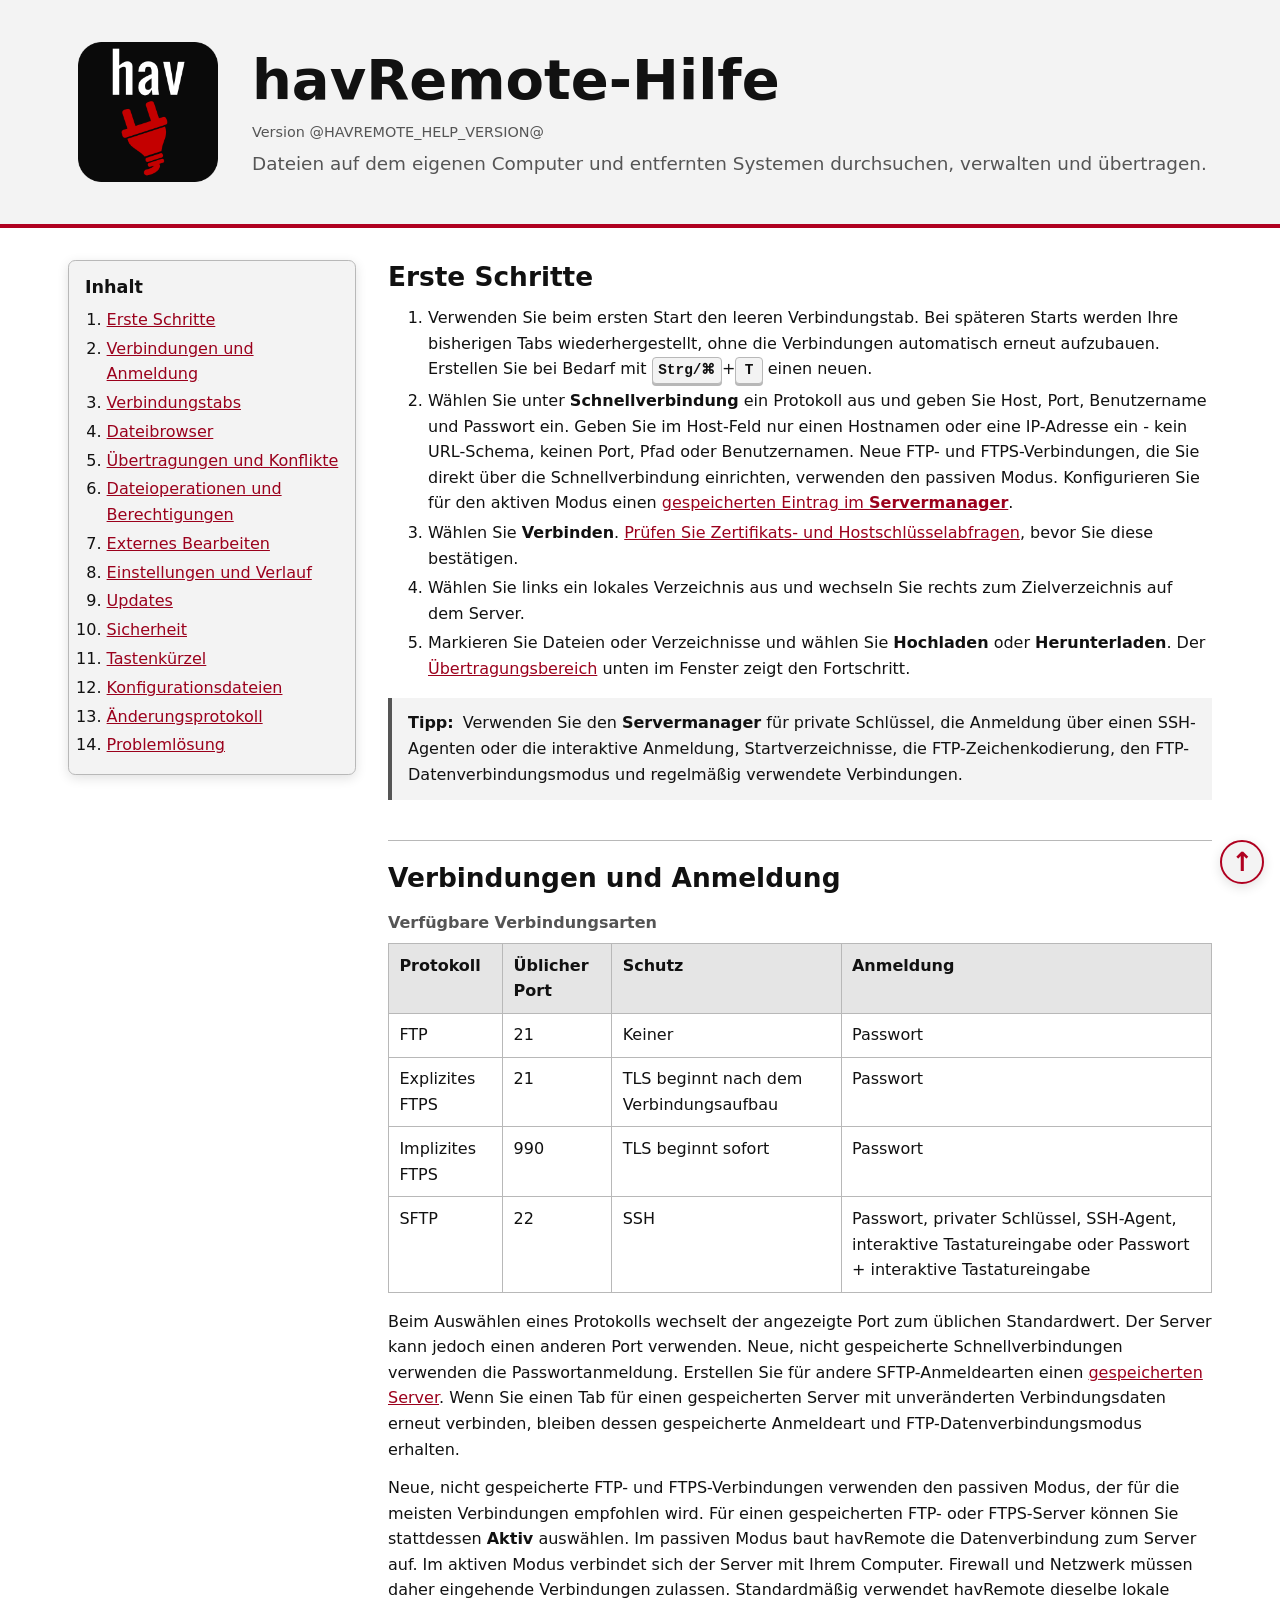
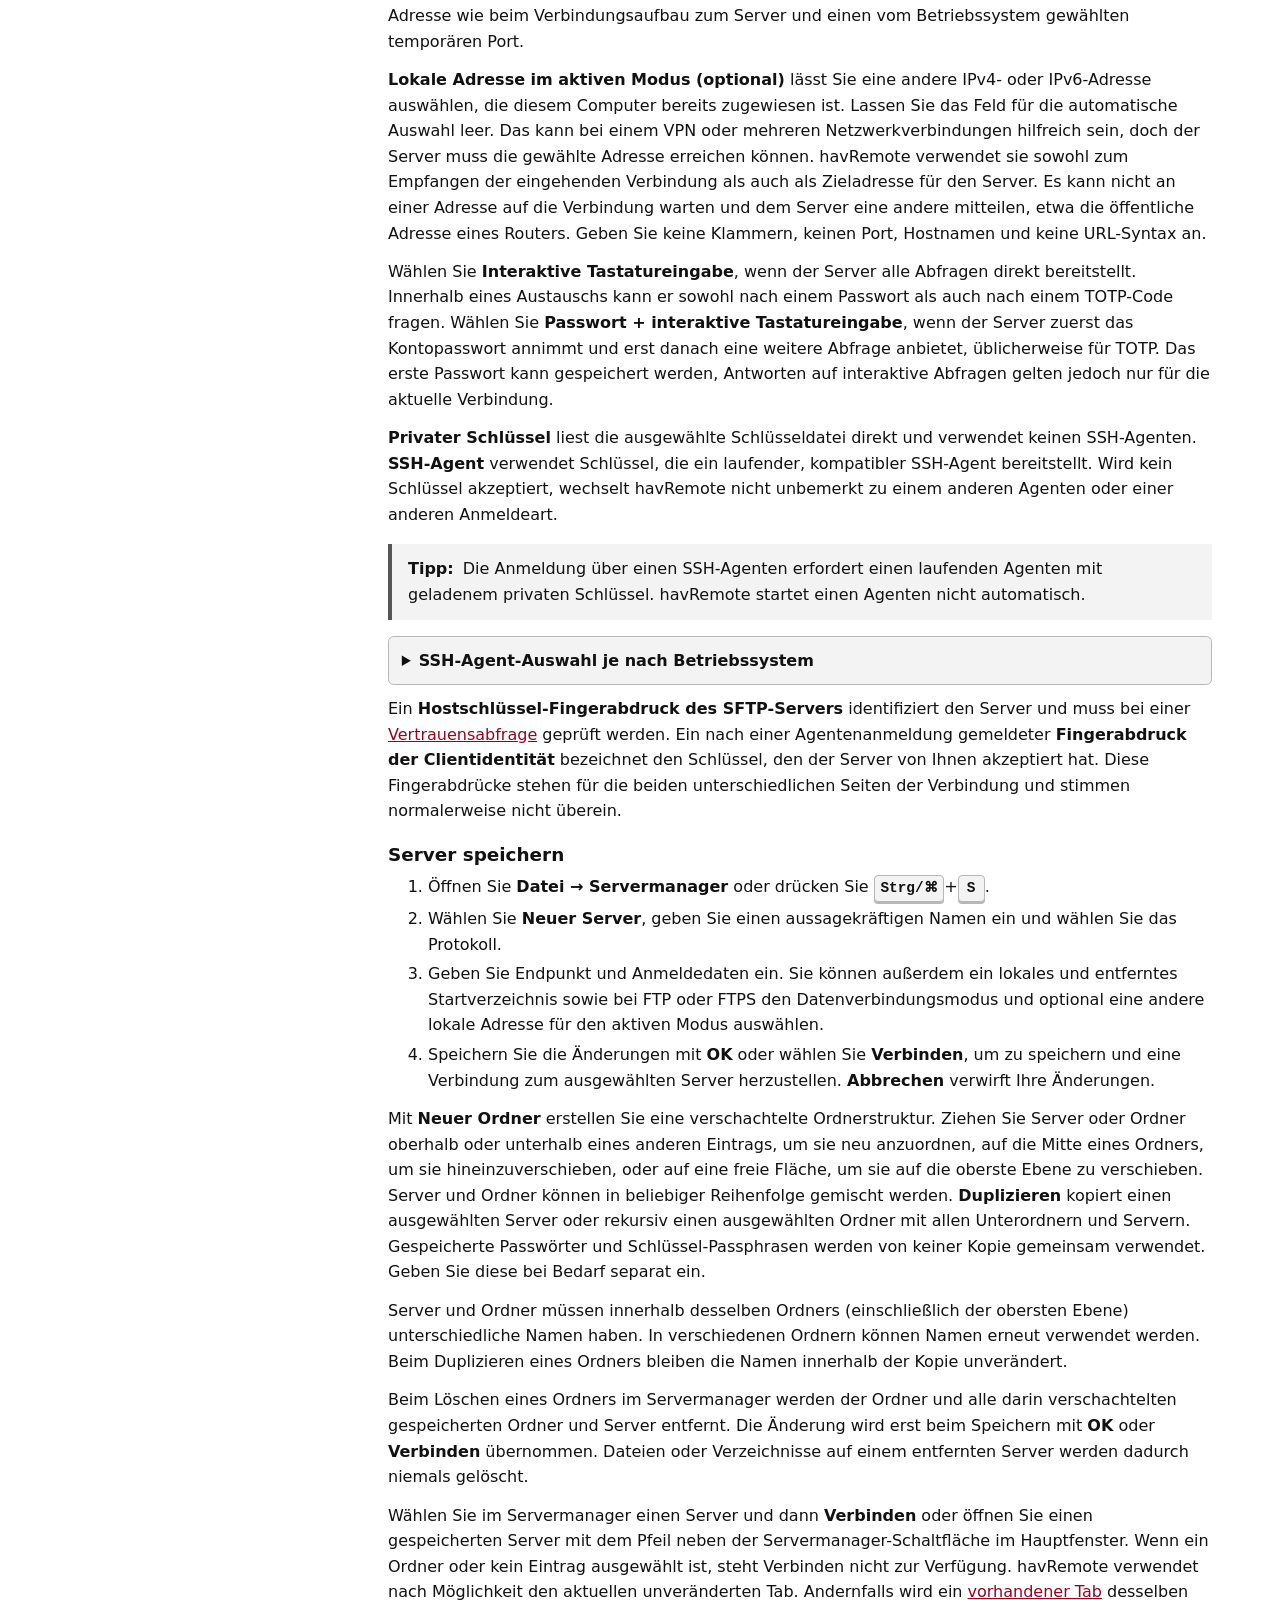
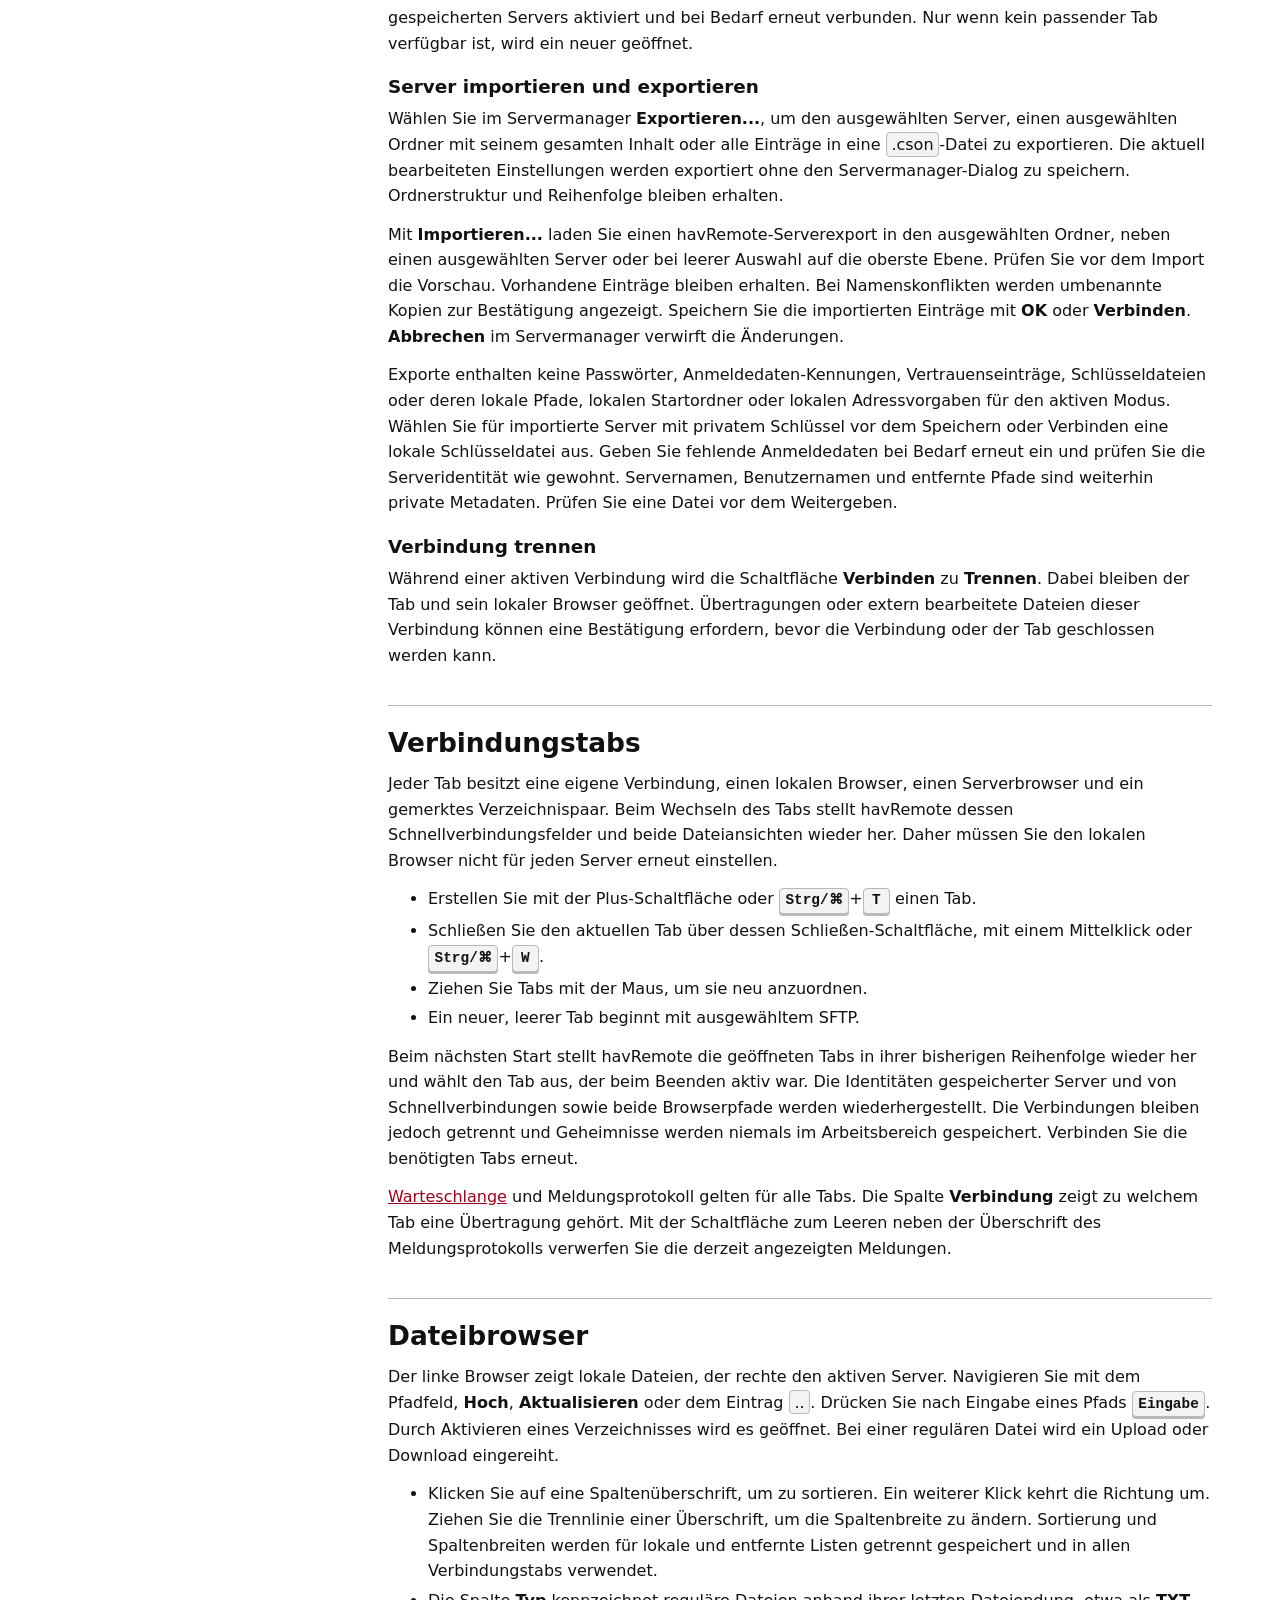
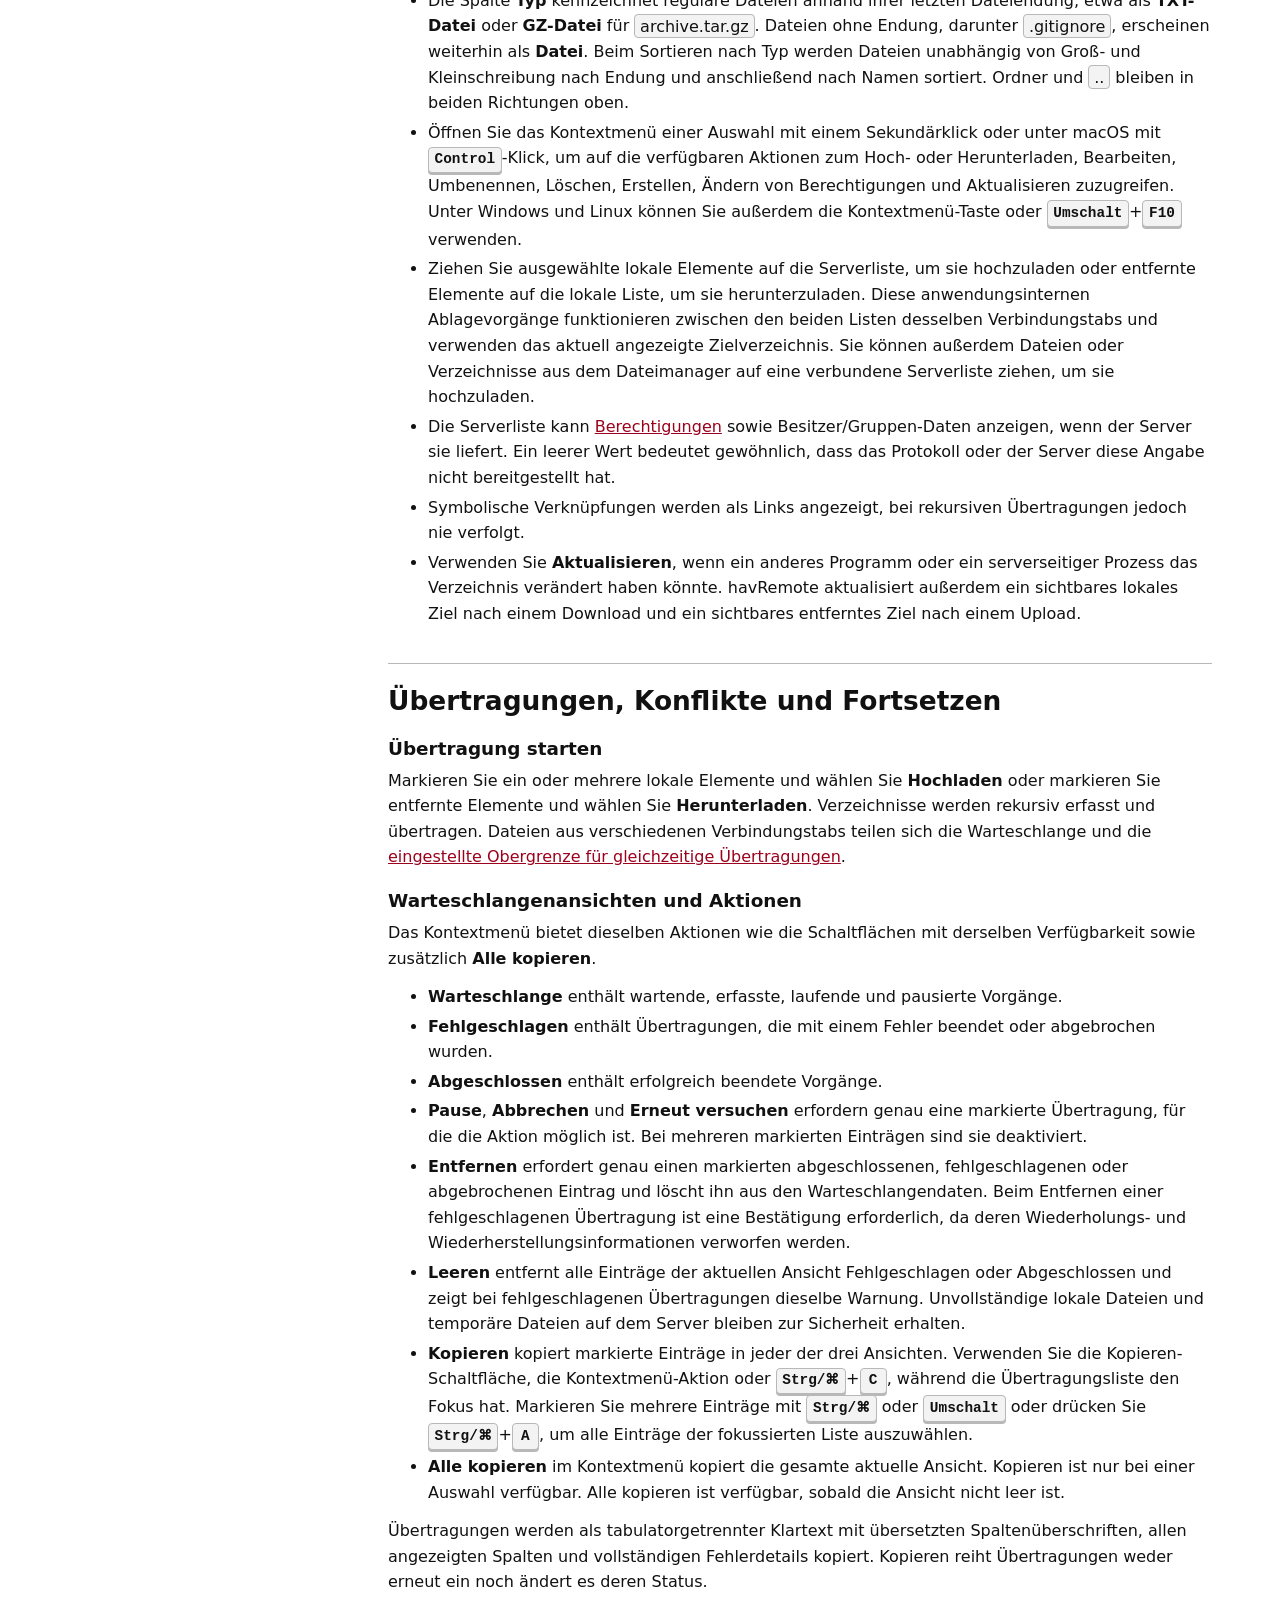
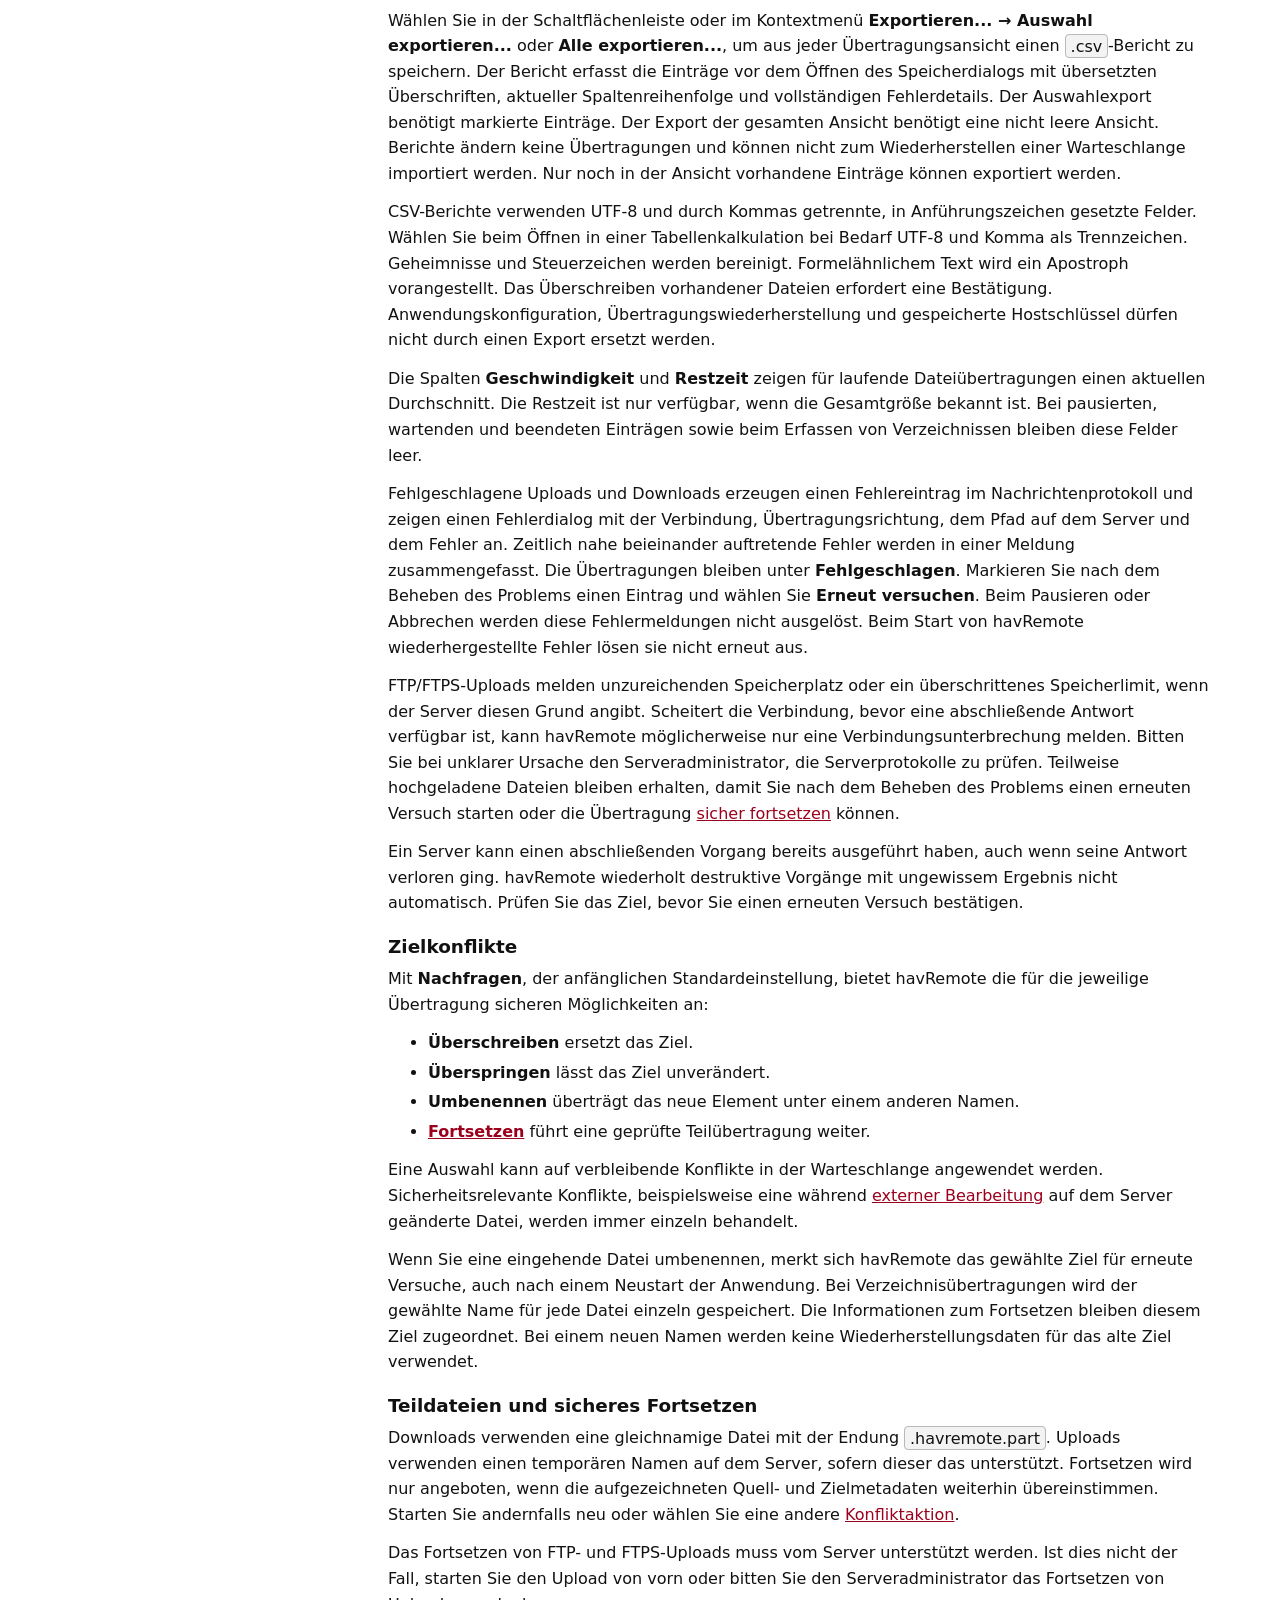
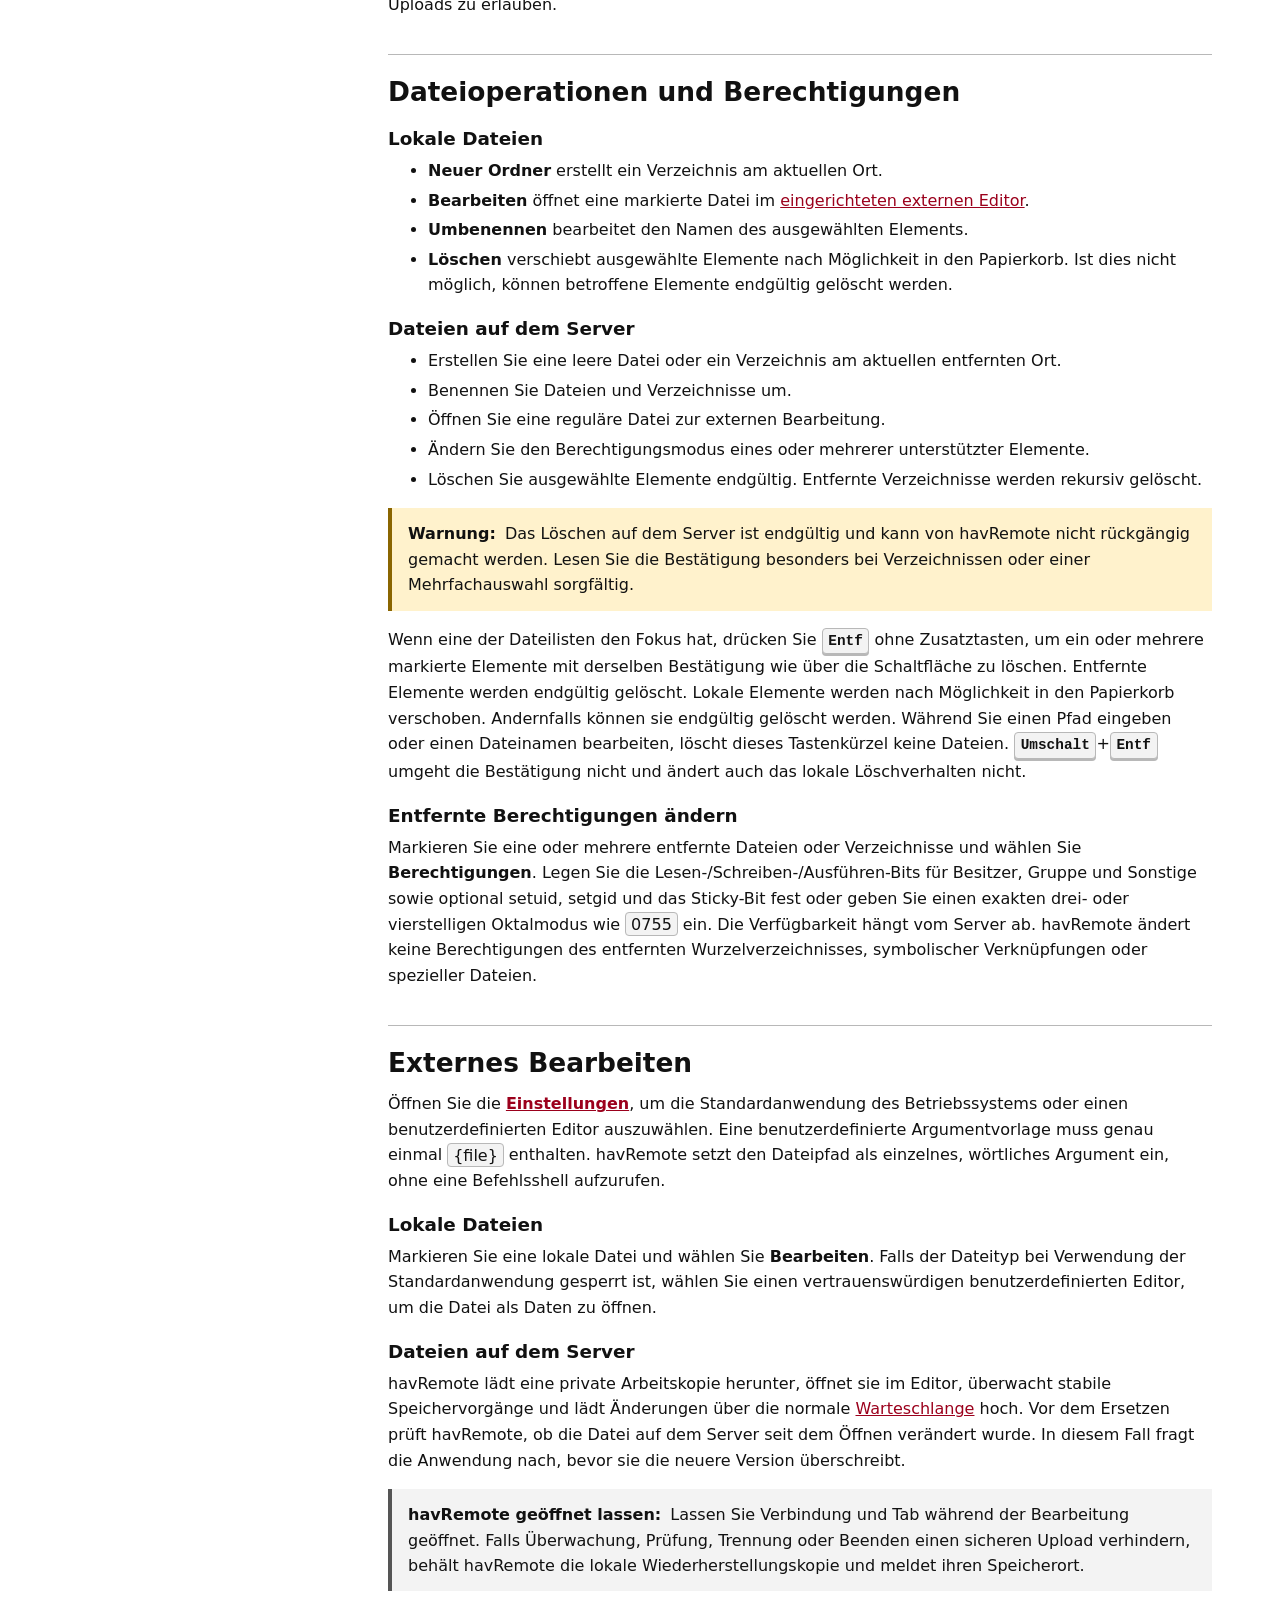
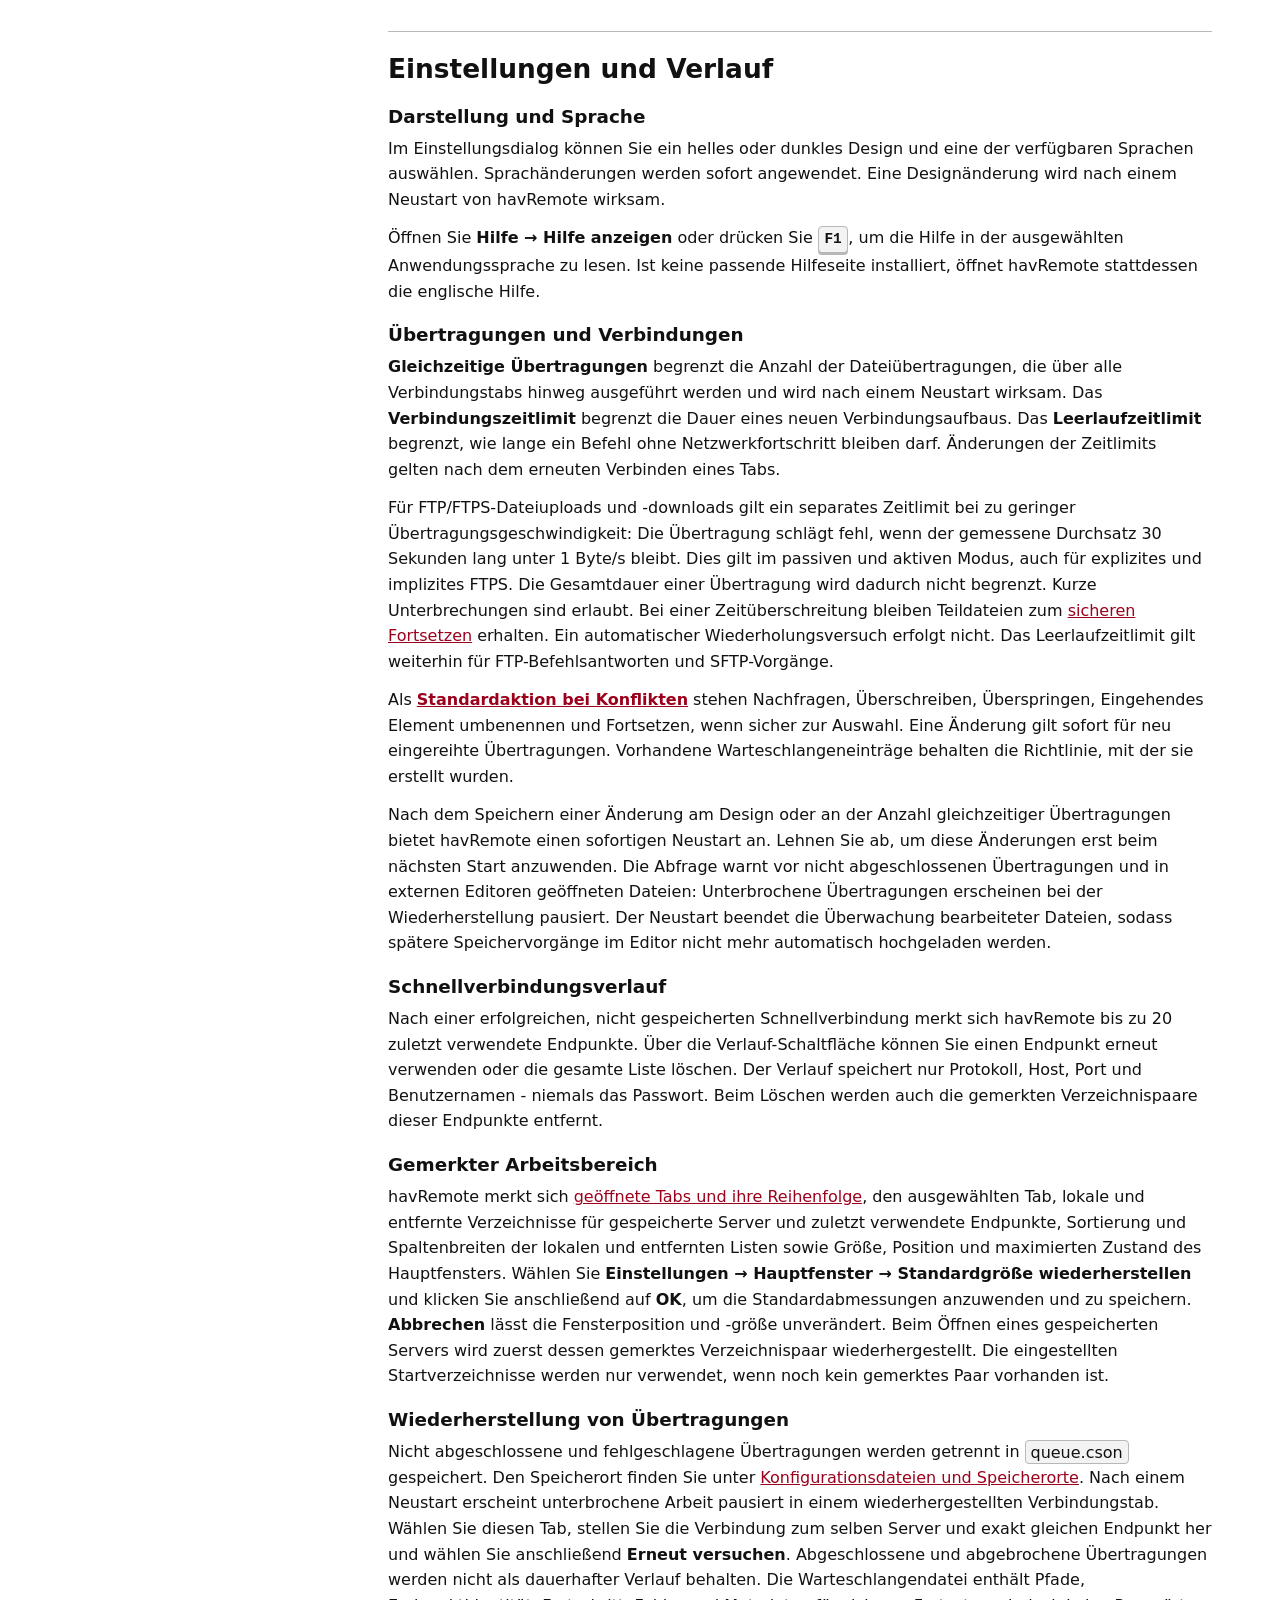
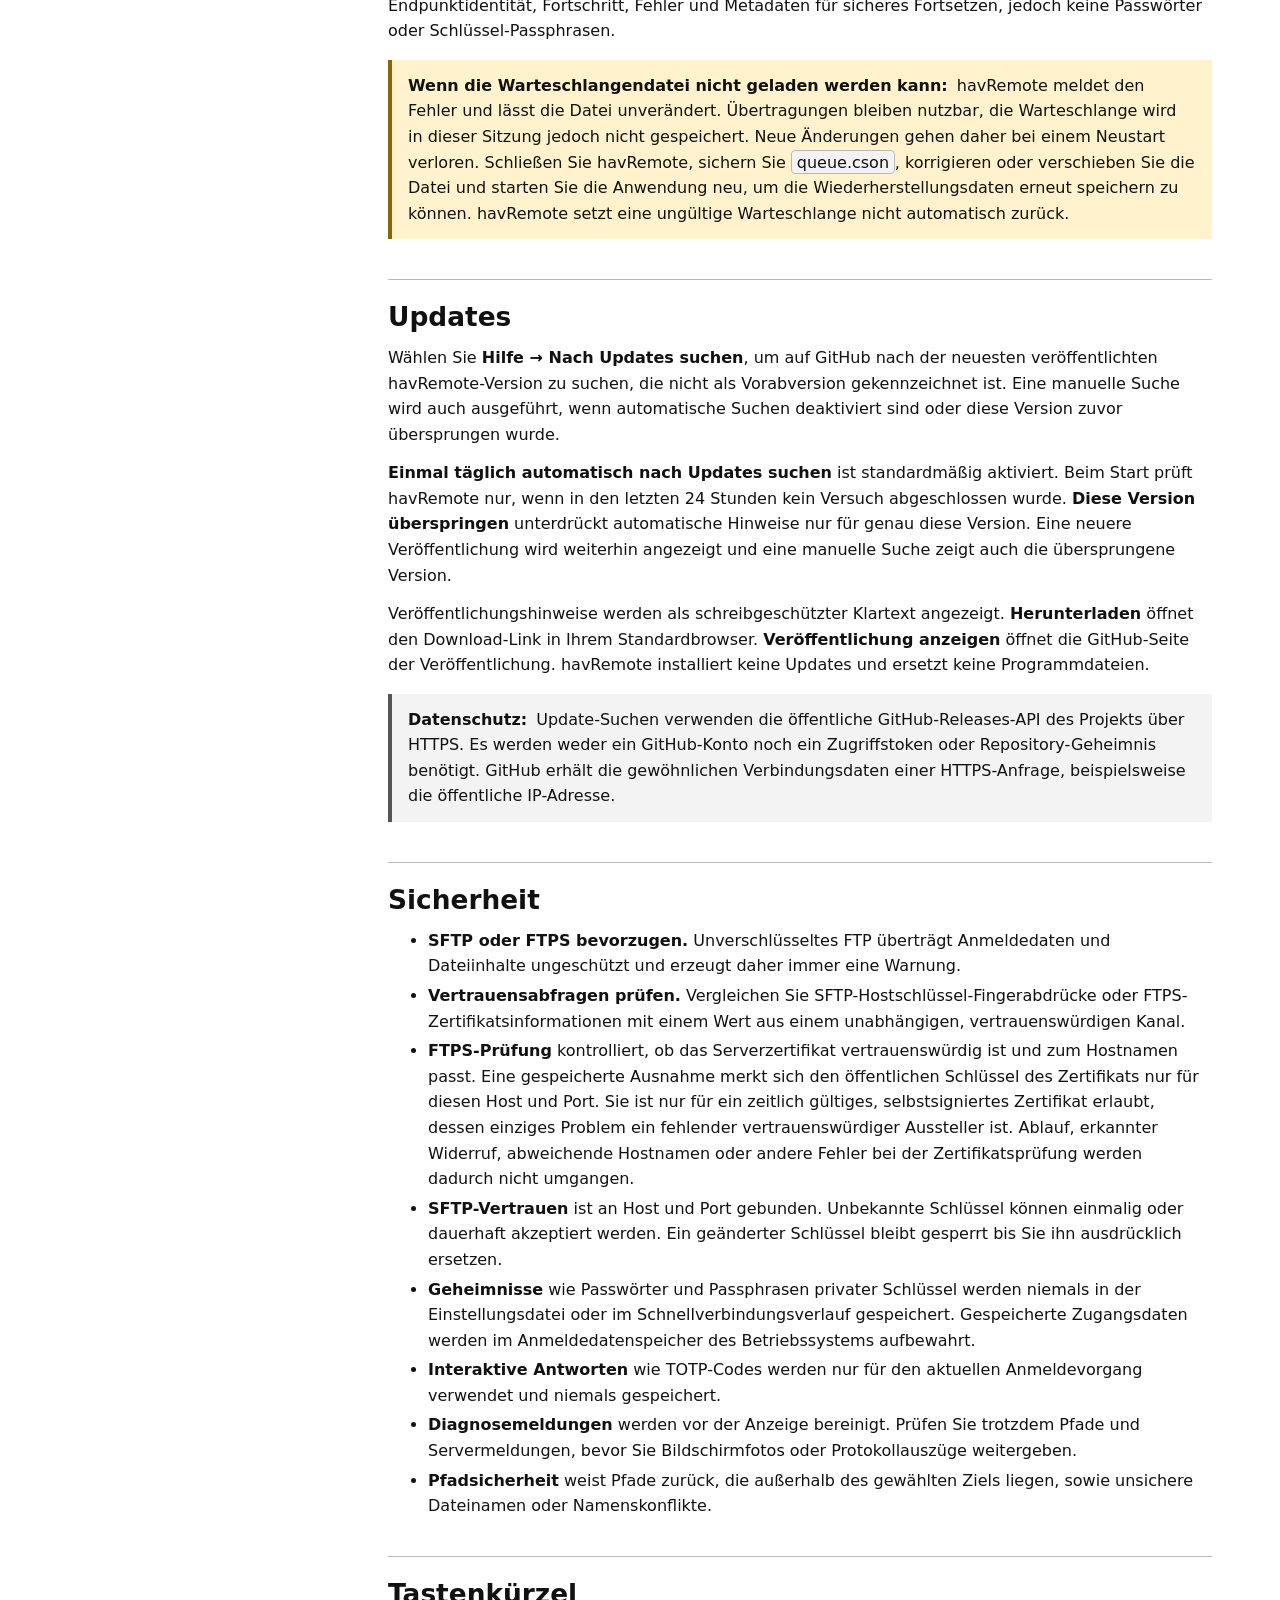
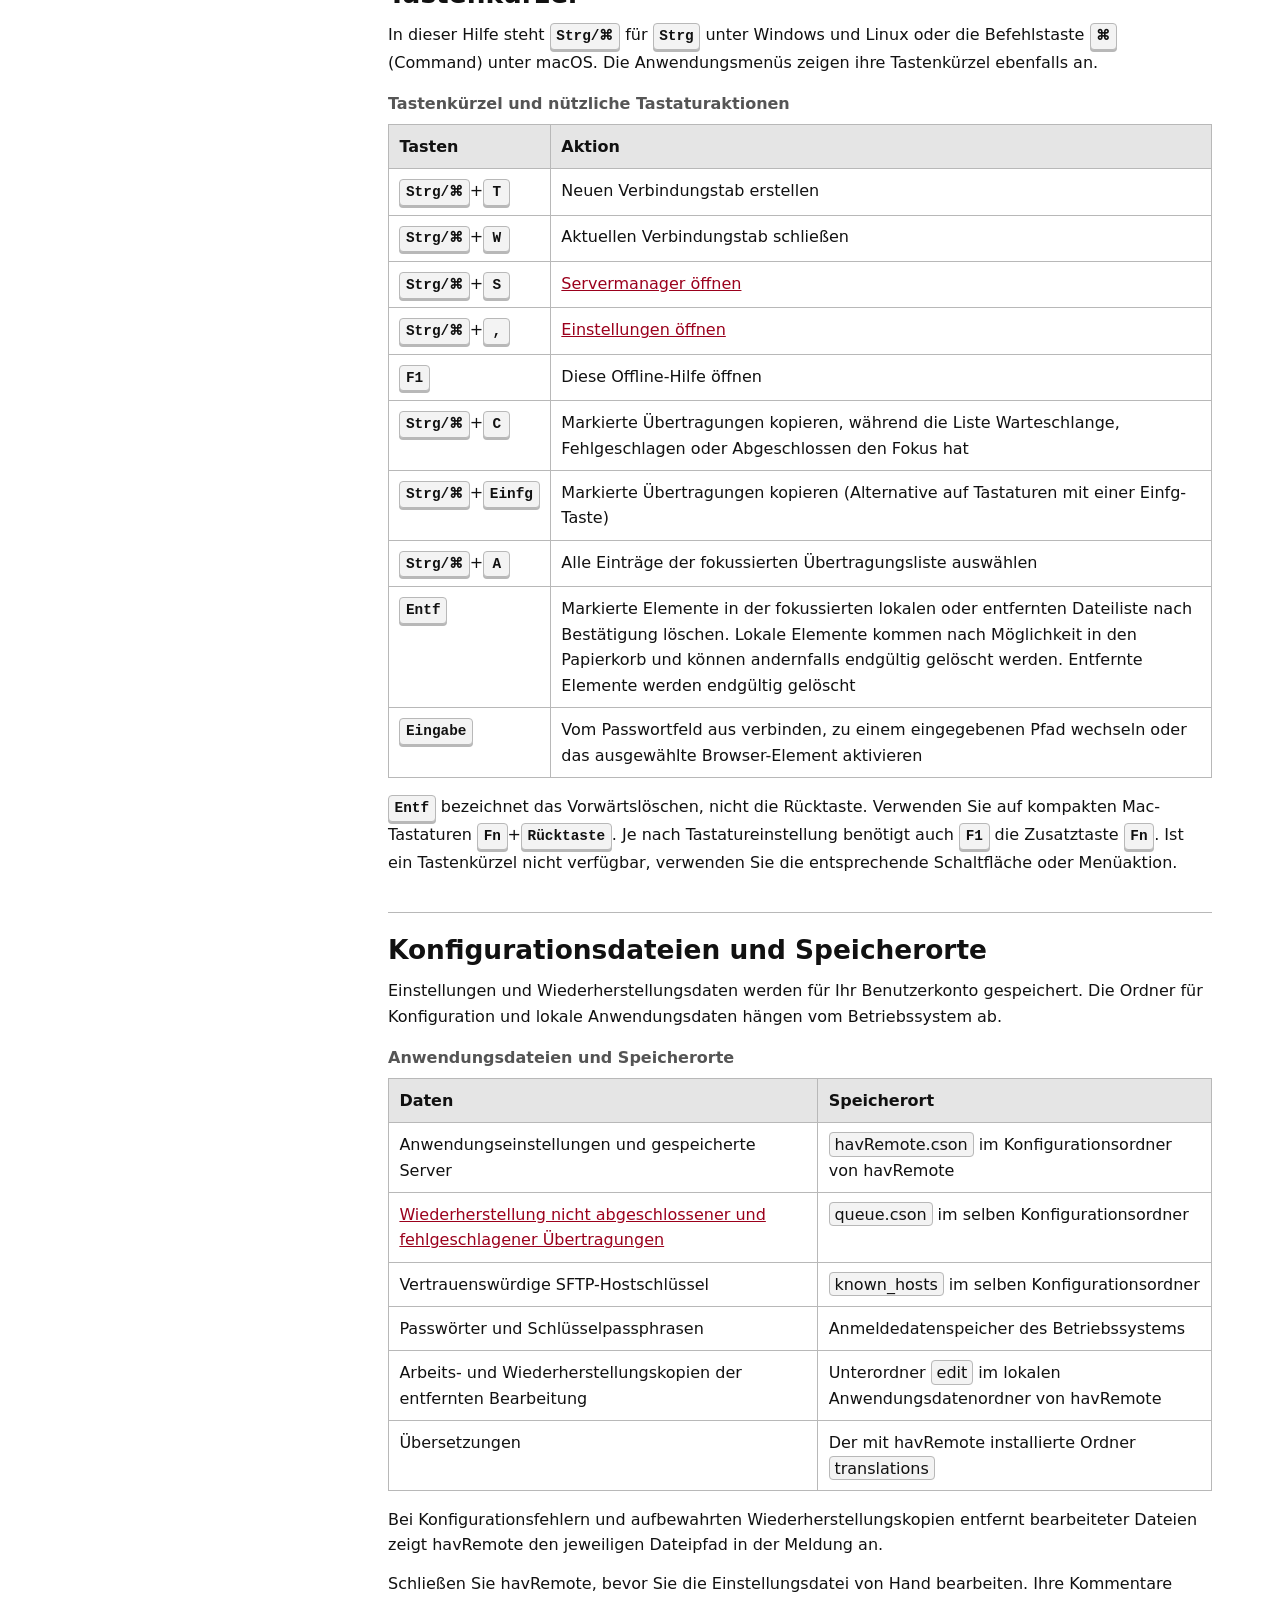
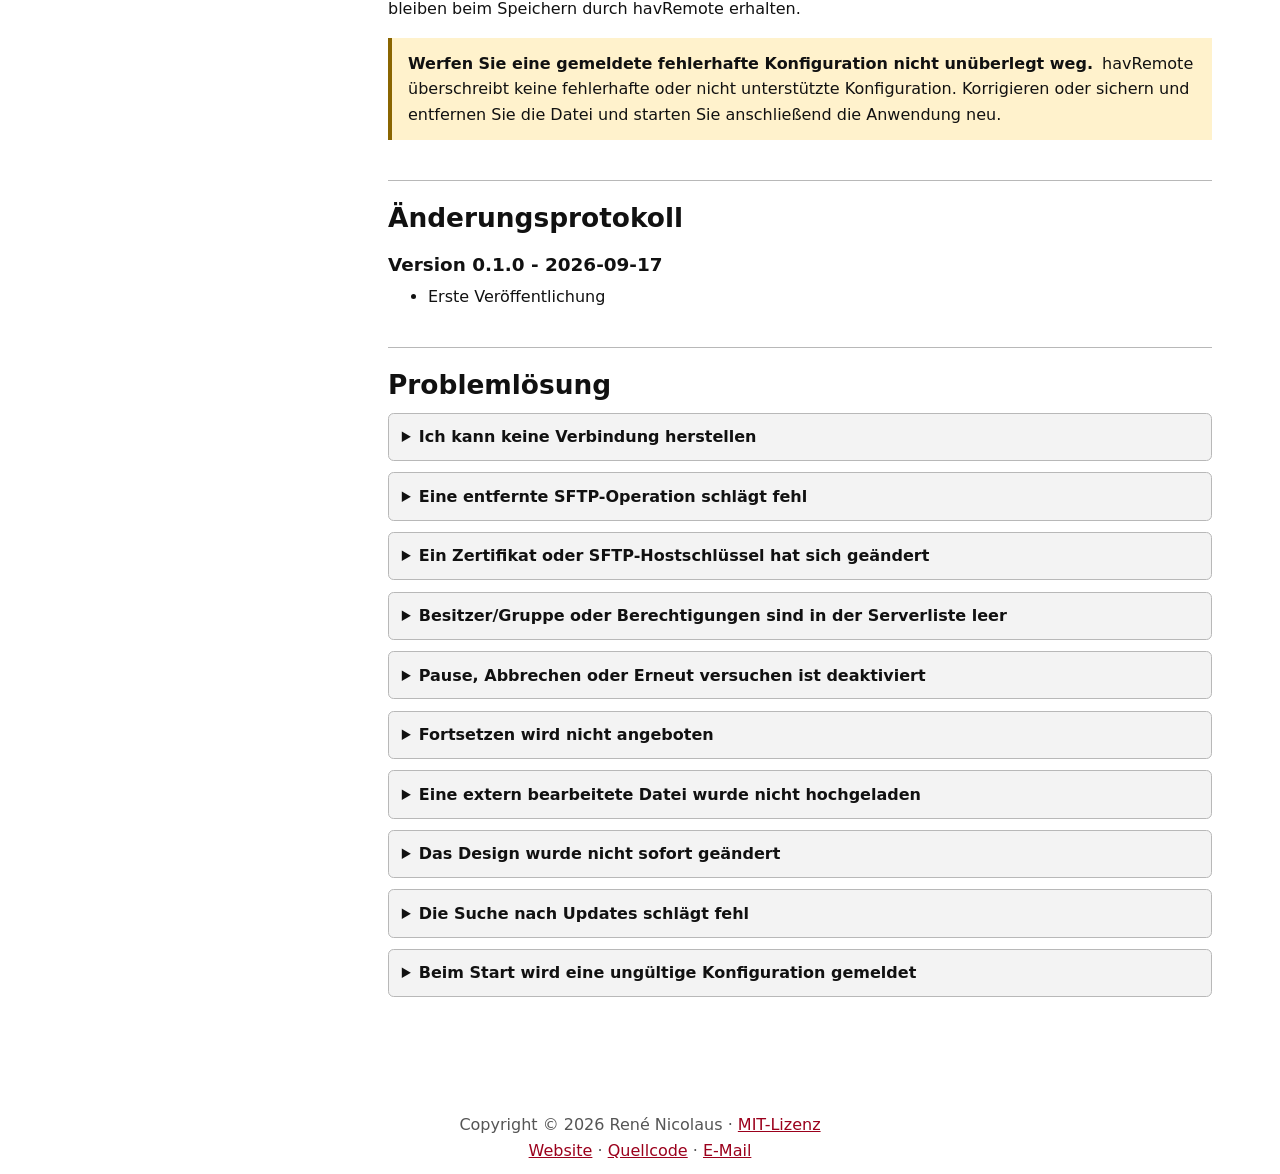
<file: resources/help/de/index.html>
<!doctype html>
<html lang="de">
  <head>
    <meta charset="utf-8" />
    <meta name="author" content="René Nicolaus" />
    <meta
      http-equiv="Content-Security-Policy"
      content="default-src 'none'; style-src 'self'; img-src 'self'; base-uri 'none'; form-action 'none'" />
    <meta name="viewport" content="width=device-width, initial-scale=1" />
    <meta name="color-scheme" content="light dark" />
    <title>havRemote-Hilfe</title>
    <link rel="icon" href="../../icons/havRemote.ico" type="image/x-icon" />
    <link rel="stylesheet" href="../help.css" />
  </head>
  <body id="top">
    <a class="skip-link" href="#content">Direkt zum Hilfeinhalt</a>

    <header>
      <div class="hero">
        <img
          src="../../icons/havRemote.png"
          width="512"
          height="512"
          alt="havRemote-Logo" />
        <div>
          <h1>havRemote-Hilfe</h1>
          <p class="version">Version @HAVREMOTE_HELP_VERSION@</p>
          <p class="tagline">
            Dateien auf dem eigenen Computer und entfernten Systemen
            durchsuchen, verwalten und übertragen.
          </p>
        </div>
      </div>
    </header>

    <div class="layout">
      <nav aria-label="Inhaltsverzeichnis der Hilfe">
        <h2>Inhalt</h2>
        <ol>
          <li><a href="#getting-started">Erste Schritte</a></li>
          <li><a href="#connections">Verbindungen und Anmeldung</a></li>
          <li><a href="#tabs">Verbindungstabs</a></li>
          <li><a href="#browsers">Dateibrowser</a></li>
          <li><a href="#transfers">Übertragungen und Konflikte</a></li>
          <li>
            <a href="#file-operations">Dateioperationen und Berechtigungen</a>
          </li>
          <li><a href="#external-editing">Externes Bearbeiten</a></li>
          <li><a href="#settings-history">Einstellungen und Verlauf</a></li>
          <li><a href="#updates">Updates</a></li>
          <li><a href="#security">Sicherheit</a></li>
          <li><a href="#shortcuts">Tastenkürzel</a></li>
          <li><a href="#configuration">Konfigurationsdateien</a></li>
          <li><a href="#changelog">Änderungsprotokoll</a></li>
          <li><a href="#troubleshooting">Problemlösung</a></li>
        </ol>
      </nav>

      <main id="content">
        <section id="getting-started">
          <h2>Erste Schritte</h2>
          <ol>
            <li>
              Verwenden Sie beim ersten Start den leeren Verbindungstab. Bei
              späteren Starts werden Ihre bisherigen Tabs wiederhergestellt,
              ohne die Verbindungen automatisch erneut aufzubauen. Erstellen Sie
              bei Bedarf mit <kbd>Strg/⌘</kbd>+<kbd>T</kbd> einen neuen.
            </li>
            <li>
              Wählen Sie unter <strong>Schnellverbindung</strong> ein Protokoll
              aus und geben Sie Host, Port, Benutzername und Passwort ein. Geben
              Sie im Host-Feld nur einen Hostnamen oder eine IP-Adresse ein -
              kein URL-Schema, keinen Port, Pfad oder Benutzernamen. Neue FTP-
              und FTPS-Verbindungen, die Sie direkt über die Schnellverbindung
              einrichten, verwenden den passiven Modus. Konfigurieren Sie für
              den aktiven Modus einen
              <a href="#saving-a-site"
                >gespeicherten Eintrag im <strong>Servermanager</strong></a
              >.
            </li>
            <li>
              Wählen Sie <strong>Verbinden</strong>.
              <a href="#security"
                >Prüfen Sie Zertifikats- und Hostschlüsselabfragen</a
              >, bevor Sie diese bestätigen.
            </li>
            <li>
              Wählen Sie links ein lokales Verzeichnis aus und wechseln Sie
              rechts zum Zielverzeichnis auf dem Server.
            </li>
            <li>
              Markieren Sie Dateien oder Verzeichnisse und wählen Sie
              <strong>Hochladen</strong> oder <strong>Herunterladen</strong>.
              Der <a href="#queue-actions">Übertragungsbereich</a> unten im
              Fenster zeigt den Fortschritt.
            </li>
          </ol>
          <p class="note">
            <strong>Tipp:</strong> Verwenden Sie den
            <strong>Servermanager</strong> für private Schlüssel, die Anmeldung
            über einen SSH-Agenten oder die interaktive Anmeldung,
            Startverzeichnisse, die FTP-Zeichenkodierung, den
            FTP-Datenverbindungsmodus und regelmäßig verwendete Verbindungen.
          </p>
        </section>

        <section id="connections">
          <h2>Verbindungen und Anmeldung</h2>
          <table>
            <caption>
              Verfügbare Verbindungsarten
            </caption>
            <thead>
              <tr>
                <th scope="col">Protokoll</th>
                <th scope="col">Üblicher Port</th>
                <th scope="col">Schutz</th>
                <th scope="col">Anmeldung</th>
              </tr>
            </thead>
            <tbody>
              <tr>
                <td data-label="Protokoll">FTP</td>
                <td data-label="Üblicher Port">21</td>
                <td data-label="Schutz">Keiner</td>
                <td data-label="Anmeldung">Passwort</td>
              </tr>
              <tr>
                <td data-label="Protokoll">Explizites FTPS</td>
                <td data-label="Üblicher Port">21</td>
                <td data-label="Schutz">
                  TLS beginnt nach dem Verbindungsaufbau
                </td>
                <td data-label="Anmeldung">Passwort</td>
              </tr>
              <tr>
                <td data-label="Protokoll">Implizites FTPS</td>
                <td data-label="Üblicher Port">990</td>
                <td data-label="Schutz">TLS beginnt sofort</td>
                <td data-label="Anmeldung">Passwort</td>
              </tr>
              <tr>
                <td data-label="Protokoll">SFTP</td>
                <td data-label="Üblicher Port">22</td>
                <td data-label="Schutz">SSH</td>
                <td data-label="Anmeldung">
                  Passwort, privater Schlüssel, SSH-Agent, interaktive
                  Tastatureingabe oder Passwort + interaktive Tastatureingabe
                </td>
              </tr>
            </tbody>
          </table>
          <p>
            Beim Auswählen eines Protokolls wechselt der angezeigte Port zum
            üblichen Standardwert. Der Server kann jedoch einen anderen Port
            verwenden. Neue, nicht gespeicherte Schnellverbindungen verwenden
            die Passwortanmeldung. Erstellen Sie für andere SFTP-Anmeldearten
            einen <a href="#saving-a-site">gespeicherten Server</a>. Wenn Sie
            einen Tab für einen gespeicherten Server mit unveränderten
            Verbindungsdaten erneut verbinden, bleiben dessen gespeicherte
            Anmeldeart und FTP-Datenverbindungsmodus erhalten.
          </p>
          <p>
            Neue, nicht gespeicherte FTP- und FTPS-Verbindungen verwenden den
            passiven Modus, der für die meisten Verbindungen empfohlen wird. Für
            einen gespeicherten FTP- oder FTPS-Server können Sie stattdessen
            <strong>Aktiv</strong> auswählen. Im passiven Modus baut havRemote
            die Datenverbindung zum Server auf. Im aktiven Modus verbindet sich
            der Server mit Ihrem Computer. Firewall und Netzwerk müssen daher
            eingehende Verbindungen zulassen. Standardmäßig verwendet havRemote
            dieselbe lokale Adresse wie beim Verbindungsaufbau zum Server und
            einen vom Betriebssystem gewählten temporären Port.
          </p>
          <p>
            <strong>Lokale Adresse im aktiven Modus (optional)</strong> lässt
            Sie eine andere IPv4- oder IPv6-Adresse auswählen, die diesem
            Computer bereits zugewiesen ist. Lassen Sie das Feld für die
            automatische Auswahl leer. Das kann bei einem VPN oder mehreren
            Netzwerkverbindungen hilfreich sein, doch der Server muss die
            gewählte Adresse erreichen können. havRemote verwendet sie sowohl
            zum Empfangen der eingehenden Verbindung als auch als Zieladresse
            für den Server. Es kann nicht an einer Adresse auf die Verbindung
            warten und dem Server eine andere mitteilen, etwa die öffentliche
            Adresse eines Routers. Geben Sie keine Klammern, keinen Port,
            Hostnamen und keine URL-Syntax an.
          </p>
          <p>
            Wählen Sie <strong>Interaktive Tastatureingabe</strong>, wenn der
            Server alle Abfragen direkt bereitstellt. Innerhalb eines Austauschs
            kann er sowohl nach einem Passwort als auch nach einem TOTP-Code
            fragen. Wählen Sie
            <strong>Passwort + interaktive Tastatureingabe</strong>, wenn der
            Server zuerst das Kontopasswort annimmt und erst danach eine weitere
            Abfrage anbietet, üblicherweise für TOTP. Das erste Passwort kann
            gespeichert werden, Antworten auf interaktive Abfragen gelten jedoch
            nur für die aktuelle Verbindung.
          </p>
          <p>
            <strong>Privater Schlüssel</strong> liest die ausgewählte
            Schlüsseldatei direkt und verwendet keinen SSH-Agenten.
            <strong>SSH-Agent</strong> verwendet Schlüssel, die ein laufender,
            kompatibler SSH-Agent bereitstellt. Wird kein Schlüssel akzeptiert,
            wechselt havRemote nicht unbemerkt zu einem anderen Agenten oder
            einer anderen Anmeldeart.
          </p>
          <p class="note">
            <strong>Tipp:</strong> Die Anmeldung über einen SSH-Agenten
            erfordert einen laufenden Agenten mit geladenem privaten Schlüssel.
            havRemote startet einen Agenten nicht automatisch.
          </p>
          <details>
            <summary>SSH-Agent-Auswahl je nach Betriebssystem</summary>
            <ul>
              <li>
                <strong>Windows:</strong> havRemote verwendet Pageant, wenn es
                ausgeführt wird. Andernfalls wird der Windows-OpenSSH-Agent
                versucht.
              </li>
              <li>
                <strong>Linux und macOS:</strong> Der OpenSSH-kompatible Agent
                wird über die von havRemote geerbte Umgebungsvariable
                <code>SSH_AUTH_SOCK</code> bestimmt.
              </li>
            </ul>
          </details>
          <p>
            Ein
            <strong>Hostschlüssel-Fingerabdruck des SFTP-Servers</strong>
            identifiziert den Server und muss bei einer
            <a href="#security">Vertrauensabfrage</a> geprüft werden. Ein nach
            einer Agentenanmeldung gemeldeter
            <strong>Fingerabdruck der Clientidentität</strong> bezeichnet den
            Schlüssel, den der Server von Ihnen akzeptiert hat. Diese
            Fingerabdrücke stehen für die beiden unterschiedlichen Seiten der
            Verbindung und stimmen normalerweise nicht überein.
          </p>

          <h3 id="saving-a-site">Server speichern</h3>
          <ol>
            <li>
              Öffnen Sie <strong>Datei → Servermanager</strong> oder drücken Sie
              <kbd>Strg/⌘</kbd>+<kbd>S</kbd>.
            </li>
            <li>
              Wählen Sie <strong>Neuer Server</strong>, geben Sie einen
              aussagekräftigen Namen ein und wählen Sie das Protokoll.
            </li>
            <li>
              Geben Sie Endpunkt und Anmeldedaten ein. Sie können außerdem ein
              lokales und entferntes Startverzeichnis sowie bei FTP oder FTPS
              den Datenverbindungsmodus und optional eine andere lokale Adresse
              für den aktiven Modus auswählen.
            </li>
            <li>
              Speichern Sie die Änderungen mit <strong>OK</strong> oder wählen
              Sie <strong>Verbinden</strong>, um zu speichern und eine
              Verbindung zum ausgewählten Server herzustellen.
              <strong>Abbrechen</strong> verwirft Ihre Änderungen.
            </li>
          </ol>
          <p>
            Mit <strong>Neuer Ordner</strong> erstellen Sie eine verschachtelte
            Ordnerstruktur. Ziehen Sie Server oder Ordner oberhalb oder
            unterhalb eines anderen Eintrags, um sie neu anzuordnen, auf die
            Mitte eines Ordners, um sie hineinzuverschieben, oder auf eine freie
            Fläche, um sie auf die oberste Ebene zu verschieben. Server und
            Ordner können in beliebiger Reihenfolge gemischt werden.
            <strong>Duplizieren</strong> kopiert einen ausgewählten Server oder
            rekursiv einen ausgewählten Ordner mit allen Unterordnern und
            Servern. Gespeicherte Passwörter und Schlüssel-Passphrasen werden
            von keiner Kopie gemeinsam verwendet. Geben Sie diese bei Bedarf
            separat ein.
          </p>
          <p>
            Server und Ordner müssen innerhalb desselben Ordners (einschließlich
            der obersten Ebene) unterschiedliche Namen haben. In verschiedenen
            Ordnern können Namen erneut verwendet werden. Beim Duplizieren eines
            Ordners bleiben die Namen innerhalb der Kopie unverändert.
          </p>
          <p>
            Beim Löschen eines Ordners im Servermanager werden der Ordner und
            alle darin verschachtelten gespeicherten Ordner und Server entfernt.
            Die Änderung wird erst beim Speichern mit <strong>OK</strong> oder
            <strong>Verbinden</strong> übernommen. Dateien oder Verzeichnisse
            auf einem entfernten Server werden dadurch niemals gelöscht.
          </p>
          <p>
            Wählen Sie im Servermanager einen Server und dann
            <strong>Verbinden</strong> oder öffnen Sie einen gespeicherten
            Server mit dem Pfeil neben der Servermanager-Schaltfläche im
            Hauptfenster. Wenn ein Ordner oder kein Eintrag ausgewählt ist,
            steht Verbinden nicht zur Verfügung. havRemote verwendet nach
            Möglichkeit den aktuellen unveränderten Tab. Andernfalls wird ein
            <a href="#tabs">vorhandener Tab</a> desselben gespeicherten Servers
            aktiviert und bei Bedarf erneut verbunden. Nur wenn kein passender
            Tab verfügbar ist, wird ein neuer geöffnet.
          </p>

          <h3>Server importieren und exportieren</h3>
          <p>
            Wählen Sie im Servermanager <strong>Exportieren...</strong>, um den
            ausgewählten Server, einen ausgewählten Ordner mit seinem gesamten
            Inhalt oder alle Einträge in eine <code>.cson</code>-Datei zu
            exportieren. Die aktuell bearbeiteten Einstellungen werden
            exportiert ohne den Servermanager-Dialog zu speichern.
            Ordnerstruktur und Reihenfolge bleiben erhalten.
          </p>
          <p>
            Mit <strong>Importieren...</strong> laden Sie einen
            havRemote-Serverexport in den ausgewählten Ordner, neben einen
            ausgewählten Server oder bei leerer Auswahl auf die oberste Ebene.
            Prüfen Sie vor dem Import die Vorschau. Vorhandene Einträge bleiben
            erhalten. Bei Namenskonflikten werden umbenannte Kopien zur
            Bestätigung angezeigt. Speichern Sie die importierten Einträge mit
            <strong>OK</strong> oder <strong>Verbinden</strong>.
            <strong>Abbrechen</strong> im Servermanager verwirft die Änderungen.
          </p>
          <p>
            Exporte enthalten keine Passwörter, Anmeldedaten-Kennungen,
            Vertrauenseinträge, Schlüsseldateien oder deren lokale Pfade,
            lokalen Startordner oder lokalen Adressvorgaben für den aktiven
            Modus. Wählen Sie für importierte Server mit privatem Schlüssel vor
            dem Speichern oder Verbinden eine lokale Schlüsseldatei aus. Geben
            Sie fehlende Anmeldedaten bei Bedarf erneut ein und prüfen Sie die
            Serveridentität wie gewohnt. Servernamen, Benutzernamen und
            entfernte Pfade sind weiterhin private Metadaten. Prüfen Sie eine
            Datei vor dem Weitergeben.
          </p>

          <h3>Verbindung trennen</h3>
          <p>
            Während einer aktiven Verbindung wird die Schaltfläche
            <strong>Verbinden</strong> zu <strong>Trennen</strong>. Dabei
            bleiben der Tab und sein lokaler Browser geöffnet. Übertragungen
            oder extern bearbeitete Dateien dieser Verbindung können eine
            Bestätigung erfordern, bevor die Verbindung oder der Tab geschlossen
            werden kann.
          </p>
        </section>

        <section id="tabs">
          <h2>Verbindungstabs</h2>
          <p>
            Jeder Tab besitzt eine eigene Verbindung, einen lokalen Browser,
            einen Serverbrowser und ein gemerktes Verzeichnispaar. Beim Wechseln
            des Tabs stellt havRemote dessen Schnellverbindungsfelder und beide
            Dateiansichten wieder her. Daher müssen Sie den lokalen Browser
            nicht für jeden Server erneut einstellen.
          </p>
          <ul>
            <li>
              Erstellen Sie mit der Plus-Schaltfläche oder
              <kbd>Strg/⌘</kbd>+<kbd>T</kbd> einen Tab.
            </li>
            <li>
              Schließen Sie den aktuellen Tab über dessen
              Schließen-Schaltfläche, mit einem Mittelklick oder
              <kbd>Strg/⌘</kbd>+<kbd>W</kbd>.
            </li>
            <li>Ziehen Sie Tabs mit der Maus, um sie neu anzuordnen.</li>
            <li>Ein neuer, leerer Tab beginnt mit ausgewähltem SFTP.</li>
          </ul>
          <p>
            Beim nächsten Start stellt havRemote die geöffneten Tabs in ihrer
            bisherigen Reihenfolge wieder her und wählt den Tab aus, der beim
            Beenden aktiv war. Die Identitäten gespeicherter Server und von
            Schnellverbindungen sowie beide Browserpfade werden
            wiederhergestellt. Die Verbindungen bleiben jedoch getrennt und
            Geheimnisse werden niemals im Arbeitsbereich gespeichert. Verbinden
            Sie die benötigten Tabs erneut.
          </p>
          <p>
            <a href="#queue-actions">Warteschlange</a> und Meldungsprotokoll
            gelten für alle Tabs. Die Spalte <strong>Verbindung</strong> zeigt
            zu welchem Tab eine Übertragung gehört. Mit der Schaltfläche zum
            Leeren neben der Überschrift des Meldungsprotokolls verwerfen Sie
            die derzeit angezeigten Meldungen.
          </p>
        </section>

        <section id="browsers">
          <h2>Dateibrowser</h2>
          <p>
            Der linke Browser zeigt lokale Dateien, der rechte den aktiven
            Server. Navigieren Sie mit dem Pfadfeld, <strong>Hoch</strong>,
            <strong>Aktualisieren</strong> oder dem Eintrag <code>..</code>.
            Drücken Sie nach Eingabe eines Pfads <kbd>Eingabe</kbd>. Durch
            Aktivieren eines Verzeichnisses wird es geöffnet. Bei einer
            regulären Datei wird ein Upload oder Download eingereiht.
          </p>
          <ul>
            <li>
              Klicken Sie auf eine Spaltenüberschrift, um zu sortieren. Ein
              weiterer Klick kehrt die Richtung um. Ziehen Sie die Trennlinie
              einer Überschrift, um die Spaltenbreite zu ändern. Sortierung und
              Spaltenbreiten werden für lokale und entfernte Listen getrennt
              gespeichert und in allen Verbindungstabs verwendet.
            </li>
            <li>
              Die Spalte <strong>Typ</strong> kennzeichnet reguläre Dateien
              anhand ihrer letzten Dateiendung, etwa als
              <strong>TXT-Datei</strong> oder <strong>GZ-Datei</strong> für
              <code>archive.tar.gz</code>. Dateien ohne Endung, darunter
              <code>.gitignore</code>, erscheinen weiterhin als
              <strong>Datei</strong>. Beim Sortieren nach Typ werden Dateien
              unabhängig von Groß- und Kleinschreibung nach Endung und
              anschließend nach Namen sortiert. Ordner und
              <code>..</code> bleiben in beiden Richtungen oben.
            </li>
            <li>
              Öffnen Sie das Kontextmenü einer Auswahl mit einem Sekundärklick
              oder unter macOS mit <kbd>Control</kbd>-Klick, um auf die
              verfügbaren Aktionen zum Hoch- oder Herunterladen, Bearbeiten,
              Umbenennen, Löschen, Erstellen, Ändern von Berechtigungen und
              Aktualisieren zuzugreifen. Unter Windows und Linux können Sie
              außerdem die Kontextmenü-Taste oder <kbd>Umschalt</kbd>+<kbd
                >F10</kbd
              >
              verwenden.
            </li>
            <li>
              Ziehen Sie ausgewählte lokale Elemente auf die Serverliste, um sie
              hochzuladen oder entfernte Elemente auf die lokale Liste, um sie
              herunterzuladen. Diese anwendungsinternen Ablagevorgänge
              funktionieren zwischen den beiden Listen desselben Verbindungstabs
              und verwenden das aktuell angezeigte Zielverzeichnis. Sie können
              außerdem Dateien oder Verzeichnisse aus dem Dateimanager auf eine
              verbundene Serverliste ziehen, um sie hochzuladen.
            </li>
            <li>
              Die Serverliste kann
              <a href="#remote-permissions">Berechtigungen</a> sowie
              Besitzer/Gruppen-Daten anzeigen, wenn der Server sie liefert. Ein
              leerer Wert bedeutet gewöhnlich, dass das Protokoll oder der
              Server diese Angabe nicht bereitgestellt hat.
            </li>
            <li>
              Symbolische Verknüpfungen werden als Links angezeigt, bei
              rekursiven Übertragungen jedoch nie verfolgt.
            </li>
            <li>
              Verwenden Sie <strong>Aktualisieren</strong>, wenn ein anderes
              Programm oder ein serverseitiger Prozess das Verzeichnis verändert
              haben könnte. havRemote aktualisiert außerdem ein sichtbares
              lokales Ziel nach einem Download und ein sichtbares entferntes
              Ziel nach einem Upload.
            </li>
          </ul>
        </section>

        <section id="transfers">
          <h2>Übertragungen, Konflikte und Fortsetzen</h2>
          <h3>Übertragung starten</h3>
          <p>
            Markieren Sie ein oder mehrere lokale Elemente und wählen Sie
            <strong>Hochladen</strong> oder markieren Sie entfernte Elemente und
            wählen Sie <strong>Herunterladen</strong>. Verzeichnisse werden
            rekursiv erfasst und übertragen. Dateien aus verschiedenen
            Verbindungstabs teilen sich die Warteschlange und die
            <a href="#transfer-settings"
              >eingestellte Obergrenze für gleichzeitige Übertragungen</a
            >.
          </p>

          <h3 id="queue-actions">Warteschlangenansichten und Aktionen</h3>
          <p>
            Das Kontextmenü bietet dieselben Aktionen wie die Schaltflächen mit
            derselben Verfügbarkeit sowie zusätzlich
            <strong>Alle kopieren</strong>.
          </p>
          <ul>
            <li>
              <strong>Warteschlange</strong> enthält wartende, erfasste,
              laufende und pausierte Vorgänge.
            </li>
            <li>
              <strong>Fehlgeschlagen</strong> enthält Übertragungen, die mit
              einem Fehler beendet oder abgebrochen wurden.
            </li>
            <li>
              <strong>Abgeschlossen</strong> enthält erfolgreich beendete
              Vorgänge.
            </li>
            <li>
              <strong>Pause</strong>, <strong>Abbrechen</strong> und
              <strong>Erneut versuchen</strong> erfordern genau eine markierte
              Übertragung, für die die Aktion möglich ist. Bei mehreren
              markierten Einträgen sind sie deaktiviert.
            </li>
            <li>
              <strong>Entfernen</strong> erfordert genau einen markierten
              abgeschlossenen, fehlgeschlagenen oder abgebrochenen Eintrag und
              löscht ihn aus den Warteschlangendaten. Beim Entfernen einer
              fehlgeschlagenen Übertragung ist eine Bestätigung erforderlich, da
              deren Wiederholungs- und Wiederherstellungsinformationen verworfen
              werden.
            </li>
            <li>
              <strong>Leeren</strong> entfernt alle Einträge der aktuellen
              Ansicht Fehlgeschlagen oder Abgeschlossen und zeigt bei
              fehlgeschlagenen Übertragungen dieselbe Warnung. Unvollständige
              lokale Dateien und temporäre Dateien auf dem Server bleiben zur
              Sicherheit erhalten.
            </li>
            <li>
              <strong>Kopieren</strong> kopiert markierte Einträge in jeder der
              drei Ansichten. Verwenden Sie die Kopieren-Schaltfläche, die
              Kontextmenü-Aktion oder <kbd>Strg/⌘</kbd>+<kbd>C</kbd>, während
              die Übertragungsliste den Fokus hat. Markieren Sie mehrere
              Einträge mit <kbd>Strg/⌘</kbd> oder <kbd>Umschalt</kbd> oder
              drücken Sie <kbd>Strg/⌘</kbd>+<kbd>A</kbd>, um alle Einträge der
              fokussierten Liste auszuwählen.
            </li>
            <li>
              <strong>Alle kopieren</strong> im Kontextmenü kopiert die gesamte
              aktuelle Ansicht. Kopieren ist nur bei einer Auswahl verfügbar.
              Alle kopieren ist verfügbar, sobald die Ansicht nicht leer ist.
            </li>
          </ul>
          <p>
            Übertragungen werden als tabulatorgetrennter Klartext mit
            übersetzten Spaltenüberschriften, allen angezeigten Spalten und
            vollständigen Fehlerdetails kopiert. Kopieren reiht Übertragungen
            weder erneut ein noch ändert es deren Status.
          </p>
          <p>
            Wählen Sie in der Schaltflächenleiste oder im Kontextmenü
            <strong>Exportieren... → Auswahl exportieren...</strong> oder
            <strong>Alle exportieren...</strong>, um aus jeder
            Übertragungsansicht einen <code>.csv</code>-Bericht zu speichern.
            Der Bericht erfasst die Einträge vor dem Öffnen des Speicherdialogs
            mit übersetzten Überschriften, aktueller Spaltenreihenfolge und
            vollständigen Fehlerdetails. Der Auswahlexport benötigt markierte
            Einträge. Der Export der gesamten Ansicht benötigt eine nicht leere
            Ansicht. Berichte ändern keine Übertragungen und können nicht zum
            Wiederherstellen einer Warteschlange importiert werden. Nur noch in
            der Ansicht vorhandene Einträge können exportiert werden.
          </p>
          <p>
            CSV-Berichte verwenden UTF-8 und durch Kommas getrennte, in
            Anführungszeichen gesetzte Felder. Wählen Sie beim Öffnen in einer
            Tabellenkalkulation bei Bedarf UTF-8 und Komma als Trennzeichen.
            Geheimnisse und Steuerzeichen werden bereinigt. Formelähnlichem Text
            wird ein Apostroph vorangestellt. Das Überschreiben vorhandener
            Dateien erfordert eine Bestätigung. Anwendungskonfiguration,
            Übertragungswiederherstellung und gespeicherte Hostschlüssel dürfen
            nicht durch einen Export ersetzt werden.
          </p>
          <p>
            Die Spalten <strong>Geschwindigkeit</strong> und
            <strong>Restzeit</strong> zeigen für laufende Dateiübertragungen
            einen aktuellen Durchschnitt. Die Restzeit ist nur verfügbar, wenn
            die Gesamtgröße bekannt ist. Bei pausierten, wartenden und beendeten
            Einträgen sowie beim Erfassen von Verzeichnissen bleiben diese
            Felder leer.
          </p>
          <p>
            Fehlgeschlagene Uploads und Downloads erzeugen einen Fehlereintrag
            im Nachrichtenprotokoll und zeigen einen Fehlerdialog mit der
            Verbindung, Übertragungsrichtung, dem Pfad auf dem Server und dem
            Fehler an. Zeitlich nahe beieinander auftretende Fehler werden in
            einer Meldung zusammengefasst. Die Übertragungen bleiben unter
            <strong>Fehlgeschlagen</strong>. Markieren Sie nach dem Beheben des
            Problems einen Eintrag und wählen Sie
            <strong>Erneut versuchen</strong>. Beim Pausieren oder Abbrechen
            werden diese Fehlermeldungen nicht ausgelöst. Beim Start von
            havRemote wiederhergestellte Fehler lösen sie nicht erneut aus.
          </p>
          <p>
            FTP/FTPS-Uploads melden unzureichenden Speicherplatz oder ein
            überschrittenes Speicherlimit, wenn der Server diesen Grund angibt.
            Scheitert die Verbindung, bevor eine abschließende Antwort verfügbar
            ist, kann havRemote möglicherweise nur eine Verbindungsunterbrechung
            melden. Bitten Sie bei unklarer Ursache den Serveradministrator, die
            Serverprotokolle zu prüfen. Teilweise hochgeladene Dateien bleiben
            erhalten, damit Sie nach dem Beheben des Problems einen erneuten
            Versuch starten oder die Übertragung
            <a href="#safe-resume">sicher fortsetzen</a> können.
          </p>
          <p>
            Ein Server kann einen abschließenden Vorgang bereits ausgeführt
            haben, auch wenn seine Antwort verloren ging. havRemote wiederholt
            destruktive Vorgänge mit ungewissem Ergebnis nicht automatisch.
            Prüfen Sie das Ziel, bevor Sie einen erneuten Versuch bestätigen.
          </p>

          <h3 id="destination-conflicts">Zielkonflikte</h3>
          <p>
            Mit <strong>Nachfragen</strong>, der anfänglichen
            Standardeinstellung, bietet havRemote die für die jeweilige
            Übertragung sicheren Möglichkeiten an:
          </p>
          <ul>
            <li><strong>Überschreiben</strong> ersetzt das Ziel.</li>
            <li><strong>Überspringen</strong> lässt das Ziel unverändert.</li>
            <li>
              <strong>Umbenennen</strong> überträgt das neue Element unter einem
              anderen Namen.
            </li>
            <li>
              <a href="#safe-resume"><strong>Fortsetzen</strong></a> führt eine
              geprüfte Teilübertragung weiter.
            </li>
          </ul>
          <p>
            Eine Auswahl kann auf verbleibende Konflikte in der Warteschlange
            angewendet werden. Sicherheitsrelevante Konflikte, beispielsweise
            eine während
            <a href="#external-editing">externer Bearbeitung</a> auf dem Server
            geänderte Datei, werden immer einzeln behandelt.
          </p>
          <p>
            Wenn Sie eine eingehende Datei umbenennen, merkt sich havRemote das
            gewählte Ziel für erneute Versuche, auch nach einem Neustart der
            Anwendung. Bei Verzeichnisübertragungen wird der gewählte Name für
            jede Datei einzeln gespeichert. Die Informationen zum Fortsetzen
            bleiben diesem Ziel zugeordnet. Bei einem neuen Namen werden keine
            Wiederherstellungsdaten für das alte Ziel verwendet.
          </p>

          <h3 id="safe-resume">Teildateien und sicheres Fortsetzen</h3>
          <p>
            Downloads verwenden eine gleichnamige Datei mit der Endung
            <code>.havremote.part</code>. Uploads verwenden einen temporären
            Namen auf dem Server, sofern dieser das unterstützt. Fortsetzen wird
            nur angeboten, wenn die aufgezeichneten Quell- und Zielmetadaten
            weiterhin übereinstimmen. Starten Sie andernfalls neu oder wählen
            Sie eine andere <a href="#destination-conflicts">Konfliktaktion</a>.
          </p>
          <p>
            Das Fortsetzen von FTP- und FTPS-Uploads muss vom Server unterstützt
            werden. Ist dies nicht der Fall, starten Sie den Upload von vorn
            oder bitten Sie den Serveradministrator das Fortsetzen von Uploads
            zu erlauben.
          </p>
        </section>

        <section id="file-operations">
          <h2>Dateioperationen und Berechtigungen</h2>
          <h3>Lokale Dateien</h3>
          <ul>
            <li>
              <strong>Neuer Ordner</strong> erstellt ein Verzeichnis am
              aktuellen Ort.
            </li>
            <li>
              <strong>Bearbeiten</strong> öffnet eine markierte Datei im
              <a href="#external-editing">eingerichteten externen Editor</a>.
            </li>
            <li>
              <strong>Umbenennen</strong> bearbeitet den Namen des ausgewählten
              Elements.
            </li>
            <li>
              <strong>Löschen</strong> verschiebt ausgewählte Elemente nach
              Möglichkeit in den Papierkorb. Ist dies nicht möglich, können
              betroffene Elemente endgültig gelöscht werden.
            </li>
          </ul>

          <h3>Dateien auf dem Server</h3>
          <ul>
            <li>
              Erstellen Sie eine leere Datei oder ein Verzeichnis am aktuellen
              entfernten Ort.
            </li>
            <li>Benennen Sie Dateien und Verzeichnisse um.</li>
            <li>Öffnen Sie eine reguläre Datei zur externen Bearbeitung.</li>
            <li>
              Ändern Sie den Berechtigungsmodus eines oder mehrerer
              unterstützter Elemente.
            </li>
            <li>
              Löschen Sie ausgewählte Elemente endgültig. Entfernte
              Verzeichnisse werden rekursiv gelöscht.
            </li>
          </ul>
          <p class="warning">
            <strong>Warnung:</strong> Das Löschen auf dem Server ist endgültig
            und kann von havRemote nicht rückgängig gemacht werden. Lesen Sie
            die Bestätigung besonders bei Verzeichnissen oder einer
            Mehrfachauswahl sorgfältig.
          </p>
          <p>
            Wenn eine der Dateilisten den Fokus hat, drücken Sie
            <a href="#shortcuts"><kbd>Entf</kbd></a> ohne Zusatztasten, um ein
            oder mehrere markierte Elemente mit derselben Bestätigung wie über
            die Schaltfläche zu löschen. Entfernte Elemente werden endgültig
            gelöscht. Lokale Elemente werden nach Möglichkeit in den Papierkorb
            verschoben. Andernfalls können sie endgültig gelöscht werden.
            Während Sie einen Pfad eingeben oder einen Dateinamen bearbeiten,
            löscht dieses Tastenkürzel keine Dateien. <kbd>Umschalt</kbd>+<kbd
              >Entf</kbd
            >
            umgeht die Bestätigung nicht und ändert auch das lokale
            Löschverhalten nicht.
          </p>

          <h3 id="remote-permissions">Entfernte Berechtigungen ändern</h3>
          <p>
            Markieren Sie eine oder mehrere entfernte Dateien oder Verzeichnisse
            und wählen Sie <strong>Berechtigungen</strong>. Legen Sie die
            Lesen-/Schreiben-/Ausführen-Bits für Besitzer, Gruppe und Sonstige
            sowie optional setuid, setgid und das Sticky-Bit fest oder geben Sie
            einen exakten drei- oder vierstelligen Oktalmodus wie
            <code>0755</code> ein. Die Verfügbarkeit hängt vom Server ab.
            havRemote ändert keine Berechtigungen des entfernten
            Wurzelverzeichnisses, symbolischer Verknüpfungen oder spezieller
            Dateien.
          </p>
        </section>

        <section id="external-editing">
          <h2>Externes Bearbeiten</h2>
          <p>
            Öffnen Sie die
            <a href="#settings-history"><strong>Einstellungen</strong></a
            >, um die Standardanwendung des Betriebssystems oder einen
            benutzerdefinierten Editor auszuwählen. Eine benutzerdefinierte
            Argumentvorlage muss genau einmal <code>{file}</code> enthalten.
            havRemote setzt den Dateipfad als einzelnes, wörtliches Argument
            ein, ohne eine Befehlsshell aufzurufen.
          </p>

          <h3>Lokale Dateien</h3>
          <p>
            Markieren Sie eine lokale Datei und wählen Sie
            <strong>Bearbeiten</strong>. Falls der Dateityp bei Verwendung der
            Standardanwendung gesperrt ist, wählen Sie einen vertrauenswürdigen
            benutzerdefinierten Editor, um die Datei als Daten zu öffnen.
          </p>

          <h3>Dateien auf dem Server</h3>
          <p>
            havRemote lädt eine private Arbeitskopie herunter, öffnet sie im
            Editor, überwacht stabile Speichervorgänge und lädt Änderungen über
            die normale <a href="#queue-actions">Warteschlange</a> hoch. Vor dem
            Ersetzen prüft havRemote, ob die Datei auf dem Server seit dem
            Öffnen verändert wurde. In diesem Fall fragt die Anwendung nach,
            bevor sie die neuere Version überschreibt.
          </p>
          <p class="note">
            <strong>havRemote geöffnet lassen:</strong> Lassen Sie Verbindung
            und Tab während der Bearbeitung geöffnet. Falls Überwachung,
            Prüfung, Trennung oder Beenden einen sicheren Upload verhindern,
            behält havRemote die lokale Wiederherstellungskopie und meldet ihren
            Speicherort.
          </p>
        </section>

        <section id="settings-history">
          <h2>Einstellungen und Verlauf</h2>
          <h3>Darstellung und Sprache</h3>
          <p>
            Im Einstellungsdialog können Sie ein helles oder dunkles Design und
            eine der verfügbaren Sprachen auswählen. Sprachänderungen werden
            sofort angewendet. Eine Designänderung wird nach einem Neustart von
            havRemote wirksam.
          </p>
          <p>
            Öffnen Sie <strong>Hilfe → Hilfe anzeigen</strong> oder drücken Sie
            <kbd>F1</kbd>, um die Hilfe in der ausgewählten Anwendungssprache zu
            lesen. Ist keine passende Hilfeseite installiert, öffnet havRemote
            stattdessen die englische Hilfe.
          </p>

          <h3 id="transfer-settings">Übertragungen und Verbindungen</h3>
          <p>
            <strong>Gleichzeitige Übertragungen</strong> begrenzt die Anzahl der
            Dateiübertragungen, die über alle Verbindungstabs hinweg ausgeführt
            werden und wird nach einem Neustart wirksam. Das
            <strong>Verbindungszeitlimit</strong> begrenzt die Dauer eines neuen
            Verbindungsaufbaus. Das <strong>Leerlaufzeitlimit</strong> begrenzt,
            wie lange ein Befehl ohne Netzwerkfortschritt bleiben darf.
            Änderungen der Zeitlimits gelten nach dem erneuten Verbinden eines
            Tabs.
          </p>
          <p>
            Für FTP/FTPS-Dateiuploads und -downloads gilt ein separates
            Zeitlimit bei zu geringer Übertragungsgeschwindigkeit: Die
            Übertragung schlägt fehl, wenn der gemessene Durchsatz 30 Sekunden
            lang unter 1 Byte/s bleibt. Dies gilt im passiven und aktiven Modus,
            auch für explizites und implizites FTPS. Die Gesamtdauer einer
            Übertragung wird dadurch nicht begrenzt. Kurze Unterbrechungen sind
            erlaubt. Bei einer Zeitüberschreitung bleiben Teildateien zum
            <a href="#safe-resume">sicheren Fortsetzen</a> erhalten. Ein
            automatischer Wiederholungsversuch erfolgt nicht. Das
            Leerlaufzeitlimit gilt weiterhin für FTP-Befehlsantworten und
            SFTP-Vorgänge.
          </p>
          <p>
            Als
            <a href="#destination-conflicts"
              ><strong>Standardaktion bei Konflikten</strong></a
            >
            stehen Nachfragen, Überschreiben, Überspringen, Eingehendes Element
            umbenennen und Fortsetzen, wenn sicher zur Auswahl. Eine Änderung
            gilt sofort für neu eingereihte Übertragungen. Vorhandene
            Warteschlangeneinträge behalten die Richtlinie, mit der sie erstellt
            wurden.
          </p>
          <p>
            Nach dem Speichern einer Änderung am Design oder an der Anzahl
            gleichzeitiger Übertragungen bietet havRemote einen sofortigen
            Neustart an. Lehnen Sie ab, um diese Änderungen erst beim nächsten
            Start anzuwenden. Die Abfrage warnt vor nicht abgeschlossenen
            Übertragungen und in externen Editoren geöffneten Dateien:
            Unterbrochene Übertragungen erscheinen bei der Wiederherstellung
            pausiert. Der Neustart beendet die Überwachung bearbeiteter Dateien,
            sodass spätere Speichervorgänge im Editor nicht mehr automatisch
            hochgeladen werden.
          </p>

          <h3>Schnellverbindungsverlauf</h3>
          <p>
            Nach einer erfolgreichen, nicht gespeicherten Schnellverbindung
            merkt sich havRemote bis zu 20 zuletzt verwendete Endpunkte. Über
            die Verlauf-Schaltfläche können Sie einen Endpunkt erneut verwenden
            oder die gesamte Liste löschen. Der Verlauf speichert nur Protokoll,
            Host, Port und Benutzernamen - niemals das Passwort. Beim Löschen
            werden auch die gemerkten Verzeichnispaare dieser Endpunkte
            entfernt.
          </p>

          <h3>Gemerkter Arbeitsbereich</h3>
          <p>
            havRemote merkt sich
            <a href="#tabs">geöffnete Tabs und ihre Reihenfolge</a>, den
            ausgewählten Tab, lokale und entfernte Verzeichnisse für
            gespeicherte Server und zuletzt verwendete Endpunkte, Sortierung und
            Spaltenbreiten der lokalen und entfernten Listen sowie Größe,
            Position und maximierten Zustand des Hauptfensters. Wählen Sie
            <strong
              >Einstellungen → Hauptfenster → Standardgröße
              wiederherstellen</strong
            >
            und klicken Sie anschließend auf <strong>OK</strong>, um die
            Standardabmessungen anzuwenden und zu speichern.
            <strong>Abbrechen</strong> lässt die Fensterposition und -größe
            unverändert. Beim Öffnen eines gespeicherten Servers wird zuerst
            dessen gemerktes Verzeichnispaar wiederhergestellt. Die
            eingestellten Startverzeichnisse werden nur verwendet, wenn noch
            kein gemerktes Paar vorhanden ist.
          </p>

          <h3 id="transfer-recovery">Wiederherstellung von Übertragungen</h3>
          <p>
            Nicht abgeschlossene und fehlgeschlagene Übertragungen werden
            getrennt in <code>queue.cson</code> gespeichert. Den Speicherort
            finden Sie unter
            <a href="#configuration">Konfigurationsdateien und Speicherorte</a>.
            Nach einem Neustart erscheint unterbrochene Arbeit pausiert in einem
            wiederhergestellten Verbindungstab. Wählen Sie diesen Tab, stellen
            Sie die Verbindung zum selben Server und exakt gleichen Endpunkt her
            und wählen Sie anschließend <strong>Erneut versuchen</strong>.
            Abgeschlossene und abgebrochene Übertragungen werden nicht als
            dauerhafter Verlauf behalten. Die Warteschlangendatei enthält Pfade,
            Endpunktidentität, Fortschritt, Fehler und Metadaten für sicheres
            Fortsetzen, jedoch keine Passwörter oder Schlüssel-Passphrasen.
          </p>
          <p class="warning">
            <strong
              >Wenn die Warteschlangendatei nicht geladen werden kann:</strong
            >
            havRemote meldet den Fehler und lässt die Datei unverändert.
            Übertragungen bleiben nutzbar, die Warteschlange wird in dieser
            Sitzung jedoch nicht gespeichert. Neue Änderungen gehen daher bei
            einem Neustart verloren. Schließen Sie havRemote, sichern Sie
            <code>queue.cson</code>, korrigieren oder verschieben Sie die Datei
            und starten Sie die Anwendung neu, um die Wiederherstellungsdaten
            erneut speichern zu können. havRemote setzt eine ungültige
            Warteschlange nicht automatisch zurück.
          </p>
        </section>

        <section id="updates">
          <h2>Updates</h2>
          <p>
            Wählen Sie <strong>Hilfe → Nach Updates suchen</strong>, um auf
            GitHub nach der neuesten veröffentlichten havRemote-Version zu
            suchen, die nicht als Vorabversion gekennzeichnet ist. Eine manuelle
            Suche wird auch ausgeführt, wenn automatische Suchen deaktiviert
            sind oder diese Version zuvor übersprungen wurde.
          </p>
          <p>
            <strong>Einmal täglich automatisch nach Updates suchen</strong> ist
            standardmäßig aktiviert. Beim Start prüft havRemote nur, wenn in den
            letzten 24 Stunden kein Versuch abgeschlossen wurde.
            <strong>Diese Version überspringen</strong> unterdrückt automatische
            Hinweise nur für genau diese Version. Eine neuere Veröffentlichung
            wird weiterhin angezeigt und eine manuelle Suche zeigt auch die
            übersprungene Version.
          </p>
          <p>
            Veröffentlichungshinweise werden als schreibgeschützter Klartext
            angezeigt. <strong>Herunterladen</strong> öffnet den Download-Link
            in Ihrem Standardbrowser.
            <strong>Veröffentlichung anzeigen</strong> öffnet die GitHub-Seite
            der Veröffentlichung. havRemote installiert keine Updates und
            ersetzt keine Programmdateien.
          </p>
          <p class="note">
            <strong>Datenschutz:</strong> Update-Suchen verwenden die
            öffentliche GitHub-Releases-API des Projekts über HTTPS. Es werden
            weder ein GitHub-Konto noch ein Zugriffstoken oder
            Repository-Geheimnis benötigt. GitHub erhält die gewöhnlichen
            Verbindungsdaten einer HTTPS-Anfrage, beispielsweise die öffentliche
            IP-Adresse.
          </p>
        </section>

        <section id="security">
          <h2>Sicherheit</h2>
          <ul>
            <li>
              <strong>SFTP oder FTPS bevorzugen.</strong> Unverschlüsseltes FTP
              überträgt Anmeldedaten und Dateiinhalte ungeschützt und erzeugt
              daher immer eine Warnung.
            </li>
            <li>
              <strong>Vertrauensabfragen prüfen.</strong> Vergleichen Sie
              SFTP-Hostschlüssel-Fingerabdrücke oder
              FTPS-Zertifikatsinformationen mit einem Wert aus einem
              unabhängigen, vertrauenswürdigen Kanal.
            </li>
            <li>
              <strong>FTPS-Prüfung</strong> kontrolliert, ob das
              Serverzertifikat vertrauenswürdig ist und zum Hostnamen passt.
              Eine gespeicherte Ausnahme merkt sich den öffentlichen Schlüssel
              des Zertifikats nur für diesen Host und Port. Sie ist nur für ein
              zeitlich gültiges, selbstsigniertes Zertifikat erlaubt, dessen
              einziges Problem ein fehlender vertrauenswürdiger Aussteller ist.
              Ablauf, erkannter Widerruf, abweichende Hostnamen oder andere
              Fehler bei der Zertifikatsprüfung werden dadurch nicht umgangen.
            </li>
            <li>
              <strong>SFTP-Vertrauen</strong> ist an Host und Port gebunden.
              Unbekannte Schlüssel können einmalig oder dauerhaft akzeptiert
              werden. Ein geänderter Schlüssel bleibt gesperrt bis Sie ihn
              ausdrücklich ersetzen.
            </li>
            <li>
              <strong>Geheimnisse</strong> wie Passwörter und Passphrasen
              privater Schlüssel werden niemals in der Einstellungsdatei oder im
              Schnellverbindungsverlauf gespeichert. Gespeicherte Zugangsdaten
              werden im Anmeldedatenspeicher des Betriebssystems aufbewahrt.
            </li>
            <li>
              <strong>Interaktive Antworten</strong> wie TOTP-Codes werden nur
              für den aktuellen Anmeldevorgang verwendet und niemals
              gespeichert.
            </li>
            <li>
              <strong>Diagnosemeldungen</strong> werden vor der Anzeige
              bereinigt. Prüfen Sie trotzdem Pfade und Servermeldungen, bevor
              Sie Bildschirmfotos oder Protokollauszüge weitergeben.
            </li>
            <li>
              <strong>Pfadsicherheit</strong> weist Pfade zurück, die außerhalb
              des gewählten Ziels liegen, sowie unsichere Dateinamen oder
              Namenskonflikte.
            </li>
          </ul>
        </section>

        <section id="shortcuts">
          <h2>Tastenkürzel</h2>
          <p>
            In dieser Hilfe steht <kbd>Strg/⌘</kbd> für <kbd>Strg</kbd> unter
            Windows und Linux oder die Befehlstaste <kbd>⌘</kbd> (Command) unter
            macOS. Die Anwendungsmenüs zeigen ihre Tastenkürzel ebenfalls an.
          </p>
          <table>
            <caption>
              Tastenkürzel und nützliche Tastaturaktionen
            </caption>
            <thead>
              <tr>
                <th scope="col">Tasten</th>
                <th scope="col">Aktion</th>
              </tr>
            </thead>
            <tbody>
              <tr>
                <td data-label="Tasten"><kbd>Strg/⌘</kbd>+<kbd>T</kbd></td>
                <td data-label="Aktion">Neuen Verbindungstab erstellen</td>
              </tr>
              <tr>
                <td data-label="Tasten"><kbd>Strg/⌘</kbd>+<kbd>W</kbd></td>
                <td data-label="Aktion">Aktuellen Verbindungstab schließen</td>
              </tr>
              <tr>
                <td data-label="Tasten"><kbd>Strg/⌘</kbd>+<kbd>S</kbd></td>
                <td data-label="Aktion">
                  <a href="#saving-a-site">Servermanager öffnen</a>
                </td>
              </tr>
              <tr>
                <td data-label="Tasten"><kbd>Strg/⌘</kbd>+<kbd>,</kbd></td>
                <td data-label="Aktion">
                  <a href="#settings-history">Einstellungen öffnen</a>
                </td>
              </tr>
              <tr>
                <td data-label="Tasten"><kbd>F1</kbd></td>
                <td data-label="Aktion">Diese Offline-Hilfe öffnen</td>
              </tr>
              <tr>
                <td data-label="Tasten"><kbd>Strg/⌘</kbd>+<kbd>C</kbd></td>
                <td data-label="Aktion">
                  Markierte Übertragungen kopieren, während die Liste
                  Warteschlange, Fehlgeschlagen oder Abgeschlossen den Fokus hat
                </td>
              </tr>
              <tr>
                <td data-label="Tasten"><kbd>Strg/⌘</kbd>+<kbd>Einfg</kbd></td>
                <td data-label="Aktion">
                  Markierte Übertragungen kopieren (Alternative auf Tastaturen
                  mit einer Einfg-Taste)
                </td>
              </tr>
              <tr>
                <td data-label="Tasten"><kbd>Strg/⌘</kbd>+<kbd>A</kbd></td>
                <td data-label="Aktion">
                  Alle Einträge der fokussierten Übertragungsliste auswählen
                </td>
              </tr>
              <tr>
                <td data-label="Tasten"><kbd>Entf</kbd></td>
                <td data-label="Aktion">
                  Markierte Elemente in der fokussierten lokalen oder entfernten
                  Dateiliste nach Bestätigung löschen. Lokale Elemente kommen
                  nach Möglichkeit in den Papierkorb und können andernfalls
                  endgültig gelöscht werden. Entfernte Elemente werden endgültig
                  gelöscht
                </td>
              </tr>
              <tr>
                <td data-label="Tasten"><kbd>Eingabe</kbd></td>
                <td data-label="Aktion">
                  Vom Passwortfeld aus verbinden, zu einem eingegebenen Pfad
                  wechseln oder das ausgewählte Browser-Element aktivieren
                </td>
              </tr>
            </tbody>
          </table>
          <p>
            <kbd>Entf</kbd> bezeichnet das Vorwärtslöschen, nicht die Rücktaste.
            Verwenden Sie auf kompakten Mac-Tastaturen
            <kbd>Fn</kbd>+<kbd>Rücktaste</kbd>. Je nach Tastatureinstellung
            benötigt auch <kbd>F1</kbd> die Zusatztaste <kbd>Fn</kbd>. Ist ein
            Tastenkürzel nicht verfügbar, verwenden Sie die entsprechende
            Schaltfläche oder Menüaktion.
          </p>
        </section>

        <section id="configuration">
          <h2>Konfigurationsdateien und Speicherorte</h2>
          <p>
            Einstellungen und Wiederherstellungsdaten werden für Ihr
            Benutzerkonto gespeichert. Die Ordner für Konfiguration und lokale
            Anwendungsdaten hängen vom Betriebssystem ab.
          </p>
          <table>
            <caption>
              Anwendungsdateien und Speicherorte
            </caption>
            <thead>
              <tr>
                <th scope="col">Daten</th>
                <th scope="col">Speicherort</th>
              </tr>
            </thead>
            <tbody>
              <tr>
                <td data-label="Daten">
                  Anwendungseinstellungen und gespeicherte Server
                </td>
                <td data-label="Speicherort">
                  <code>havRemote.cson</code> im Konfigurationsordner von
                  havRemote
                </td>
              </tr>
              <tr>
                <td data-label="Daten">
                  <a href="#transfer-recovery"
                    >Wiederherstellung nicht abgeschlossener und
                    fehlgeschlagener Übertragungen</a
                  >
                </td>
                <td data-label="Speicherort">
                  <code>queue.cson</code> im selben Konfigurationsordner
                </td>
              </tr>
              <tr>
                <td data-label="Daten">Vertrauenswürdige SFTP-Hostschlüssel</td>
                <td data-label="Speicherort">
                  <code>known_hosts</code> im selben Konfigurationsordner
                </td>
              </tr>
              <tr>
                <td data-label="Daten">Passwörter und Schlüsselpassphrasen</td>
                <td data-label="Speicherort">
                  Anmeldedatenspeicher des Betriebssystems
                </td>
              </tr>
              <tr>
                <td data-label="Daten">
                  Arbeits- und Wiederherstellungskopien der entfernten
                  Bearbeitung
                </td>
                <td data-label="Speicherort">
                  Unterordner <code>edit</code> im lokalen Anwendungsdatenordner
                  von havRemote
                </td>
              </tr>
              <tr>
                <td data-label="Daten">Übersetzungen</td>
                <td data-label="Speicherort">
                  Der mit havRemote installierte Ordner
                  <code>translations</code>
                </td>
              </tr>
            </tbody>
          </table>
          <p>
            Bei Konfigurationsfehlern und aufbewahrten Wiederherstellungskopien
            entfernt bearbeiteter Dateien zeigt havRemote den jeweiligen
            Dateipfad in der Meldung an.
          </p>
          <p>
            Schließen Sie havRemote, bevor Sie die Einstellungsdatei von Hand
            bearbeiten. Ihre Kommentare bleiben beim Speichern durch havRemote
            erhalten.
          </p>
          <p class="warning">
            <strong
              >Werfen Sie eine gemeldete fehlerhafte Konfiguration nicht
              unüberlegt weg.</strong
            >
            havRemote überschreibt keine fehlerhafte oder nicht unterstützte
            Konfiguration. Korrigieren oder sichern und entfernen Sie die Datei
            und starten Sie anschließend die Anwendung neu.
          </p>
        </section>

        <section id="changelog">
          <h2>Änderungsprotokoll</h2>
          <h3>Version 0.1.0 - <time datetime="2026-09-17">2026-09-17</time></h3>
          <ul>
            <li>Erste Veröffentlichung</li>
          </ul>
        </section>

        <section id="troubleshooting">
          <h2>Problemlösung</h2>
          <details>
            <summary>Ich kann keine Verbindung herstellen</summary>
            <ul>
              <li>
                Prüfen Sie Protokoll, Host und Port. Das Host-Feld darf kein
                <code>ftp://</code>, <code>sftp://</code>, keinen Pfad und
                keinen Port enthalten.
              </li>
              <li>
                Prüfen Sie, ob der Server die gewählte
                <a href="#connections">Anmeldeart</a> akzeptiert und seine
                Firewall die Verbindung zulässt.
              </li>
              <li>
                Ein FTP/FTPS-Server kann eine inaktive Sitzung trennen, während
                die letzte Verzeichnisauflistung sichtbar bleibt. havRemote kann
                die Verbindung beim nächsten Vorgang automatisch erneut
                herstellen. Eine erfolgreiche Wiederverbindung erzeugt im
                Meldungsprotokoll den Eintrag
                <code>Reconnected to the FTP server</code> (erneut mit dem
                FTP-Server verbunden). Schlägt der Vorgang fehl, meldet
                havRemote den Fehler. havRemote sendet keine regelmäßigen
                Befehle, nur um eine inaktive Sitzung offen zu halten.
              </li>
              <li>
                Eine FTP-Antwort <code>530</code> bedeutet, dass die Anmeldung
                abgelehnt wurde oder die Sitzung nicht mehr angemeldet ist. Das
                kann auch geschehen, wenn eine Dateioperation eine neue
                Verbindung benötigt. Prüfen Sie Ihre Anmeldedaten und die
                Zugriffsregeln des Servers und verbinden Sie sich vor einem
                erneuten Versuch neu.
              </li>
              <li>
                Stellen Sie bei passivem FTP/FTPS sicher, dass die passiven
                Datenports des Servers durch dessen Firewall und das Netzwerk
                erreichbar sind. Diese Verbindungen werden über EPSV oder PASV
                ausgehandelt.
              </li>
              <li>
                Erlauben Sie bei
                <a href="#connections">aktivem FTP/FTPS</a> eingehende
                Datenverbindungen in Ihrer Firewall und prüfen Sie, ob der
                Server Ihren Computer über die ausgewählte lokale Adresse
                erreichen kann. Lassen Sie
                <strong>Lokale Adresse im aktiven Modus (optional)</strong>
                leer, sofern Sie keine andere, diesem Computer bereits
                zugewiesene Adresse benötigen. Kann der Server keine lokale
                Adresse direkt erreichen, verwenden Sie den passiven Modus.
              </li>
              <li>
                Testen Sie aktives FTP/FTPS, indem Sie ein Verzeichnis
                auflisten, eine Datei herunterladen und eine Datei hochladen.
                Diese Vorgänge verwenden die Datenverbindung, das Umbenennen
                dagegen nicht. Eine FTP-Antwort <code>550</code> beim Umbenennen
                weist auf ein Problem mit der Dateioperation hin, etwa dem Pfad
                oder den Zugriffsrechten, nicht auf einen Fehler der
                Datenverbindung im aktiven Modus.
              </li>
              <li>
                Lesen Sie die vollständige Fehlermeldung im Protokoll,
                einschließlich Erklärung, FTP-Antwort und Clientfehlercode (als
                <code>CURLcode</code> angezeigt). Serverantworten und
                Clientfehlercodes sind unterschiedliche Angaben: FTP-Antwort
                <code>550</code> ist nicht dasselbe wie
                <code>CURLcode 55</code>. Die zuletzt empfangene FTP-Antwort
                allein erklärt den Fehler möglicherweise nicht. Geben Sie beim
                Melden eines Problems die vollständige Nachricht an, prüfen Sie
                aber Namen, Pfade und Servermeldungen vor dem Weitergeben.
              </li>
              <li>
                Eine <strong>DEBUG</strong>-Meldung bedeutet nicht zwangsläufig,
                dass eine Aktion fehlgeschlagen ist. Sie kann einen vom Server
                nicht unterstützten Befehl beschreiben, für den havRemote
                anschließend erfolgreich eine Alternative verwendet hat.
                Fehlgeschlagene Aktionen werden separat mit einer Erklärung des
                Problems gemeldet.
              </li>
              <li>
                Bei Problemen im aktiven Modus zeigen Debug-Meldungen außerdem
                die lokale Adresse und den Empfangsport, soweit verfügbar, sowie
                Einzelheiten zu Fehlern beim Verbindungsaufbau. Damit können Sie
                oder der Serveradministrator die Erreichbarkeit und
                Firewall-Regeln prüfen.
              </li>
            </ul>
          </details>
          <details>
            <summary>Eine entfernte SFTP-Operation schlägt fehl</summary>
            <p>
              Sofern verfügbar, enthält die Diagnose den Statusnamen und die
              Statusnummer des Servers, etwa
              <code>Permission denied (SFTP status 3)</code> für verweigerten
              Zugriff oder <code>No such file (SFTP status 2)</code> für eine
              nicht vorhandene Datei. Diese Angaben beschreiben einen Fehler bei
              einer Dateioperation, kein abgelehntes Passwort. Ein allgemeines
              <code>Failure (SFTP status 4)</code> nennt keine genaue Ursache.
              Prüfen Sie Pfad, Berechtigungen, freien Speicherplatz und die
              Serverprotokolle oder fragen Sie den Administrator. Anmelde- und
              Verbindungsfehler werden separat gemeldet.
            </p>
          </details>
          <details>
            <summary>
              Ein Zertifikat oder SFTP-Hostschlüssel hat sich geändert
            </summary>
            <p>
              Akzeptieren Sie die <a href="#security">neue Identität</a> erst,
              nachdem der Serveradministrator sie über einen unabhängigen,
              vertrauenswürdigen Kanal bestätigt hat. Eine geänderte Identität
              kann durch berechtigte Serverwartung entstehen, aber auch auf
              einen Abfangversuch oder unerwarteten Endpunkt hindeuten.
            </p>
          </details>
          <details>
            <summary>
              Besitzer/Gruppe oder Berechtigungen sind in der Serverliste leer
            </summary>
            <p>
              Der Server oder das verwendete Listenformat hat diese Metadaten
              nicht geliefert. Aktualisieren Sie das Verzeichnis nach
              vollständigem Verbindungsaufbau. Bleiben die Werte leer, weist das
              nicht zwangsläufig auf einen Fehler hin.
            </p>
          </details>
          <details>
            <summary>
              Pause, Abbrechen oder Erneut versuchen ist deaktiviert
            </summary>
            <p>
              Markieren Sie eine Übertragung in der passenden
              <a href="#queue-actions"
                >Ansicht Warteschlange, Fehlgeschlagen oder Abgeschlossen</a
              >. Eine Aktion ist nur in Zuständen verfügbar, in denen sie sicher
              ausgeführt werden kann. Wählen Sie für
              <a href="#transfer-recovery">wiederhergestellte Arbeit</a> den
              zugehörigen Verbindungstab und verbinden Sie sich erneut mit dem
              ursprünglichen Server und exakt gleichen Endpunkt, bevor Sie
              <strong>Erneut versuchen</strong> verwenden.
            </p>
          </details>
          <details>
            <summary>Fortsetzen wird nicht angeboten</summary>
            <p>
              Die Metadaten von Quelle, Ziel oder Teildatei stimmen nicht mehr
              mit der aufgezeichneten Übertragung überein. Die erforderlichen
              Prüfungen beschreibt
              <a href="#safe-resume">Teildateien und sicheres Fortsetzen</a>.
              Verwenden Sie Überschreiben, Umbenennen oder Überspringen, statt
              an eine ungeprüfte Datei anzuhängen.
            </p>
          </details>
          <details>
            <summary>
              Eine extern bearbeitete Datei wurde nicht hochgeladen
            </summary>
            <p>
              Lassen Sie havRemote, den zugehörigen Verbindungstab und die
              Serververbindung während der Bearbeitung geöffnet. Prüfen Sie
              <a href="#queue-actions">Warteschlange</a> und Meldungsprotokoll.
              Steht der Upload unter <strong>Fehlgeschlagen</strong>, beheben
              Sie das Problem und verbinden Sie sich bei Bedarf erneut mit dem
              ursprünglichen Server und Endpunkt. Markieren Sie anschließend den
              Eintrag und wählen Sie <strong>Erneut versuchen</strong>. Ist kein
              wiederholbarer Eintrag mehr vorhanden, verwenden Sie die gemeldete
              Wiederherstellungskopie und laden Sie sie manuell hoch. Den
              Speicherort finden Sie unter
              <a href="#configuration">Konfigurationsdateien und Speicherorte</a
              >.
            </p>
          </details>
          <details>
            <summary>Das Design wurde nicht sofort geändert</summary>
            <p>
              <a href="#settings-history">Designänderungen</a> erfordern einen
              Neustart der Anwendung. Änderungen an Sprache und externem Editor
              werden sofort angewendet.
            </p>
          </details>
          <details>
            <summary>Die Suche nach Updates schlägt fehl</summary>
            <p>
              Prüfen Sie, ob der HTTPS-Zugriff auf GitHub verfügbar ist und
              nicht von einer Firewall oder einem Proxy blockiert wird, und
              starten Sie anschließend erneut eine
              <a href="#updates">manuelle Suche</a>. Fehler bei einer
              automatischen Suche werden ohne Dialog in das Meldungsprotokoll
              geschrieben. havRemote benötigt weder eine GitHub-Anmeldung noch
              ein Zugriffstoken.
            </p>
          </details>
          <details>
            <summary>
              Beim Start wird eine ungültige Konfiguration gemeldet
            </summary>
            <p>
              Notieren Sie Dateiname, Zeile und Spalte aus der Fehlermeldung.
              Schließen Sie havRemote, erstellen Sie eine Sicherung, korrigieren
              oder entfernen Sie die
              <a href="#configuration">fehlerhafte Datei</a> und starten Sie
              neu.
            </p>
          </details>
        </section>
      </main>
    </div>

    <a class="back-to-top" href="#top" aria-label="Nach oben" title="Nach oben">
      <span aria-hidden="true">↑</span>
    </a>

    <footer>
      <div>
        Copyright © 2026 René Nicolaus · <a href="../LICENSE.txt">MIT-Lizenz</a>
      </div>
      <div>
        <a href="https://havoc.de">Website</a> ·
        <a href="https://github.com/Havoc7891/havRemote">Quellcode</a> ·
        <a href="mailto:havremote@havoc.de" title="havremote@havoc.de">E-Mail</a>
      </div>
    </footer>
  </body>
</html>
</file>
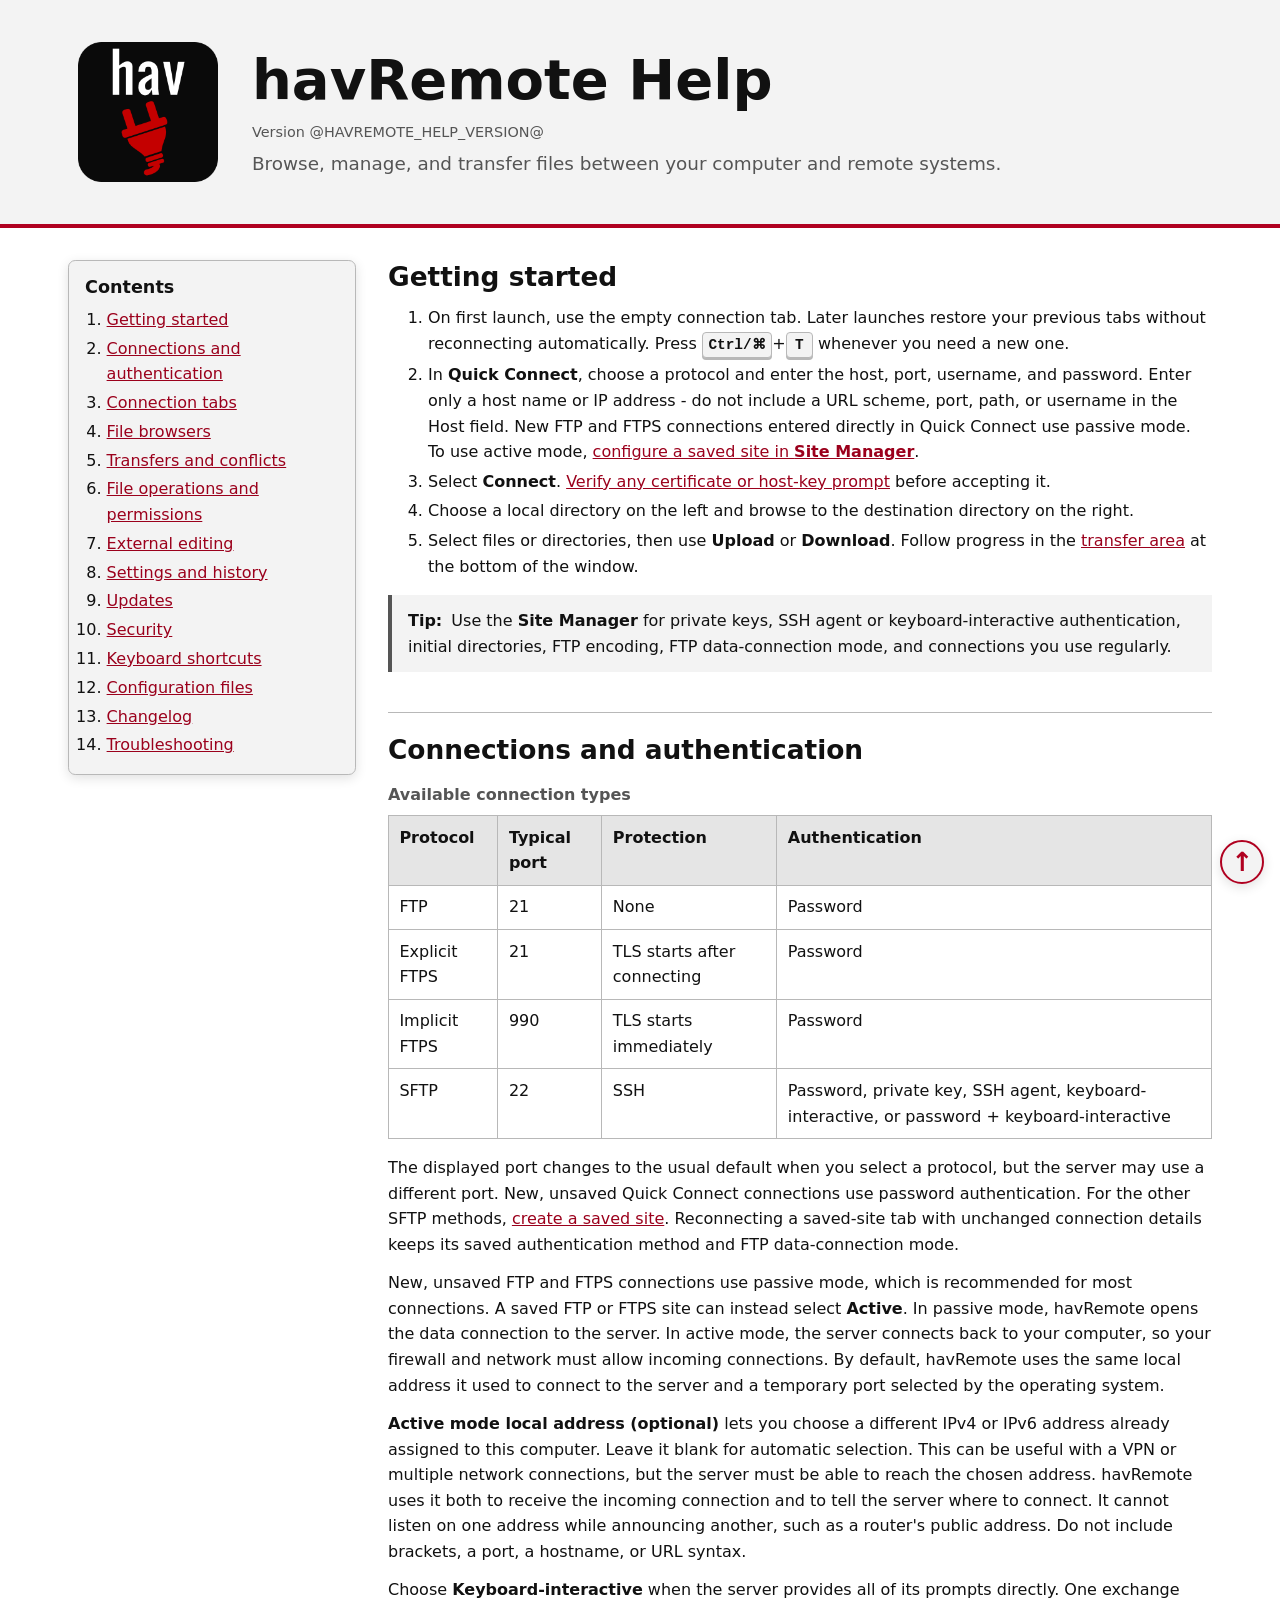
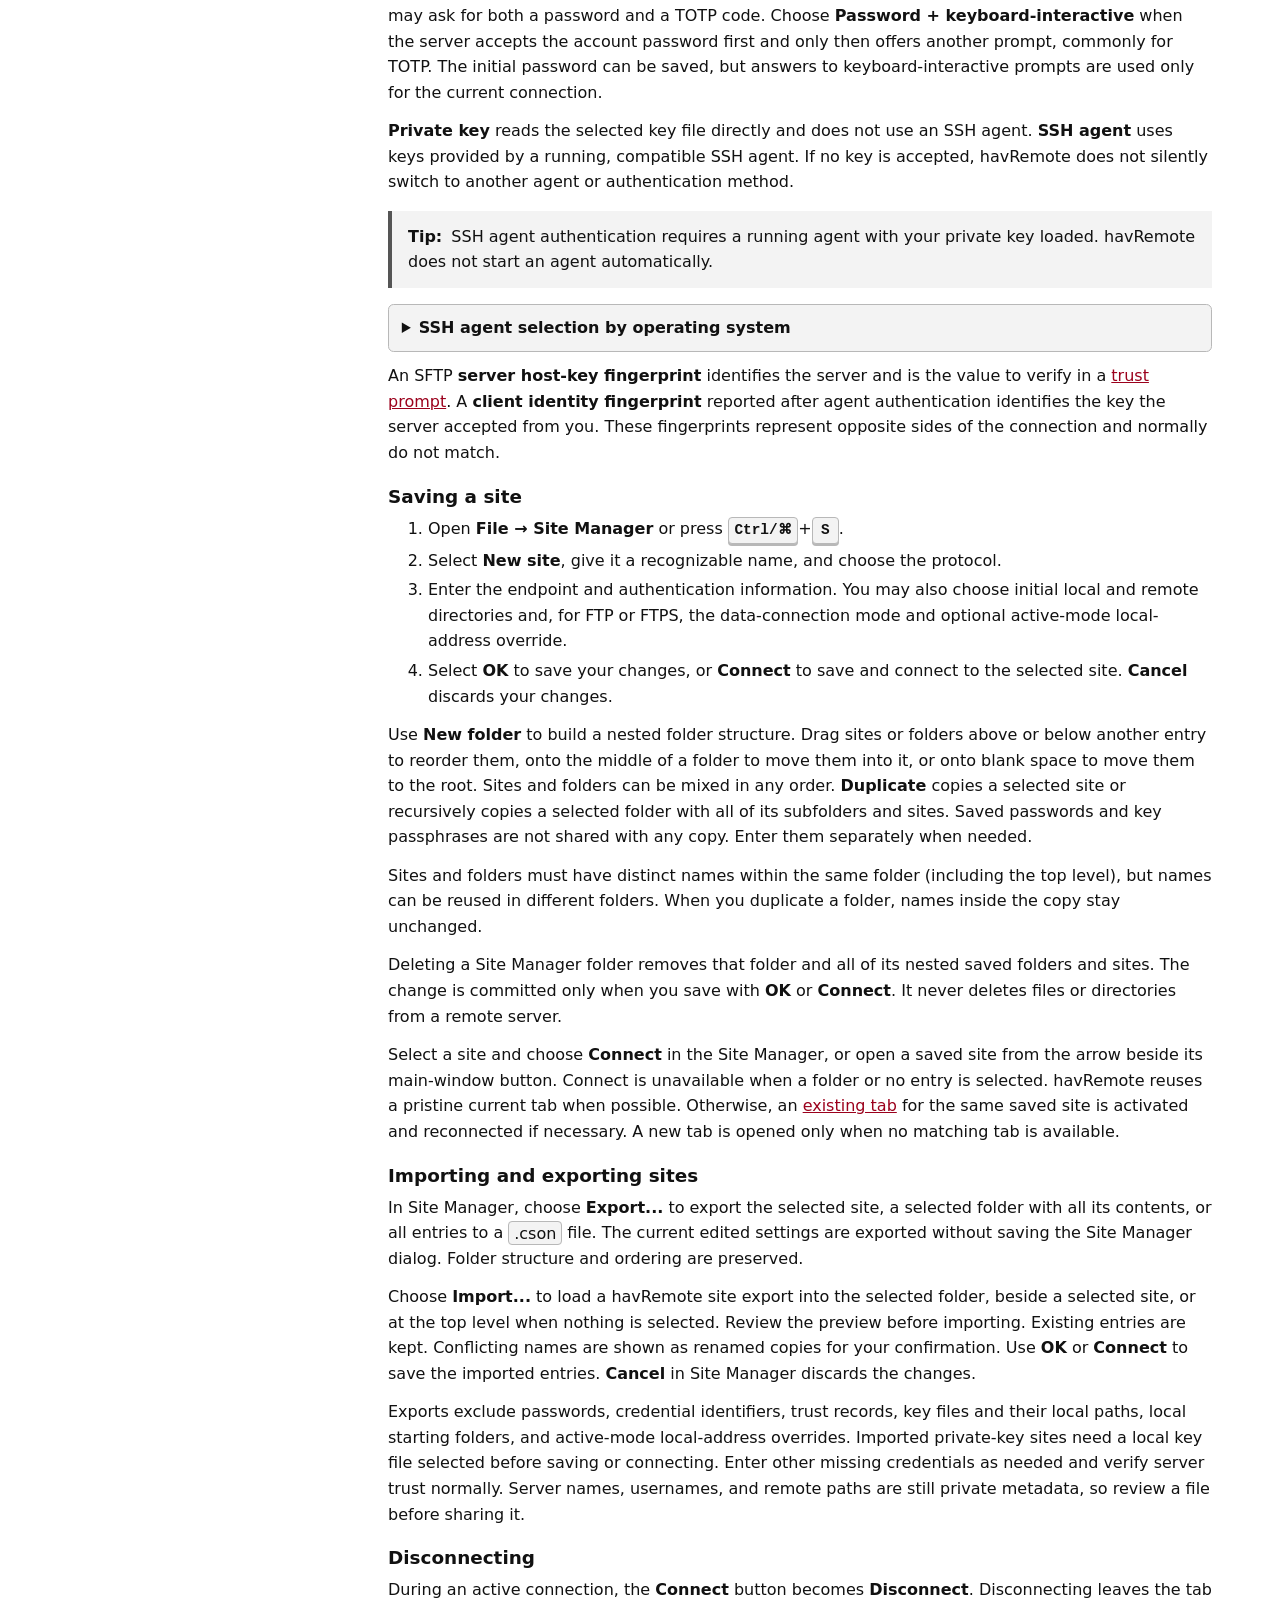
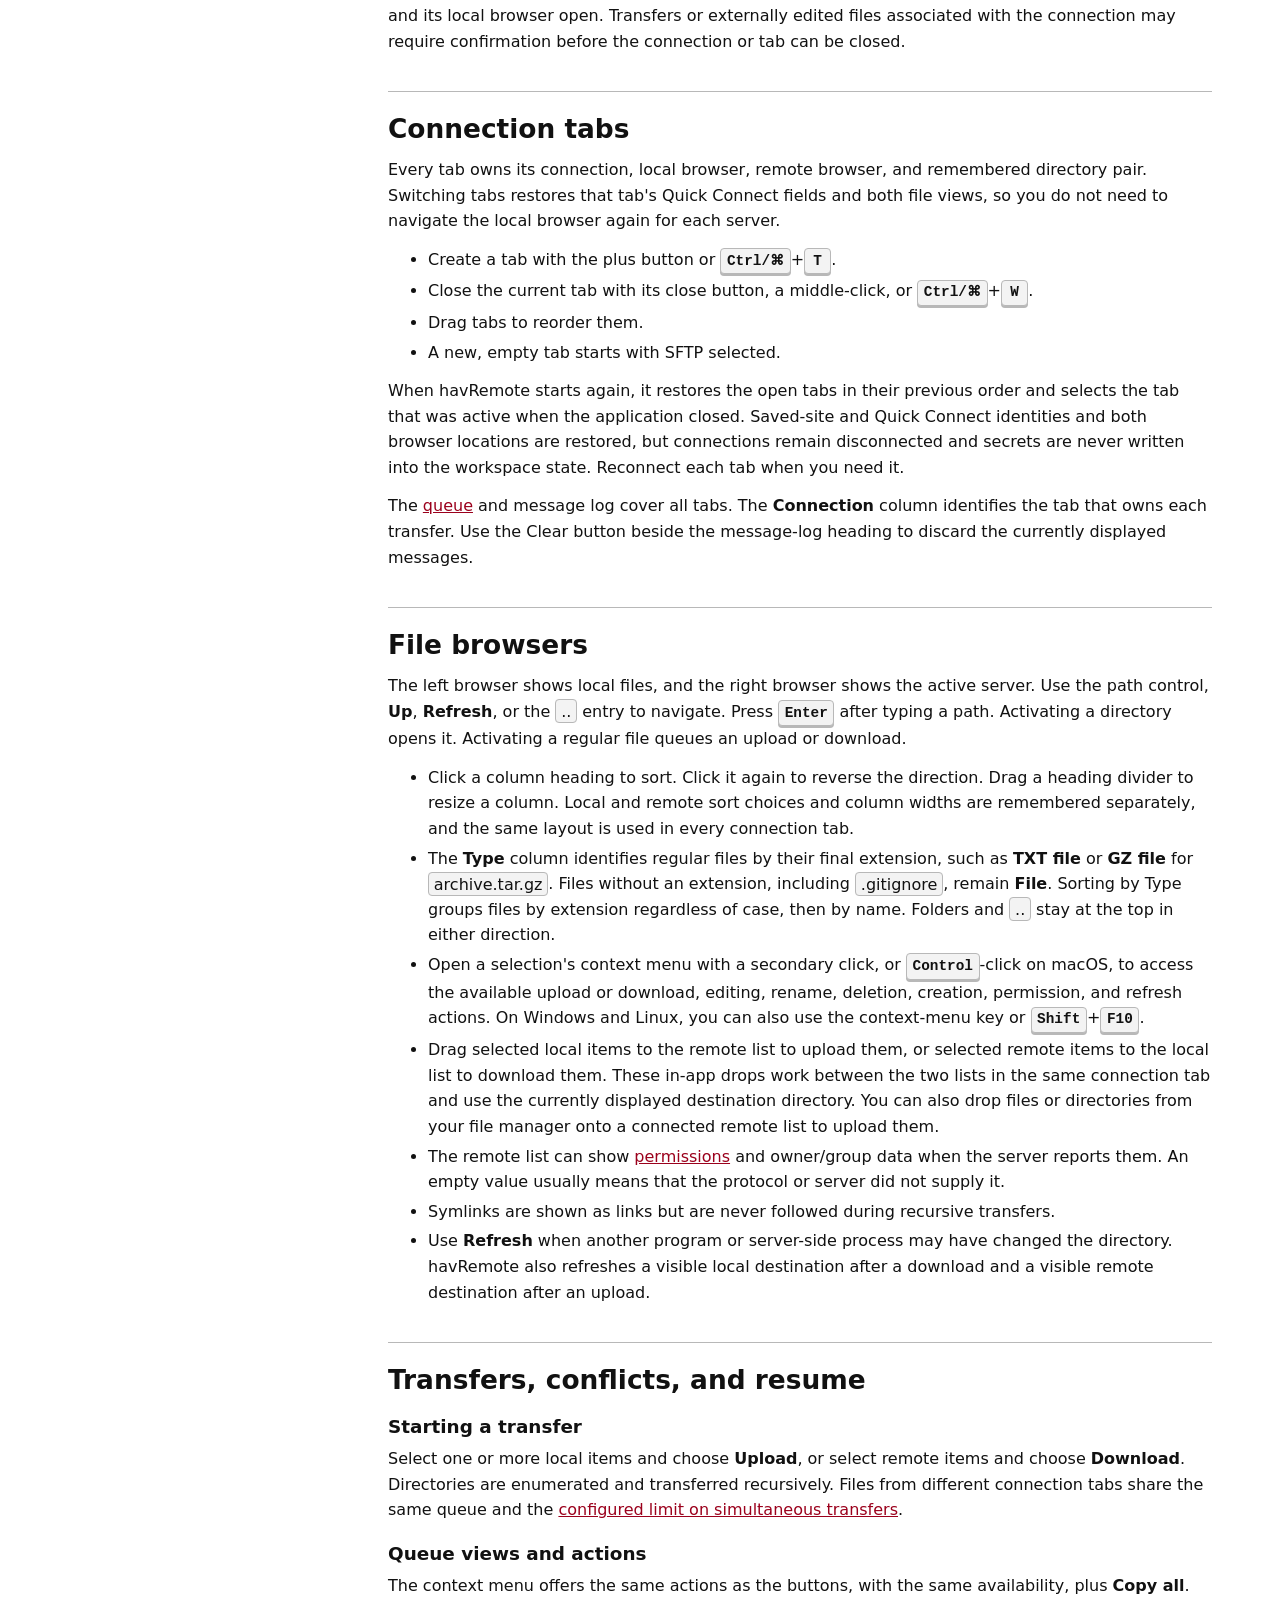
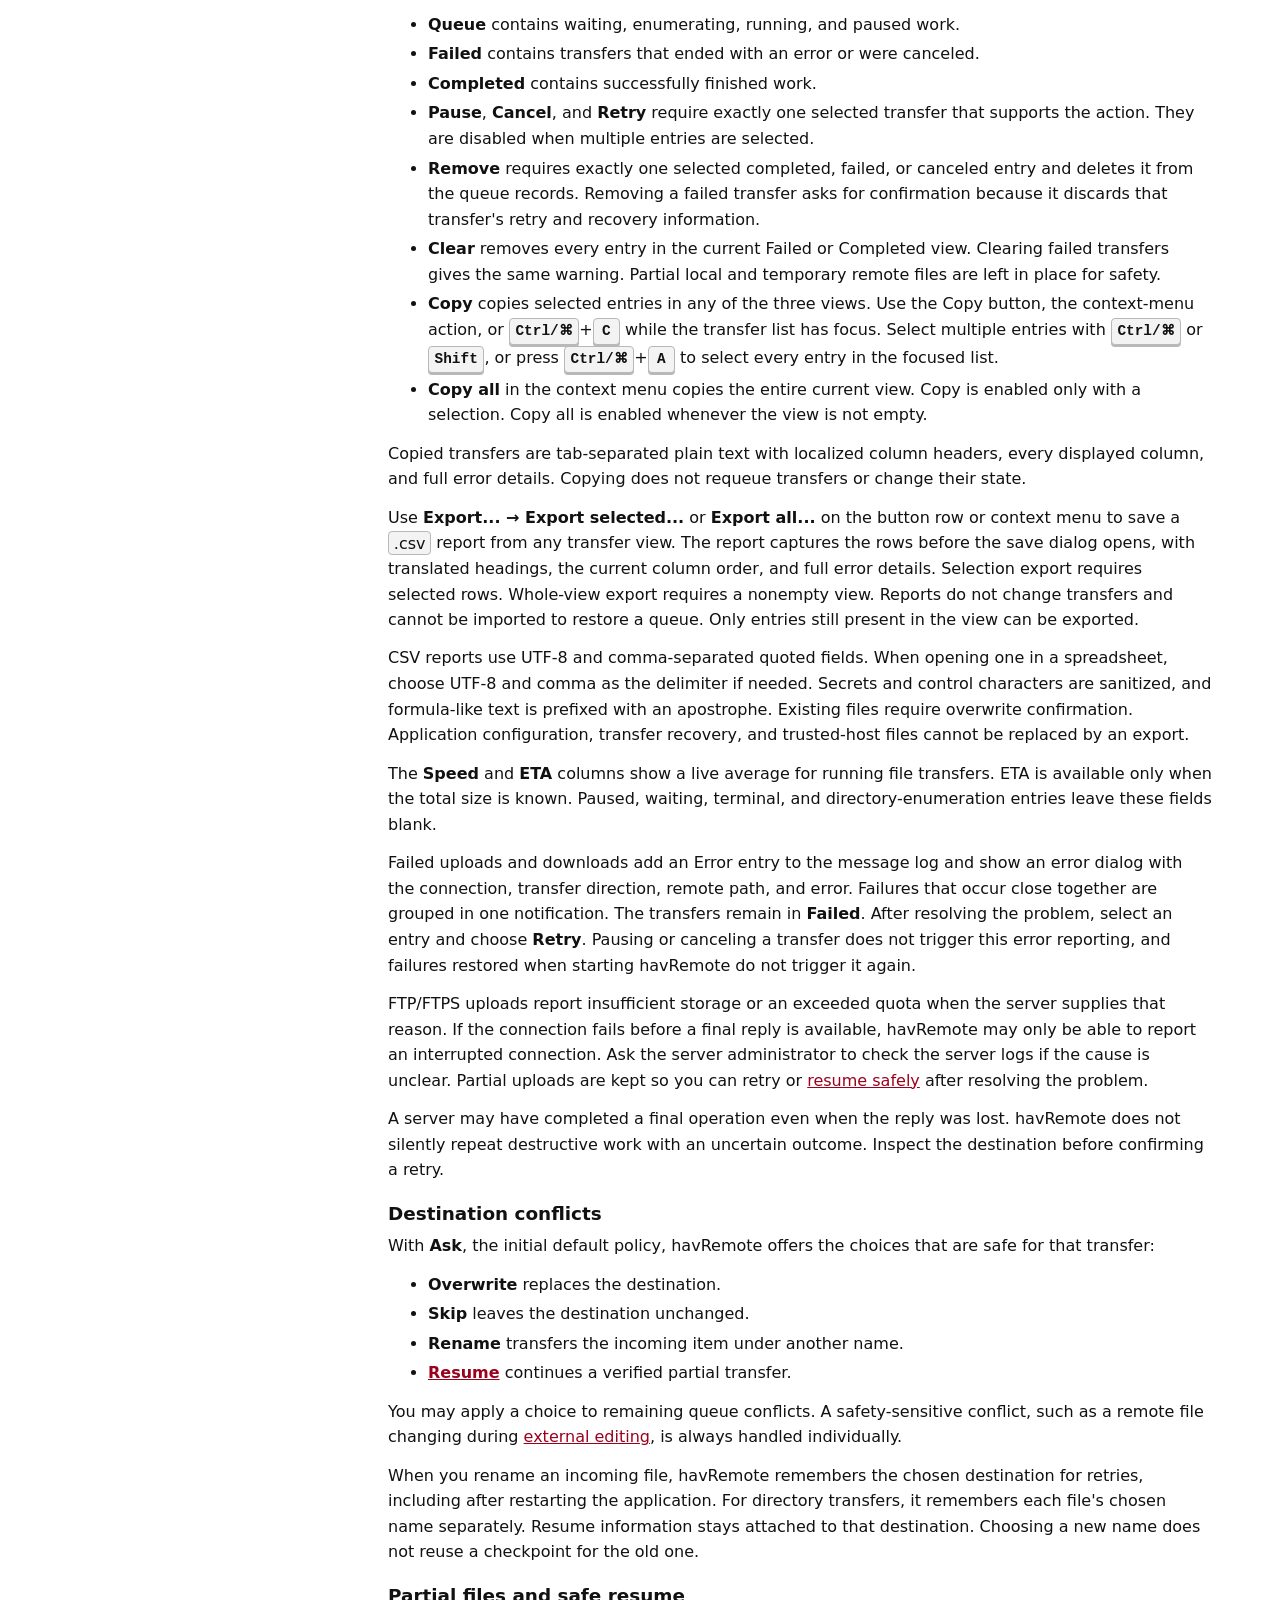
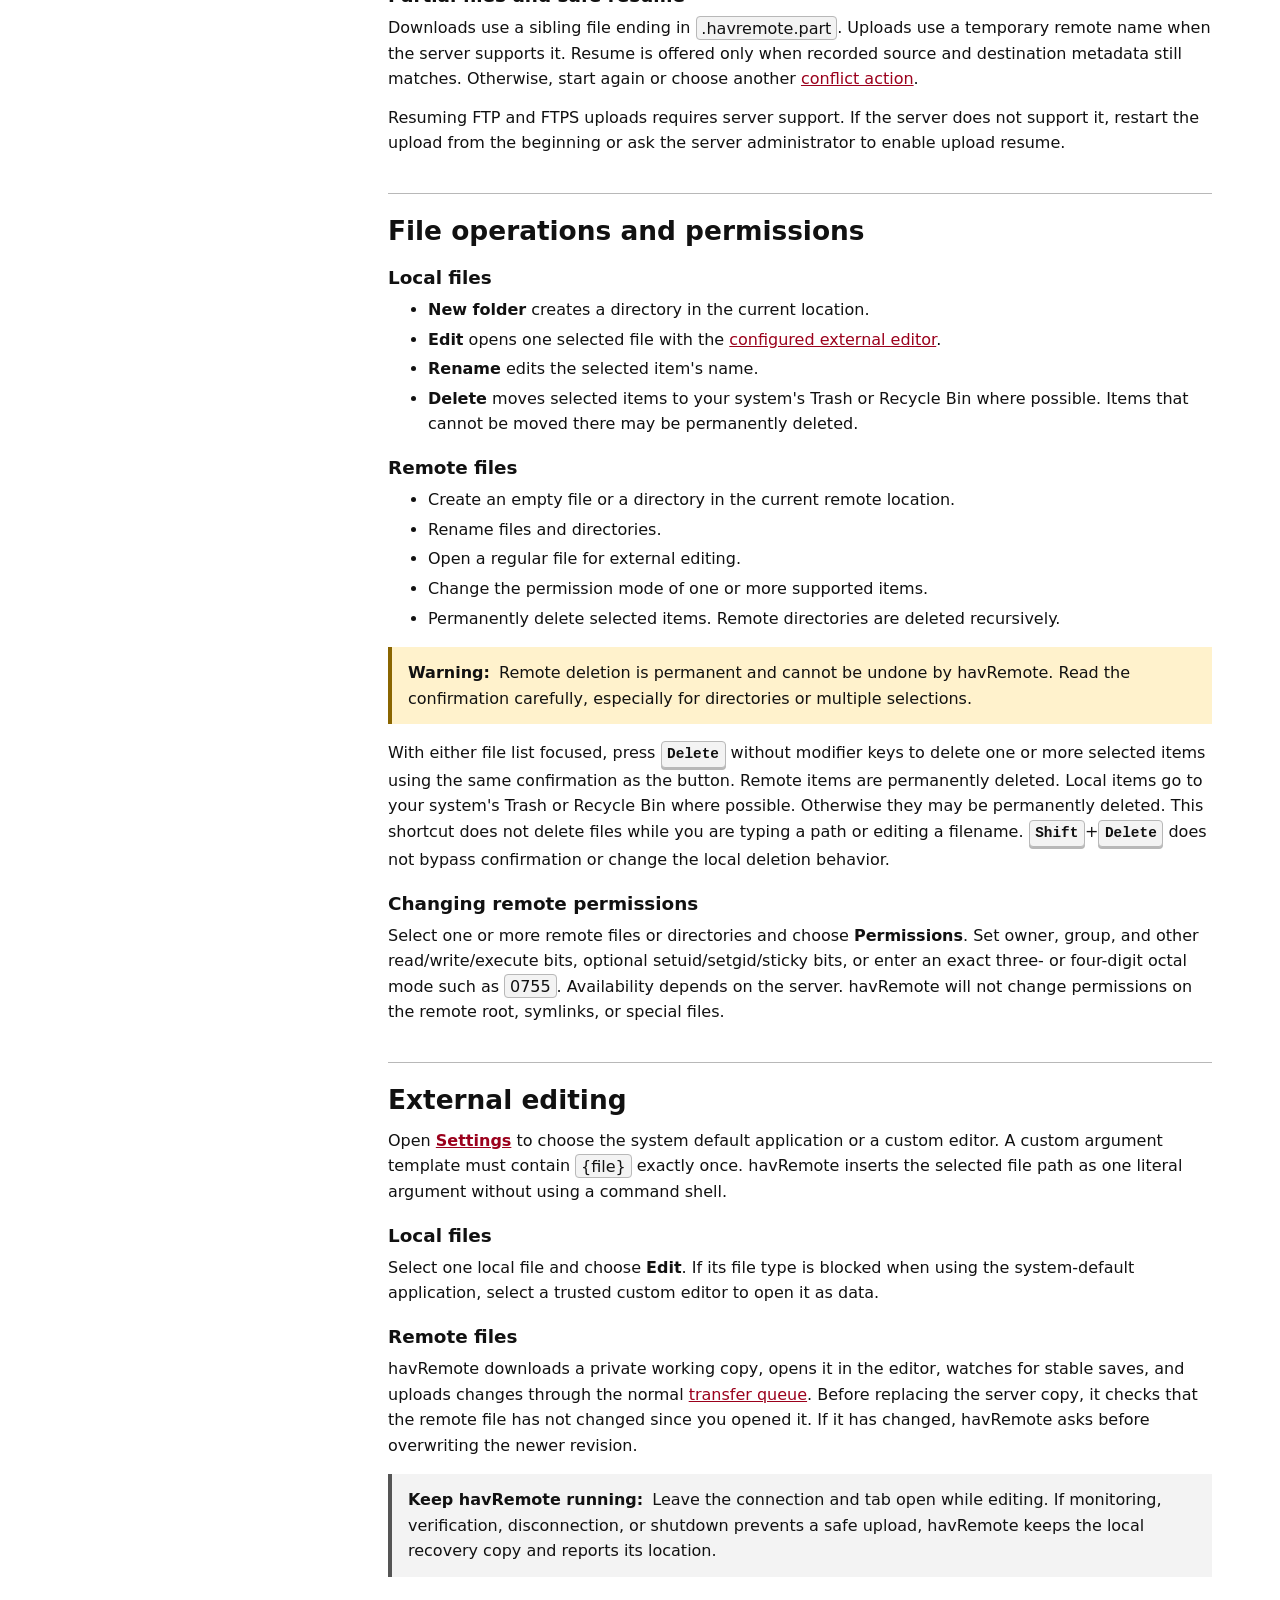
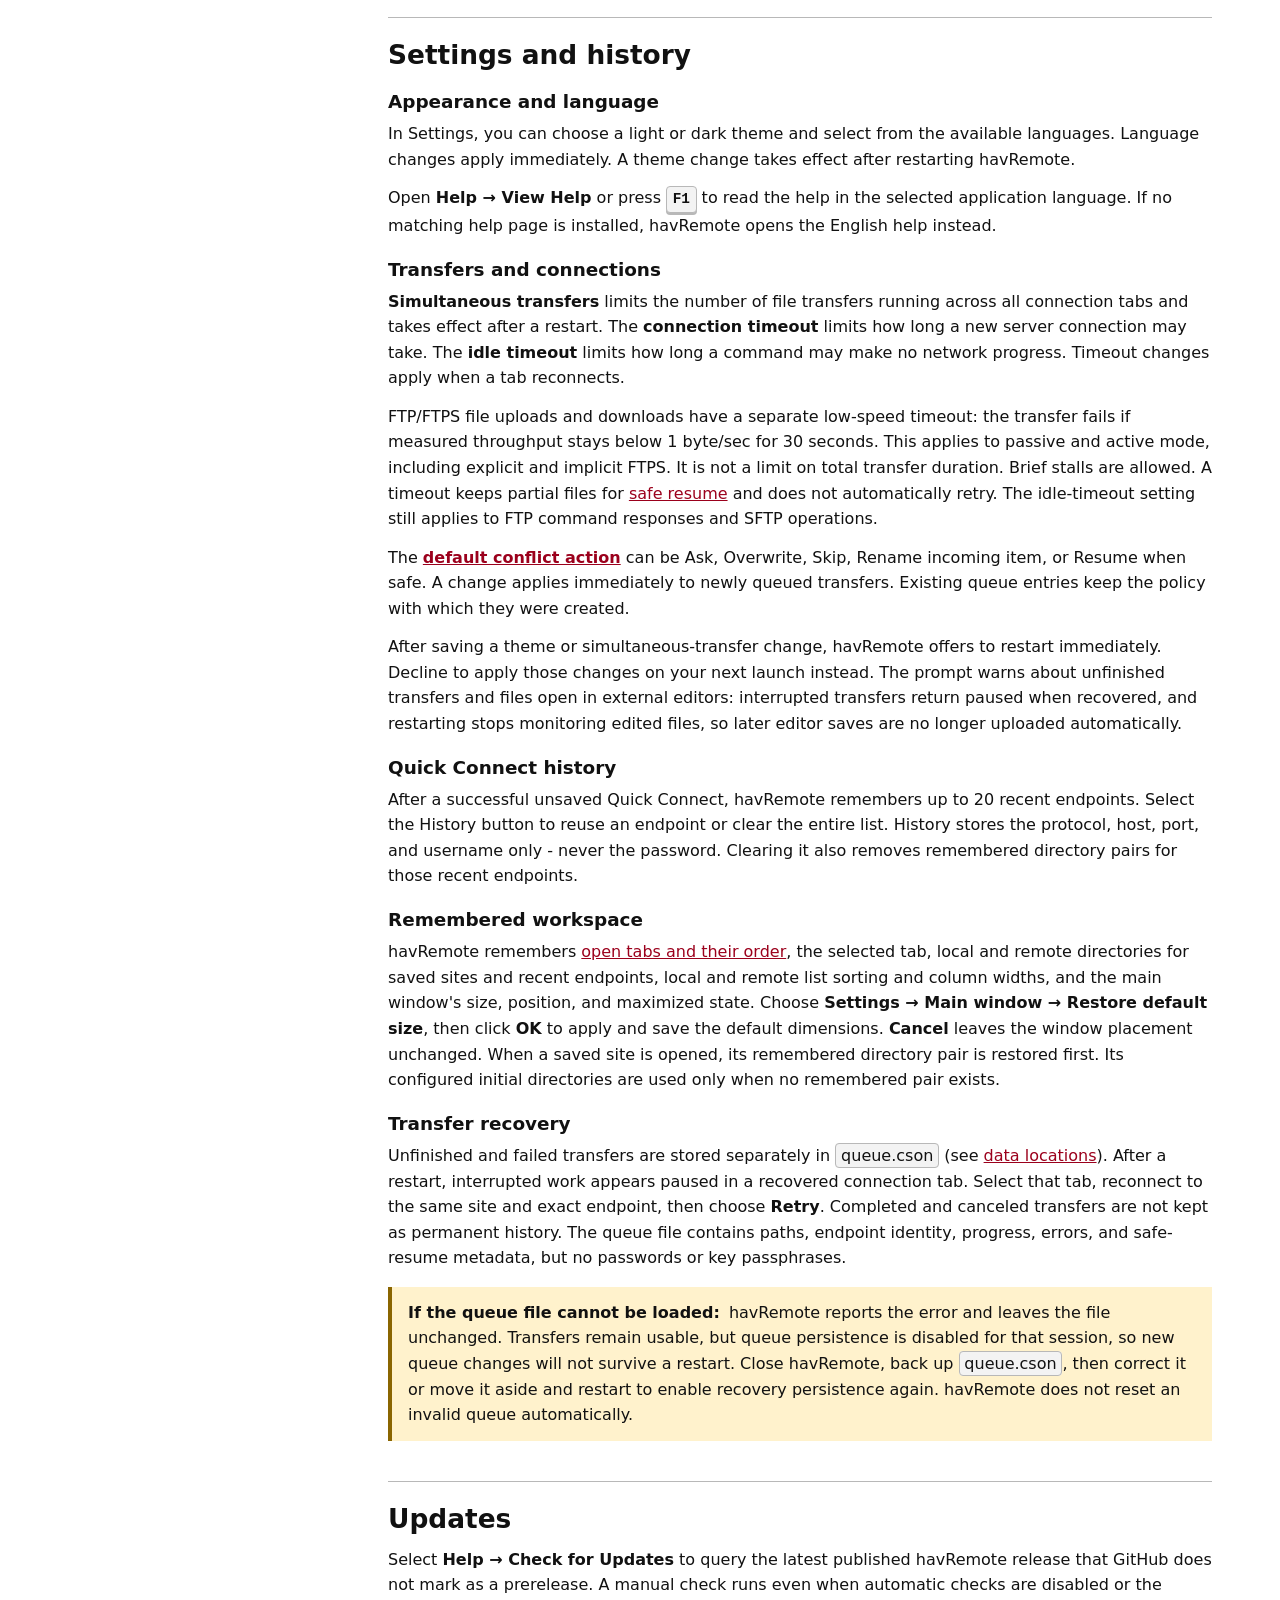
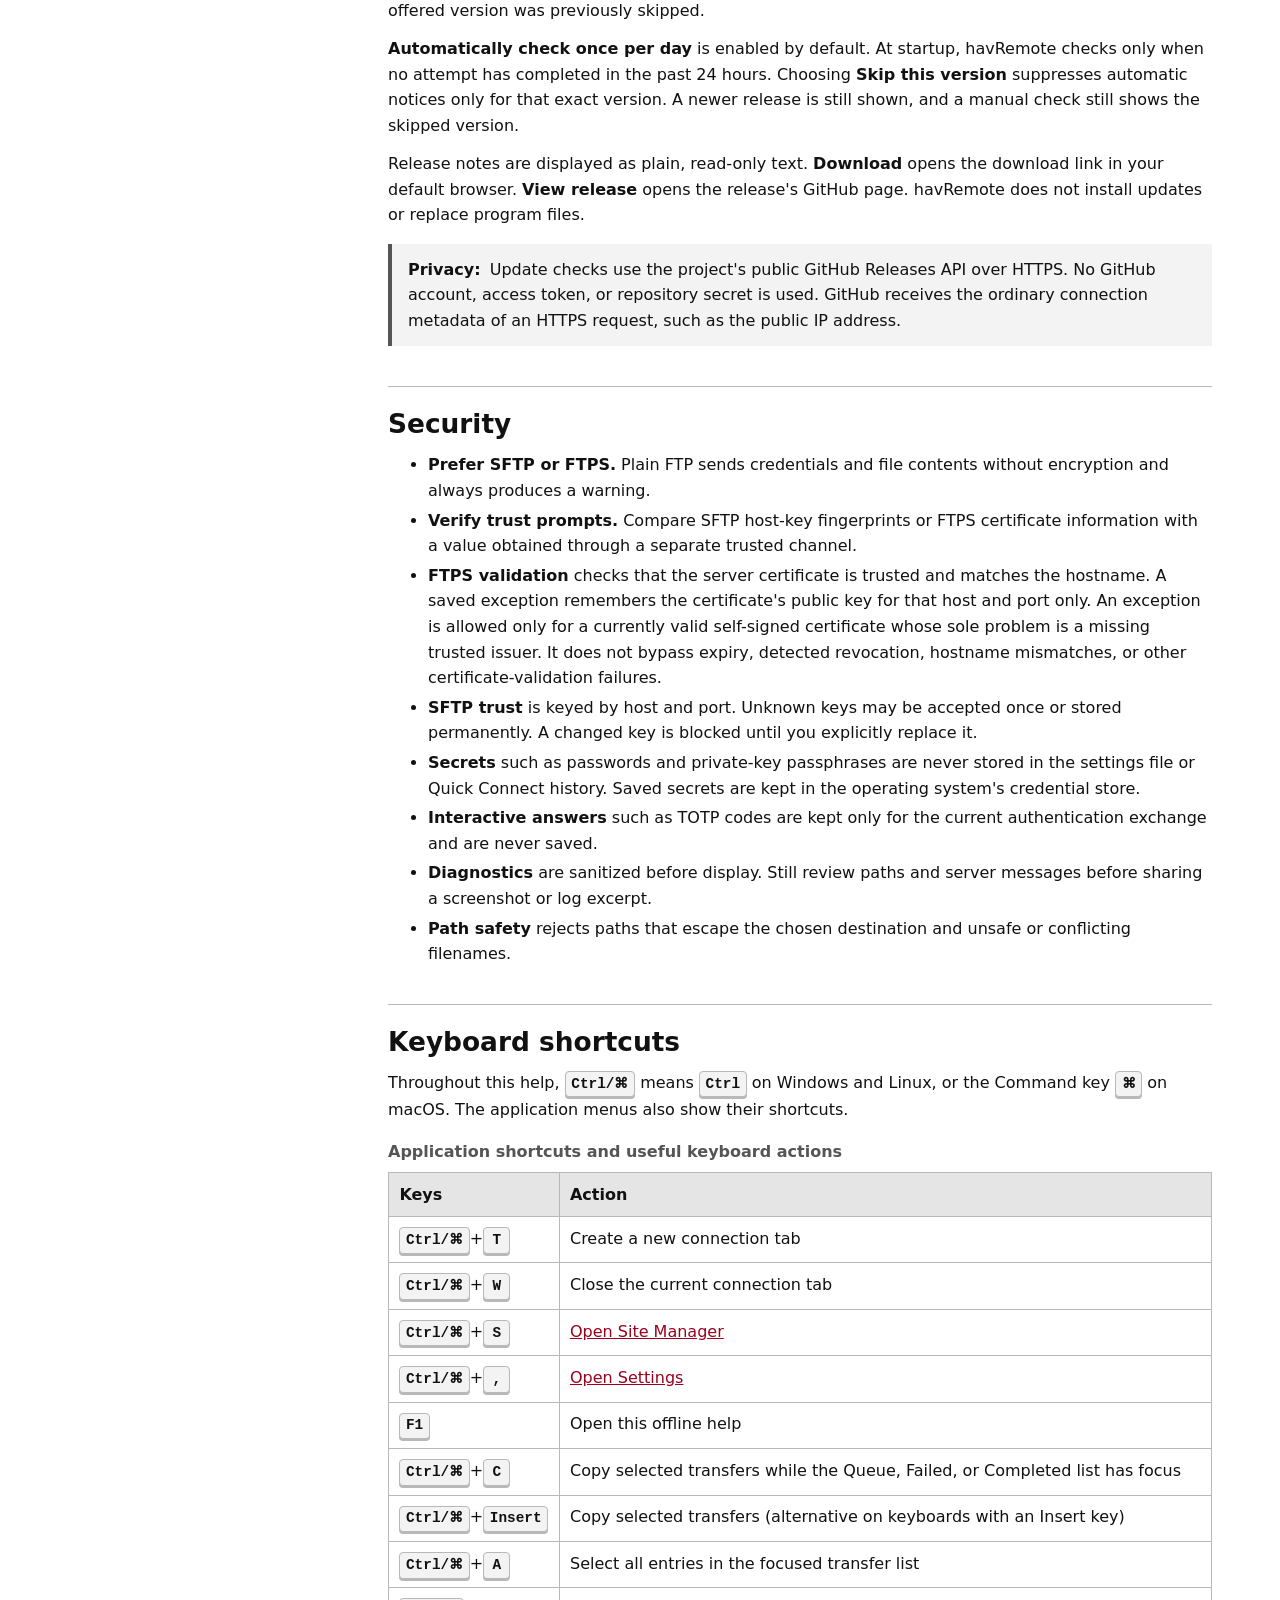
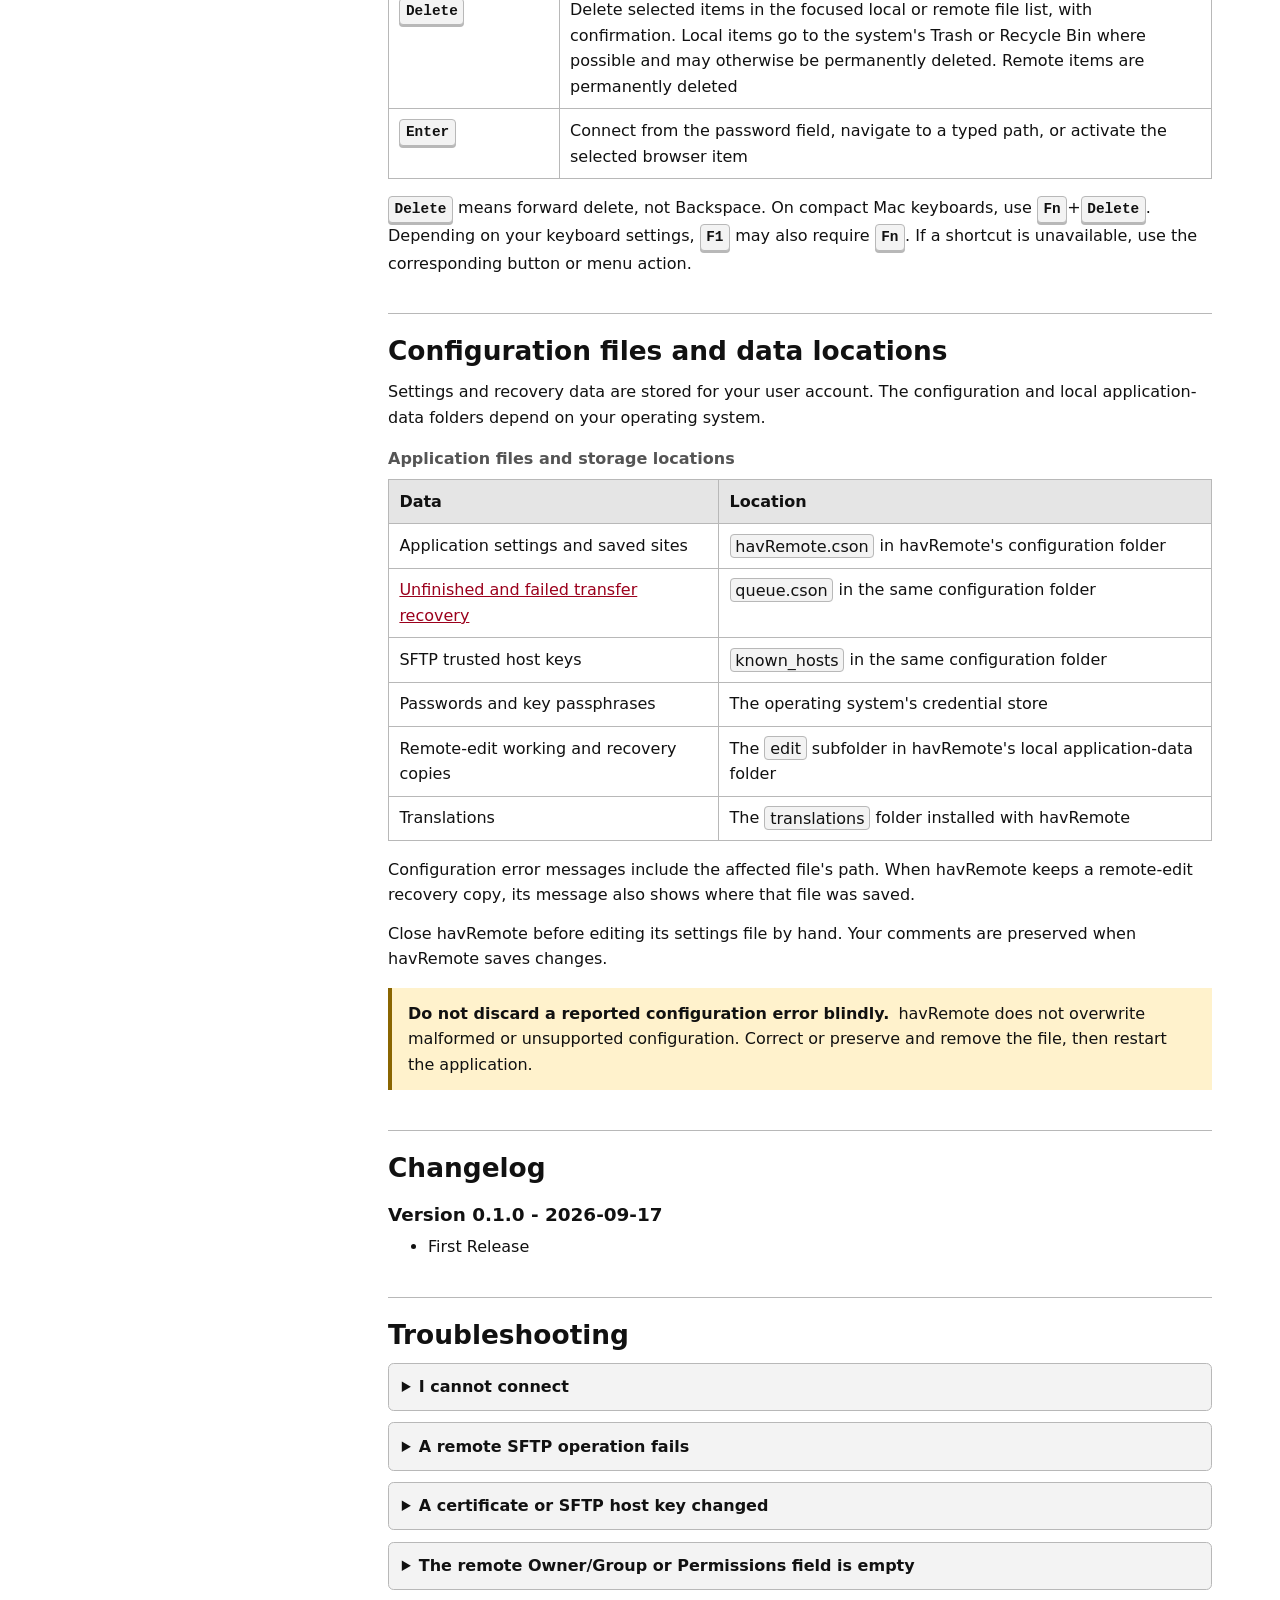
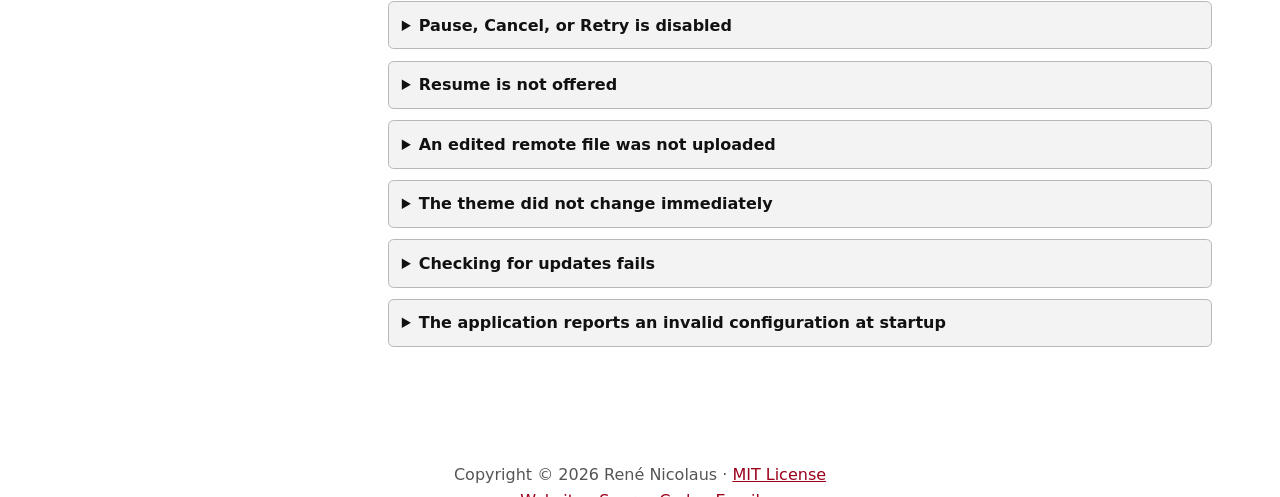
<file: resources/help/en/index.html>
<!doctype html>
<html lang="en">
  <head>
    <meta charset="utf-8" />
    <meta name="author" content="René Nicolaus" />
    <meta
      http-equiv="Content-Security-Policy"
      content="default-src 'none'; style-src 'self'; img-src 'self'; base-uri 'none'; form-action 'none'" />
    <meta name="viewport" content="width=device-width, initial-scale=1" />
    <meta name="color-scheme" content="light dark" />
    <title>havRemote Help</title>
    <link rel="icon" href="../../icons/havRemote.ico" type="image/x-icon" />
    <link rel="stylesheet" href="../help.css" />
  </head>
  <body id="top">
    <a class="skip-link" href="#content">Skip to the help content</a>

    <header>
      <div class="hero">
        <img
          src="../../icons/havRemote.png"
          width="512"
          height="512"
          alt="havRemote logo" />
        <div>
          <h1>havRemote Help</h1>
          <p class="version">Version @HAVREMOTE_HELP_VERSION@</p>
          <p class="tagline">
            Browse, manage, and transfer files between your computer and remote
            systems.
          </p>
        </div>
      </div>
    </header>

    <div class="layout">
      <nav aria-label="Help contents">
        <h2>Contents</h2>
        <ol>
          <li><a href="#getting-started">Getting started</a></li>
          <li><a href="#connections">Connections and authentication</a></li>
          <li><a href="#tabs">Connection tabs</a></li>
          <li><a href="#browsers">File browsers</a></li>
          <li><a href="#transfers">Transfers and conflicts</a></li>
          <li>
            <a href="#file-operations">File operations and permissions</a>
          </li>
          <li><a href="#external-editing">External editing</a></li>
          <li><a href="#settings-history">Settings and history</a></li>
          <li><a href="#updates">Updates</a></li>
          <li><a href="#security">Security</a></li>
          <li><a href="#shortcuts">Keyboard shortcuts</a></li>
          <li><a href="#configuration">Configuration files</a></li>
          <li><a href="#changelog">Changelog</a></li>
          <li><a href="#troubleshooting">Troubleshooting</a></li>
        </ol>
      </nav>

      <main id="content">
        <section id="getting-started">
          <h2>Getting started</h2>
          <ol>
            <li>
              On first launch, use the empty connection tab. Later launches
              restore your previous tabs without reconnecting automatically.
              Press <kbd>Ctrl/⌘</kbd>+<kbd>T</kbd> whenever you need a new one.
            </li>
            <li>
              In <strong>Quick Connect</strong>, choose a protocol and enter the
              host, port, username, and password. Enter only a host name or IP
              address - do not include a URL scheme, port, path, or username in
              the Host field. New FTP and FTPS connections entered directly in
              Quick Connect use passive mode. To use active mode,
              <a href="#saving-a-site"
                >configure a saved site in <strong>Site Manager</strong></a
              >.
            </li>
            <li>
              Select <strong>Connect</strong>.
              <a href="#security">Verify any certificate or host-key prompt</a>
              before accepting it.
            </li>
            <li>
              Choose a local directory on the left and browse to the destination
              directory on the right.
            </li>
            <li>
              Select files or directories, then use <strong>Upload</strong> or
              <strong>Download</strong>. Follow progress in the
              <a href="#queue-actions">transfer area</a> at the bottom of the
              window.
            </li>
          </ol>
          <p class="note">
            <strong>Tip:</strong> Use the <strong>Site Manager</strong> for
            private keys, SSH agent or keyboard-interactive authentication,
            initial directories, FTP encoding, FTP data-connection mode, and
            connections you use regularly.
          </p>
        </section>

        <section id="connections">
          <h2>Connections and authentication</h2>
          <table>
            <caption>
              Available connection types
            </caption>
            <thead>
              <tr>
                <th scope="col">Protocol</th>
                <th scope="col">Typical port</th>
                <th scope="col">Protection</th>
                <th scope="col">Authentication</th>
              </tr>
            </thead>
            <tbody>
              <tr>
                <td data-label="Protocol">FTP</td>
                <td data-label="Typical port">21</td>
                <td data-label="Protection">None</td>
                <td data-label="Authentication">Password</td>
              </tr>
              <tr>
                <td data-label="Protocol">Explicit FTPS</td>
                <td data-label="Typical port">21</td>
                <td data-label="Protection">TLS starts after connecting</td>
                <td data-label="Authentication">Password</td>
              </tr>
              <tr>
                <td data-label="Protocol">Implicit FTPS</td>
                <td data-label="Typical port">990</td>
                <td data-label="Protection">TLS starts immediately</td>
                <td data-label="Authentication">Password</td>
              </tr>
              <tr>
                <td data-label="Protocol">SFTP</td>
                <td data-label="Typical port">22</td>
                <td data-label="Protection">SSH</td>
                <td data-label="Authentication">
                  Password, private key, SSH agent, keyboard-interactive, or
                  password + keyboard-interactive
                </td>
              </tr>
            </tbody>
          </table>
          <p>
            The displayed port changes to the usual default when you select a
            protocol, but the server may use a different port. New, unsaved
            Quick Connect connections use password authentication. For the other
            SFTP methods, <a href="#saving-a-site">create a saved site</a>.
            Reconnecting a saved-site tab with unchanged connection details
            keeps its saved authentication method and FTP data-connection mode.
          </p>
          <p>
            New, unsaved FTP and FTPS connections use passive mode, which is
            recommended for most connections. A saved FTP or FTPS site can
            instead select <strong>Active</strong>. In passive mode, havRemote
            opens the data connection to the server. In active mode, the server
            connects back to your computer, so your firewall and network must
            allow incoming connections. By default, havRemote uses the same
            local address it used to connect to the server and a temporary port
            selected by the operating system.
          </p>
          <p>
            <strong>Active mode local address (optional)</strong> lets you
            choose a different IPv4 or IPv6 address already assigned to this
            computer. Leave it blank for automatic selection. This can be useful
            with a VPN or multiple network connections, but the server must be
            able to reach the chosen address. havRemote uses it both to receive
            the incoming connection and to tell the server where to connect. It
            cannot listen on one address while announcing another, such as a
            router's public address. Do not include brackets, a port, a
            hostname, or URL syntax.
          </p>
          <p>
            Choose <strong>Keyboard-interactive</strong> when the server
            provides all of its prompts directly. One exchange may ask for both
            a password and a TOTP code. Choose
            <strong>Password + keyboard-interactive</strong> when the server
            accepts the account password first and only then offers another
            prompt, commonly for TOTP. The initial password can be saved, but
            answers to keyboard-interactive prompts are used only for the
            current connection.
          </p>
          <p>
            <strong>Private key</strong> reads the selected key file directly
            and does not use an SSH agent. <strong>SSH agent</strong> uses keys
            provided by a running, compatible SSH agent. If no key is accepted,
            havRemote does not silently switch to another agent or
            authentication method.
          </p>
          <p class="note">
            <strong>Tip:</strong> SSH agent authentication requires a running
            agent with your private key loaded. havRemote does not start an
            agent automatically.
          </p>
          <details>
            <summary>SSH agent selection by operating system</summary>
            <ul>
              <li>
                <strong>Windows:</strong> havRemote uses Pageant when it is
                running. Otherwise, it tries the Windows OpenSSH agent.
              </li>
              <li>
                <strong>Linux and macOS:</strong> The OpenSSH-compatible agent
                is identified by the <code>SSH_AUTH_SOCK</code> environment
                variable inherited by havRemote.
              </li>
            </ul>
          </details>
          <p>
            An SFTP <strong>server host-key fingerprint</strong> identifies the
            server and is the value to verify in a
            <a href="#security">trust prompt</a>. A
            <strong>client identity fingerprint</strong> reported after agent
            authentication identifies the key the server accepted from you.
            These fingerprints represent opposite sides of the connection and
            normally do not match.
          </p>

          <h3 id="saving-a-site">Saving a site</h3>
          <ol>
            <li>
              Open <strong>File → Site Manager</strong> or press
              <kbd>Ctrl/⌘</kbd>+<kbd>S</kbd>.
            </li>
            <li>
              Select <strong>New site</strong>, give it a recognizable name, and
              choose the protocol.
            </li>
            <li>
              Enter the endpoint and authentication information. You may also
              choose initial local and remote directories and, for FTP or FTPS,
              the data-connection mode and optional active-mode local-address
              override.
            </li>
            <li>
              Select <strong>OK</strong> to save your changes, or
              <strong>Connect</strong> to save and connect to the selected site.
              <strong>Cancel</strong> discards your changes.
            </li>
          </ol>
          <p>
            Use <strong>New folder</strong> to build a nested folder structure.
            Drag sites or folders above or below another entry to reorder them,
            onto the middle of a folder to move them into it, or onto blank
            space to move them to the root. Sites and folders can be mixed in
            any order. <strong>Duplicate</strong> copies a selected site or
            recursively copies a selected folder with all of its subfolders and
            sites. Saved passwords and key passphrases are not shared with any
            copy. Enter them separately when needed.
          </p>
          <p>
            Sites and folders must have distinct names within the same folder
            (including the top level), but names can be reused in different
            folders. When you duplicate a folder, names inside the copy stay
            unchanged.
          </p>
          <p>
            Deleting a Site Manager folder removes that folder and all of its
            nested saved folders and sites. The change is committed only when
            you save with <strong>OK</strong> or <strong>Connect</strong>. It
            never deletes files or directories from a remote server.
          </p>
          <p>
            Select a site and choose <strong>Connect</strong> in the Site
            Manager, or open a saved site from the arrow beside its main-window
            button. Connect is unavailable when a folder or no entry is
            selected. havRemote reuses a pristine current tab when possible.
            Otherwise, an <a href="#tabs">existing tab</a> for the same saved
            site is activated and reconnected if necessary. A new tab is opened
            only when no matching tab is available.
          </p>

          <h3>Importing and exporting sites</h3>
          <p>
            In Site Manager, choose <strong>Export...</strong> to export the
            selected site, a selected folder with all its contents, or all
            entries to a <code>.cson</code> file. The current edited settings
            are exported without saving the Site Manager dialog. Folder
            structure and ordering are preserved.
          </p>
          <p>
            Choose <strong>Import...</strong> to load a havRemote site export
            into the selected folder, beside a selected site, or at the top
            level when nothing is selected. Review the preview before importing.
            Existing entries are kept. Conflicting names are shown as renamed
            copies for your confirmation. Use <strong>OK</strong> or
            <strong>Connect</strong> to save the imported entries.
            <strong>Cancel</strong> in Site Manager discards the changes.
          </p>
          <p>
            Exports exclude passwords, credential identifiers, trust records,
            key files and their local paths, local starting folders, and
            active-mode local-address overrides. Imported private-key sites need
            a local key file selected before saving or connecting. Enter other
            missing credentials as needed and verify server trust normally.
            Server names, usernames, and remote paths are still private
            metadata, so review a file before sharing it.
          </p>

          <h3>Disconnecting</h3>
          <p>
            During an active connection, the <strong>Connect</strong> button
            becomes <strong>Disconnect</strong>. Disconnecting leaves the tab
            and its local browser open. Transfers or externally edited files
            associated with the connection may require confirmation before the
            connection or tab can be closed.
          </p>
        </section>

        <section id="tabs">
          <h2>Connection tabs</h2>
          <p>
            Every tab owns its connection, local browser, remote browser, and
            remembered directory pair. Switching tabs restores that tab's Quick
            Connect fields and both file views, so you do not need to navigate
            the local browser again for each server.
          </p>
          <ul>
            <li>
              Create a tab with the plus button or
              <kbd>Ctrl/⌘</kbd>+<kbd>T</kbd>.
            </li>
            <li>
              Close the current tab with its close button, a middle-click, or
              <kbd>Ctrl/⌘</kbd>+<kbd>W</kbd>.
            </li>
            <li>Drag tabs to reorder them.</li>
            <li>A new, empty tab starts with SFTP selected.</li>
          </ul>
          <p>
            When havRemote starts again, it restores the open tabs in their
            previous order and selects the tab that was active when the
            application closed. Saved-site and Quick Connect identities and both
            browser locations are restored, but connections remain disconnected
            and secrets are never written into the workspace state. Reconnect
            each tab when you need it.
          </p>
          <p>
            The <a href="#queue-actions">queue</a> and message log cover all
            tabs. The <strong>Connection</strong> column identifies the tab that
            owns each transfer. Use the Clear button beside the message-log
            heading to discard the currently displayed messages.
          </p>
        </section>

        <section id="browsers">
          <h2>File browsers</h2>
          <p>
            The left browser shows local files, and the right browser shows the
            active server. Use the path control, <strong>Up</strong>,
            <strong>Refresh</strong>, or the <code>..</code> entry to navigate.
            Press <kbd>Enter</kbd> after typing a path. Activating a directory
            opens it. Activating a regular file queues an upload or download.
          </p>
          <ul>
            <li>
              Click a column heading to sort. Click it again to reverse the
              direction. Drag a heading divider to resize a column. Local and
              remote sort choices and column widths are remembered separately,
              and the same layout is used in every connection tab.
            </li>
            <li>
              The <strong>Type</strong> column identifies regular files by their
              final extension, such as <strong>TXT file</strong> or
              <strong>GZ file</strong> for <code>archive.tar.gz</code>. Files
              without an extension, including <code>.gitignore</code>, remain
              <strong>File</strong>. Sorting by Type groups files by extension
              regardless of case, then by name. Folders and <code>..</code> stay
              at the top in either direction.
            </li>
            <li>
              Open a selection's context menu with a secondary click, or
              <kbd>Control</kbd>-click on macOS, to access the available upload
              or download, editing, rename, deletion, creation, permission, and
              refresh actions. On Windows and Linux, you can also use the
              context-menu key or <kbd>Shift</kbd>+<kbd>F10</kbd>.
            </li>
            <li>
              Drag selected local items to the remote list to upload them, or
              selected remote items to the local list to download them. These
              in-app drops work between the two lists in the same connection tab
              and use the currently displayed destination directory. You can
              also drop files or directories from your file manager onto a
              connected remote list to upload them.
            </li>
            <li>
              The remote list can show
              <a href="#remote-permissions">permissions</a> and owner/group data
              when the server reports them. An empty value usually means that
              the protocol or server did not supply it.
            </li>
            <li>
              Symlinks are shown as links but are never followed during
              recursive transfers.
            </li>
            <li>
              Use <strong>Refresh</strong> when another program or server-side
              process may have changed the directory. havRemote also refreshes a
              visible local destination after a download and a visible remote
              destination after an upload.
            </li>
          </ul>
        </section>

        <section id="transfers">
          <h2>Transfers, conflicts, and resume</h2>
          <h3>Starting a transfer</h3>
          <p>
            Select one or more local items and choose <strong>Upload</strong>,
            or select remote items and choose <strong>Download</strong>.
            Directories are enumerated and transferred recursively. Files from
            different connection tabs share the same queue and the
            <a href="#transfer-settings"
              >configured limit on simultaneous transfers</a
            >.
          </p>

          <h3 id="queue-actions">Queue views and actions</h3>
          <p>
            The context menu offers the same actions as the buttons, with the
            same availability, plus <strong>Copy all</strong>.
          </p>
          <ul>
            <li>
              <strong>Queue</strong> contains waiting, enumerating, running, and
              paused work.
            </li>
            <li>
              <strong>Failed</strong> contains transfers that ended with an
              error or were canceled.
            </li>
            <li>
              <strong>Completed</strong> contains successfully finished work.
            </li>
            <li>
              <strong>Pause</strong>, <strong>Cancel</strong>, and
              <strong>Retry</strong> require exactly one selected transfer that
              supports the action. They are disabled when multiple entries are
              selected.
            </li>
            <li>
              <strong>Remove</strong> requires exactly one selected completed,
              failed, or canceled entry and deletes it from the queue records.
              Removing a failed transfer asks for confirmation because it
              discards that transfer's retry and recovery information.
            </li>
            <li>
              <strong>Clear</strong> removes every entry in the current Failed
              or Completed view. Clearing failed transfers gives the same
              warning. Partial local and temporary remote files are left in
              place for safety.
            </li>
            <li>
              <strong>Copy</strong> copies selected entries in any of the three
              views. Use the Copy button, the context-menu action, or
              <kbd>Ctrl/⌘</kbd>+<kbd>C</kbd> while the transfer list has focus.
              Select multiple entries with <kbd>Ctrl/⌘</kbd> or
              <kbd>Shift</kbd>, or press <kbd>Ctrl/⌘</kbd>+<kbd>A</kbd> to
              select every entry in the focused list.
            </li>
            <li>
              <strong>Copy all</strong> in the context menu copies the entire
              current view. Copy is enabled only with a selection. Copy all is
              enabled whenever the view is not empty.
            </li>
          </ul>
          <p>
            Copied transfers are tab-separated plain text with localized column
            headers, every displayed column, and full error details. Copying
            does not requeue transfers or change their state.
          </p>
          <p>
            Use <strong>Export... → Export selected...</strong> or
            <strong>Export all...</strong> on the button row or context menu to
            save a <code>.csv</code> report from any transfer view. The report
            captures the rows before the save dialog opens, with translated
            headings, the current column order, and full error details.
            Selection export requires selected rows. Whole-view export requires
            a nonempty view. Reports do not change transfers and cannot be
            imported to restore a queue. Only entries still present in the view
            can be exported.
          </p>
          <p>
            CSV reports use UTF-8 and comma-separated quoted fields. When
            opening one in a spreadsheet, choose UTF-8 and comma as the
            delimiter if needed. Secrets and control characters are sanitized,
            and formula-like text is prefixed with an apostrophe. Existing files
            require overwrite confirmation. Application configuration, transfer
            recovery, and trusted-host files cannot be replaced by an export.
          </p>
          <p>
            The <strong>Speed</strong> and <strong>ETA</strong> columns show a
            live average for running file transfers. ETA is available only when
            the total size is known. Paused, waiting, terminal, and
            directory-enumeration entries leave these fields blank.
          </p>
          <p>
            Failed uploads and downloads add an Error entry to the message log
            and show an error dialog with the connection, transfer direction,
            remote path, and error. Failures that occur close together are
            grouped in one notification. The transfers remain in
            <strong>Failed</strong>. After resolving the problem, select an
            entry and choose <strong>Retry</strong>. Pausing or canceling a
            transfer does not trigger this error reporting, and failures
            restored when starting havRemote do not trigger it again.
          </p>
          <p>
            FTP/FTPS uploads report insufficient storage or an exceeded quota
            when the server supplies that reason. If the connection fails before
            a final reply is available, havRemote may only be able to report an
            interrupted connection. Ask the server administrator to check the
            server logs if the cause is unclear. Partial uploads are kept so you
            can retry or <a href="#safe-resume">resume safely</a> after
            resolving the problem.
          </p>
          <p>
            A server may have completed a final operation even when the reply
            was lost. havRemote does not silently repeat destructive work with
            an uncertain outcome. Inspect the destination before confirming a
            retry.
          </p>

          <h3 id="destination-conflicts">Destination conflicts</h3>
          <p>
            With <strong>Ask</strong>, the initial default policy, havRemote
            offers the choices that are safe for that transfer:
          </p>
          <ul>
            <li><strong>Overwrite</strong> replaces the destination.</li>
            <li><strong>Skip</strong> leaves the destination unchanged.</li>
            <li>
              <strong>Rename</strong> transfers the incoming item under another
              name.
            </li>
            <li>
              <a href="#safe-resume"><strong>Resume</strong></a> continues a
              verified partial transfer.
            </li>
          </ul>
          <p>
            You may apply a choice to remaining queue conflicts. A
            safety-sensitive conflict, such as a remote file changing during
            <a href="#external-editing">external editing</a>, is always handled
            individually.
          </p>
          <p>
            When you rename an incoming file, havRemote remembers the chosen
            destination for retries, including after restarting the application.
            For directory transfers, it remembers each file's chosen name
            separately. Resume information stays attached to that destination.
            Choosing a new name does not reuse a checkpoint for the old one.
          </p>

          <h3 id="safe-resume">Partial files and safe resume</h3>
          <p>
            Downloads use a sibling file ending in <code>.havremote.part</code>.
            Uploads use a temporary remote name when the server supports it.
            Resume is offered only when recorded source and destination metadata
            still matches. Otherwise, start again or choose another
            <a href="#destination-conflicts">conflict action</a>.
          </p>
          <p>
            Resuming FTP and FTPS uploads requires server support. If the server
            does not support it, restart the upload from the beginning or ask
            the server administrator to enable upload resume.
          </p>
        </section>

        <section id="file-operations">
          <h2>File operations and permissions</h2>
          <h3>Local files</h3>
          <ul>
            <li>
              <strong>New folder</strong> creates a directory in the current
              location.
            </li>
            <li>
              <strong>Edit</strong> opens one selected file with the
              <a href="#external-editing">configured external editor</a>.
            </li>
            <li><strong>Rename</strong> edits the selected item's name.</li>
            <li>
              <strong>Delete</strong> moves selected items to your system's
              Trash or Recycle Bin where possible. Items that cannot be moved
              there may be permanently deleted.
            </li>
          </ul>

          <h3>Remote files</h3>
          <ul>
            <li>
              Create an empty file or a directory in the current remote
              location.
            </li>
            <li>Rename files and directories.</li>
            <li>Open a regular file for external editing.</li>
            <li>Change the permission mode of one or more supported items.</li>
            <li>
              Permanently delete selected items. Remote directories are deleted
              recursively.
            </li>
          </ul>
          <p class="warning">
            <strong>Warning:</strong> Remote deletion is permanent and cannot be
            undone by havRemote. Read the confirmation carefully, especially for
            directories or multiple selections.
          </p>
          <p>
            With either file list focused, press
            <a href="#shortcuts"><kbd>Delete</kbd></a> without modifier keys to
            delete one or more selected items using the same confirmation as the
            button. Remote items are permanently deleted. Local items go to your
            system's Trash or Recycle Bin where possible. Otherwise they may be
            permanently deleted. This shortcut does not delete files while you
            are typing a path or editing a filename. <kbd>Shift</kbd>+<kbd
              >Delete</kbd
            >
            does not bypass confirmation or change the local deletion behavior.
          </p>

          <h3 id="remote-permissions">Changing remote permissions</h3>
          <p>
            Select one or more remote files or directories and choose
            <strong>Permissions</strong>. Set owner, group, and other
            read/write/execute bits, optional setuid/setgid/sticky bits, or
            enter an exact three- or four-digit octal mode such as
            <code>0755</code>. Availability depends on the server. havRemote
            will not change permissions on the remote root, symlinks, or special
            files.
          </p>
        </section>

        <section id="external-editing">
          <h2>External editing</h2>
          <p>
            Open <a href="#settings-history"><strong>Settings</strong></a> to
            choose the system default application or a custom editor. A custom
            argument template must contain <code>{file}</code> exactly once.
            havRemote inserts the selected file path as one literal argument
            without using a command shell.
          </p>

          <h3>Local files</h3>
          <p>
            Select one local file and choose <strong>Edit</strong>. If its file
            type is blocked when using the system-default application, select a
            trusted custom editor to open it as data.
          </p>

          <h3>Remote files</h3>
          <p>
            havRemote downloads a private working copy, opens it in the editor,
            watches for stable saves, and uploads changes through the normal
            <a href="#queue-actions">transfer queue</a>. Before replacing the
            server copy, it checks that the remote file has not changed since
            you opened it. If it has changed, havRemote asks before overwriting
            the newer revision.
          </p>
          <p class="note">
            <strong>Keep havRemote running:</strong> Leave the connection and
            tab open while editing. If monitoring, verification, disconnection,
            or shutdown prevents a safe upload, havRemote keeps the local
            recovery copy and reports its location.
          </p>
        </section>

        <section id="settings-history">
          <h2>Settings and history</h2>
          <h3>Appearance and language</h3>
          <p>
            In Settings, you can choose a light or dark theme and select from
            the available languages. Language changes apply immediately. A theme
            change takes effect after restarting havRemote.
          </p>
          <p>
            Open <strong>Help → View Help</strong> or press <kbd>F1</kbd> to
            read the help in the selected application language. If no matching
            help page is installed, havRemote opens the English help instead.
          </p>

          <h3 id="transfer-settings">Transfers and connections</h3>
          <p>
            <strong>Simultaneous transfers</strong> limits the number of file
            transfers running across all connection tabs and takes effect after
            a restart. The <strong>connection timeout</strong> limits how long a
            new server connection may take. The
            <strong>idle timeout</strong> limits how long a command may make no
            network progress. Timeout changes apply when a tab reconnects.
          </p>
          <p>
            FTP/FTPS file uploads and downloads have a separate low-speed
            timeout: the transfer fails if measured throughput stays below 1
            byte/sec for 30 seconds. This applies to passive and active mode,
            including explicit and implicit FTPS. It is not a limit on total
            transfer duration. Brief stalls are allowed. A timeout keeps partial
            files for <a href="#safe-resume">safe resume</a> and does not
            automatically retry. The idle-timeout setting still applies to FTP
            command responses and SFTP operations.
          </p>
          <p>
            The
            <a href="#destination-conflicts"
              ><strong>default conflict action</strong></a
            >
            can be Ask, Overwrite, Skip, Rename incoming item, or Resume when
            safe. A change applies immediately to newly queued transfers.
            Existing queue entries keep the policy with which they were created.
          </p>
          <p>
            After saving a theme or simultaneous-transfer change, havRemote
            offers to restart immediately. Decline to apply those changes on
            your next launch instead. The prompt warns about unfinished
            transfers and files open in external editors: interrupted transfers
            return paused when recovered, and restarting stops monitoring edited
            files, so later editor saves are no longer uploaded automatically.
          </p>

          <h3>Quick Connect history</h3>
          <p>
            After a successful unsaved Quick Connect, havRemote remembers up to
            20 recent endpoints. Select the History button to reuse an endpoint
            or clear the entire list. History stores the protocol, host, port,
            and username only - never the password. Clearing it also removes
            remembered directory pairs for those recent endpoints.
          </p>

          <h3>Remembered workspace</h3>
          <p>
            havRemote remembers <a href="#tabs">open tabs and their order</a>,
            the selected tab, local and remote directories for saved sites and
            recent endpoints, local and remote list sorting and column widths,
            and the main window's size, position, and maximized state. Choose
            <strong>Settings → Main window → Restore default size</strong>, then
            click <strong>OK</strong> to apply and save the default dimensions.
            <strong>Cancel</strong> leaves the window placement unchanged. When
            a saved site is opened, its remembered directory pair is restored
            first. Its configured initial directories are used only when no
            remembered pair exists.
          </p>

          <h3 id="transfer-recovery">Transfer recovery</h3>
          <p>
            Unfinished and failed transfers are stored separately in
            <code>queue.cson</code> (see
            <a href="#configuration">data locations</a>). After a restart,
            interrupted work appears paused in a recovered connection tab.
            Select that tab, reconnect to the same site and exact endpoint, then
            choose <strong>Retry</strong>. Completed and canceled transfers are
            not kept as permanent history. The queue file contains paths,
            endpoint identity, progress, errors, and safe-resume metadata, but
            no passwords or key passphrases.
          </p>
          <p class="warning">
            <strong>If the queue file cannot be loaded:</strong> havRemote
            reports the error and leaves the file unchanged. Transfers remain
            usable, but queue persistence is disabled for that session, so new
            queue changes will not survive a restart. Close havRemote, back up
            <code>queue.cson</code>, then correct it or move it aside and
            restart to enable recovery persistence again. havRemote does not
            reset an invalid queue automatically.
          </p>
        </section>

        <section id="updates">
          <h2>Updates</h2>
          <p>
            Select <strong>Help → Check for Updates</strong> to query the latest
            published havRemote release that GitHub does not mark as a
            prerelease. A manual check runs even when automatic checks are
            disabled or the offered version was previously skipped.
          </p>
          <p>
            <strong>Automatically check once per day</strong> is enabled by
            default. At startup, havRemote checks only when no attempt has
            completed in the past 24 hours. Choosing
            <strong>Skip this version</strong> suppresses automatic notices only
            for that exact version. A newer release is still shown, and a manual
            check still shows the skipped version.
          </p>
          <p>
            Release notes are displayed as plain, read-only text.
            <strong>Download</strong> opens the download link in your default
            browser. <strong>View release</strong> opens the release's GitHub
            page. havRemote does not install updates or replace program files.
          </p>
          <p class="note">
            <strong>Privacy:</strong> Update checks use the project's public
            GitHub Releases API over HTTPS. No GitHub account, access token, or
            repository secret is used. GitHub receives the ordinary connection
            metadata of an HTTPS request, such as the public IP address.
          </p>
        </section>

        <section id="security">
          <h2>Security</h2>
          <ul>
            <li>
              <strong>Prefer SFTP or FTPS.</strong> Plain FTP sends credentials
              and file contents without encryption and always produces a
              warning.
            </li>
            <li>
              <strong>Verify trust prompts.</strong> Compare SFTP host-key
              fingerprints or FTPS certificate information with a value obtained
              through a separate trusted channel.
            </li>
            <li>
              <strong>FTPS validation</strong> checks that the server
              certificate is trusted and matches the hostname. A saved exception
              remembers the certificate's public key for that host and port
              only. An exception is allowed only for a currently valid
              self-signed certificate whose sole problem is a missing trusted
              issuer. It does not bypass expiry, detected revocation, hostname
              mismatches, or other certificate-validation failures.
            </li>
            <li>
              <strong>SFTP trust</strong> is keyed by host and port. Unknown
              keys may be accepted once or stored permanently. A changed key is
              blocked until you explicitly replace it.
            </li>
            <li>
              <strong>Secrets</strong> such as passwords and private-key
              passphrases are never stored in the settings file or Quick Connect
              history. Saved secrets are kept in the operating system's
              credential store.
            </li>
            <li>
              <strong>Interactive answers</strong> such as TOTP codes are kept
              only for the current authentication exchange and are never saved.
            </li>
            <li>
              <strong>Diagnostics</strong> are sanitized before display. Still
              review paths and server messages before sharing a screenshot or
              log excerpt.
            </li>
            <li>
              <strong>Path safety</strong> rejects paths that escape the chosen
              destination and unsafe or conflicting filenames.
            </li>
          </ul>
        </section>

        <section id="shortcuts">
          <h2>Keyboard shortcuts</h2>
          <p>
            Throughout this help, <kbd>Ctrl/⌘</kbd> means <kbd>Ctrl</kbd> on
            Windows and Linux, or the Command key <kbd>⌘</kbd> on macOS. The
            application menus also show their shortcuts.
          </p>
          <table>
            <caption>
              Application shortcuts and useful keyboard actions
            </caption>
            <thead>
              <tr>
                <th scope="col">Keys</th>
                <th scope="col">Action</th>
              </tr>
            </thead>
            <tbody>
              <tr>
                <td data-label="Keys"><kbd>Ctrl/⌘</kbd>+<kbd>T</kbd></td>
                <td data-label="Action">Create a new connection tab</td>
              </tr>
              <tr>
                <td data-label="Keys"><kbd>Ctrl/⌘</kbd>+<kbd>W</kbd></td>
                <td data-label="Action">Close the current connection tab</td>
              </tr>
              <tr>
                <td data-label="Keys"><kbd>Ctrl/⌘</kbd>+<kbd>S</kbd></td>
                <td data-label="Action">
                  <a href="#saving-a-site">Open Site Manager</a>
                </td>
              </tr>
              <tr>
                <td data-label="Keys"><kbd>Ctrl/⌘</kbd>+<kbd>,</kbd></td>
                <td data-label="Action">
                  <a href="#settings-history">Open Settings</a>
                </td>
              </tr>
              <tr>
                <td data-label="Keys"><kbd>F1</kbd></td>
                <td data-label="Action">Open this offline help</td>
              </tr>
              <tr>
                <td data-label="Keys"><kbd>Ctrl/⌘</kbd>+<kbd>C</kbd></td>
                <td data-label="Action">
                  Copy selected transfers while the Queue, Failed, or Completed
                  list has focus
                </td>
              </tr>
              <tr>
                <td data-label="Keys"><kbd>Ctrl/⌘</kbd>+<kbd>Insert</kbd></td>
                <td data-label="Action">
                  Copy selected transfers (alternative on keyboards with an
                  Insert key)
                </td>
              </tr>
              <tr>
                <td data-label="Keys"><kbd>Ctrl/⌘</kbd>+<kbd>A</kbd></td>
                <td data-label="Action">
                  Select all entries in the focused transfer list
                </td>
              </tr>
              <tr>
                <td data-label="Keys"><kbd>Delete</kbd></td>
                <td data-label="Action">
                  Delete selected items in the focused local or remote file
                  list, with confirmation. Local items go to the system's Trash
                  or Recycle Bin where possible and may otherwise be permanently
                  deleted. Remote items are permanently deleted
                </td>
              </tr>
              <tr>
                <td data-label="Keys"><kbd>Enter</kbd></td>
                <td data-label="Action">
                  Connect from the password field, navigate to a typed path, or
                  activate the selected browser item
                </td>
              </tr>
            </tbody>
          </table>
          <p>
            <kbd>Delete</kbd> means forward delete, not Backspace. On compact
            Mac keyboards, use <kbd>Fn</kbd>+<kbd>Delete</kbd>. Depending on
            your keyboard settings, <kbd>F1</kbd> may also require
            <kbd>Fn</kbd>. If a shortcut is unavailable, use the corresponding
            button or menu action.
          </p>
        </section>

        <section id="configuration">
          <h2>Configuration files and data locations</h2>
          <p>
            Settings and recovery data are stored for your user account. The
            configuration and local application-data folders depend on your
            operating system.
          </p>
          <table>
            <caption>
              Application files and storage locations
            </caption>
            <thead>
              <tr>
                <th scope="col">Data</th>
                <th scope="col">Location</th>
              </tr>
            </thead>
            <tbody>
              <tr>
                <td data-label="Data">Application settings and saved sites</td>
                <td data-label="Location">
                  <code>havRemote.cson</code> in havRemote's configuration
                  folder
                </td>
              </tr>
              <tr>
                <td data-label="Data">
                  <a href="#transfer-recovery"
                    >Unfinished and failed transfer recovery</a
                  >
                </td>
                <td data-label="Location">
                  <code>queue.cson</code> in the same configuration folder
                </td>
              </tr>
              <tr>
                <td data-label="Data">SFTP trusted host keys</td>
                <td data-label="Location">
                  <code>known_hosts</code> in the same configuration folder
                </td>
              </tr>
              <tr>
                <td data-label="Data">Passwords and key passphrases</td>
                <td data-label="Location">
                  The operating system's credential store
                </td>
              </tr>
              <tr>
                <td data-label="Data">
                  Remote-edit working and recovery copies
                </td>
                <td data-label="Location">
                  The <code>edit</code> subfolder in havRemote's local
                  application-data folder
                </td>
              </tr>
              <tr>
                <td data-label="Data">Translations</td>
                <td data-label="Location">
                  The <code>translations</code> folder installed with havRemote
                </td>
              </tr>
            </tbody>
          </table>
          <p>
            Configuration error messages include the affected file's path. When
            havRemote keeps a remote-edit recovery copy, its message also shows
            where that file was saved.
          </p>
          <p>
            Close havRemote before editing its settings file by hand. Your
            comments are preserved when havRemote saves changes.
          </p>
          <p class="warning">
            <strong
              >Do not discard a reported configuration error blindly.</strong
            >
            havRemote does not overwrite malformed or unsupported configuration.
            Correct or preserve and remove the file, then restart the
            application.
          </p>
        </section>

        <section id="changelog">
          <h2>Changelog</h2>
          <h3>Version 0.1.0 - <time datetime="2026-09-17">2026-09-17</time></h3>
          <ul>
            <li>First Release</li>
          </ul>
        </section>

        <section id="troubleshooting">
          <h2>Troubleshooting</h2>
          <details>
            <summary>I cannot connect</summary>
            <ul>
              <li>
                Check the protocol, host, and port. The Host field must not
                contain <code>ftp://</code>, <code>sftp://</code>, a path, or a
                port.
              </li>
              <li>
                Confirm that the server accepts the selected
                <a href="#connections">authentication method</a> and that its
                firewall allows the connection.
              </li>
              <li>
                An FTP/FTPS server may disconnect an idle session while the last
                directory listing remains visible. havRemote may reconnect
                automatically when you next use the connection. A successful
                reconnection adds <code>Reconnected to the FTP server</code> to
                the message log. If the operation fails, havRemote reports the
                error. havRemote does not send periodic commands just to keep an
                idle session open.
              </li>
              <li>
                An FTP response of <code>530</code> means authentication was
                rejected or the session is no longer logged in. This can also
                happen when a file operation needs a fresh connection. Check
                your credentials and the server's access rules, then reconnect
                before retrying.
              </li>
              <li>
                For passive FTP/FTPS, confirm that the server's passive data
                ports are reachable through its firewall and the network. These
                connections are negotiated using EPSV or PASV.
              </li>
              <li>
                For <a href="#connections">active FTP/FTPS</a>, allow incoming
                data connections through your firewall and confirm that the
                server can reach your computer at the selected local address.
                Leave
                <strong>Active mode local address (optional)</strong> blank
                unless you need another address already assigned to this
                computer. If the server cannot reach any local address directly,
                use passive mode.
              </li>
              <li>
                Test active FTP/FTPS by listing a directory, downloading a file,
                and uploading a file. These operations use the data connection,
                but renaming does not. An FTP response of <code>550</code> when
                renaming points to a file-operation problem, such as the path or
                access permissions, rather than an active-mode data-connection
                failure.
              </li>
              <li>
                Read the complete error message in the log, including its
                explanation, FTP response, and client error code (shown as
                <code>CURLcode</code>). Server replies and client error codes
                are different: FTP response <code>550</code> is not the same as
                <code>CURLcode 55</code>. The most recent FTP response alone may
                not explain the failure. Include the complete message when
                reporting a problem, but review names, paths, and server
                messages before sharing it.
              </li>
              <li>
                A <strong>DEBUG</strong> message does not necessarily mean an
                action failed. It may describe a command the server did not
                support before havRemote used an alternative successfully.
                Failed actions are reported separately with an explanation of
                what went wrong.
              </li>
              <li>
                For active-mode problems, Debug messages also show the local
                address and listening port when available, plus details of any
                connection-setup failure. These can help you or the server
                administrator check reachability and firewall rules.
              </li>
            </ul>
          </details>
          <details>
            <summary>A remote SFTP operation fails</summary>
            <p>
              When available, the diagnostic includes the server's status name
              and number, such as
              <code>Permission denied (SFTP status 3)</code> or
              <code>No such file (SFTP status 2)</code>. These describe a
              file-operation failure, not a rejected password. A generic
              <code>Failure (SFTP status 4)</code> does not identify the cause.
              Check the path, permissions, available space, and the server's
              logs or ask its administrator. Authentication and connection
              failures are reported separately.
            </p>
          </details>
          <details>
            <summary>A certificate or SFTP host key changed</summary>
            <p>
              Do not accept the <a href="#security">new identity</a> until the
              server administrator confirms it through a separate trusted
              channel. A changed identity can be caused by legitimate server
              maintenance, but it can also indicate interception or an
              unexpected endpoint.
            </p>
          </details>
          <details>
            <summary>
              The remote Owner/Group or Permissions field is empty
            </summary>
            <p>
              The server or listing format did not provide that metadata.
              Refresh the directory after the connection is fully established.
              If the values remain empty, this does not necessarily indicate an
              error.
            </p>
          </details>
          <details>
            <summary>Pause, Cancel, or Retry is disabled</summary>
            <p>
              Select a transfer in the appropriate
              <a href="#queue-actions">Queue, Failed, or Completed view</a>. An
              action is enabled only for states in which it can be performed
              safely. For <a href="#transfer-recovery">restored work</a>, select
              its recovered connection tab and reconnect to the original site
              and exact endpoint before using <strong>Retry</strong>.
            </p>
          </details>
          <details>
            <summary>Resume is not offered</summary>
            <p>
              The source, destination, or partial-file metadata no longer
              matches the recorded transfer. See
              <a href="#safe-resume">Partial files and safe resume</a> for the
              checks required. Use overwrite, rename, or skip instead of
              appending to an unverified file.
            </p>
          </details>
          <details>
            <summary>An edited remote file was not uploaded</summary>
            <p>
              Keep havRemote, its connection tab, and the server connection open
              while editing. Check the
              <a href="#queue-actions">transfer queue</a> and message log. If
              the upload appears in <strong>Failed</strong>, resolve the
              problem, reconnect to the original site and endpoint if necessary,
              then select the entry and choose <strong>Retry</strong>. If no
              retryable entry remains, use the reported recovery copy and upload
              it manually (see <a href="#configuration">data locations</a>).
            </p>
          </details>
          <details>
            <summary>The theme did not change immediately</summary>
            <p>
              <a href="#settings-history">Theme changes</a> require an
              application restart. Language and external-editor changes apply
              immediately.
            </p>
          </details>
          <details>
            <summary>Checking for updates fails</summary>
            <p>
              Confirm that HTTPS access to GitHub is available and not blocked
              by a firewall or proxy, then try a
              <a href="#updates">manual check</a> again. Failures during an
              automatic check are written to the message log without opening a
              dialog. havRemote does not require a GitHub sign-in or access
              token.
            </p>
          </details>
          <details>
            <summary>
              The application reports an invalid configuration at startup
            </summary>
            <p>
              Note the filename, line, and column in the error. Close havRemote,
              make a backup, correct or remove the
              <a href="#configuration">invalid file</a>, and restart.
            </p>
          </details>
        </section>
      </main>
    </div>

    <a
      class="back-to-top"
      href="#top"
      aria-label="Back to top"
      title="Back to top">
      <span aria-hidden="true">↑</span>
    </a>

    <footer>
      <div>
        Copyright © 2026 René Nicolaus · <a href="../LICENSE.txt">MIT License</a>
      </div>
      <div>
        <a href="https://havoc.de">Website</a> ·
        <a href="https://github.com/Havoc7891/havRemote">Source Code</a> ·
        <a href="mailto:havremote@havoc.de" title="havremote@havoc.de">Email</a>
      </div>
    </footer>
  </body>
</html>
</file>
<file: resources/help/help.css>
:root {
  color-scheme: light dark;
  --background: #ffffff;
  --surface: #f3f3f3;
  --surface-strong: #e5e5e5;
  --text: #111111;
  --muted: #555555;
  --border: #b8b8b8;
  --accent: #b00020;
  --accent-text: #ffffff;
  --link: #9b001c;
  --warning: #fff2cc;
  --warning-border: #8a6500;
  --shadow: rgba(0, 0, 0, 0.12);
}

@media (prefers-color-scheme: dark) {
  :root {
    --background: #111111;
    --surface: #1c1c1c;
    --surface-strong: #292929;
    --text: #f6f6f6;
    --muted: #c5c5c5;
    --border: #555555;
    --accent: #e32636;
    --accent-text: #ffffff;
    --link: #ff727e;
    --warning: #312b17;
    --warning-border: #caa94e;
    --shadow: rgba(0, 0, 0, 0.45);
  }
}

* {
  box-sizing: border-box;
}

html {
  scroll-behavior: smooth;
}

body {
  margin: 0;
  background: var(--background);
  color: var(--text);
  font:
    16px/1.6 system-ui,
    -apple-system,
    "Segoe UI",
    sans-serif;
}

a {
  color: var(--link);
}

a:hover {
  text-decoration-thickness: 2px;
}

a:focus-visible,
summary:focus-visible {
  outline: 3px solid var(--accent);
  outline-offset: 3px;
}

.skip-link {
  position: absolute;
  left: 1rem;
  top: -5rem;
  z-index: 2;
  padding: 0.65rem 1rem;
  border-radius: 0 0 0.35rem 0.35rem;
  background: var(--accent);
  color: var(--accent-text);
  font-weight: 700;
}

.skip-link:focus {
  top: 0;
}

header {
  border-bottom: 4px solid var(--accent);
  background: var(--surface);
}

.hero {
  display: flex;
  max-width: 74rem;
  margin: 0 auto;
  padding: 2rem 1.25rem;
  align-items: center;
  gap: 1.5rem;
}

.hero img {
  width: min(10rem, 28vw);
  height: auto;
  flex: none;
}

h1,
h2,
h3 {
  line-height: 1.25;
}

h1 {
  margin: 0;
  font-size: clamp(2rem, 6vw, 3.5rem);
}

.version {
  margin: 0.35rem 0 0;
  color: var(--muted);
  font-size: 0.9rem;
}

.tagline {
  margin: 0.35rem 0 0;
  color: var(--muted);
  font-size: 1.15rem;
}

.layout {
  display: grid;
  grid-template-columns: minmax(13rem, 18rem) minmax(0, 1fr);
  max-width: 74rem;
  margin: 0 auto;
  gap: 2rem;
  padding: 2rem 1.25rem 4rem;
}

nav {
  align-self: start;
  position: sticky;
  top: 1rem;
  padding: 1rem;
  border: 1px solid var(--border);
  border-radius: 0.45rem;
  background: var(--surface);
  box-shadow: 0 0.2rem 0.7rem var(--shadow);
}

nav h2 {
  margin: 0 0 0.5rem;
  font-size: 1.1rem;
}

nav ol {
  margin: 0;
  padding-left: 1.35rem;
}

nav li + li {
  margin-top: 0.2rem;
}

main {
  min-width: 0;
}

section {
  padding-bottom: 1.5rem;
  border-bottom: 1px solid var(--border);
  scroll-margin-top: 1rem;
}

section + section {
  padding-top: 1.25rem;
}

section:last-child {
  border-bottom: 0;
}

h2 {
  margin: 0 0 0.75rem;
  font-size: 1.65rem;
}

h3 {
  margin: 1.2rem 0 0.4rem;
  font-size: 1.15rem;
}

p,
ul,
ol {
  margin-top: 0.5rem;
  margin-bottom: 0.8rem;
}

li + li {
  margin-top: 0.25rem;
}

table {
  width: 100%;
  margin: 1rem 0;
  border-collapse: collapse;
}

caption {
  margin-bottom: 0.45rem;
  text-align: left;
  color: var(--muted);
  font-weight: 600;
}

th,
td {
  padding: 0.55rem 0.65rem;
  border: 1px solid var(--border);
  text-align: left;
  vertical-align: top;
}

th {
  background: var(--surface-strong);
}

#shortcuts th:first-child,
#shortcuts td:first-child {
  white-space: nowrap;
}

code,
kbd {
  border: 1px solid var(--border);
  border-radius: 0.25rem;
  background: var(--surface);
  color: var(--text);
  font-family: ui-monospace, "Cascadia Mono", Consolas, monospace;
}

code {
  padding: 0.1rem 0.3rem;
  overflow-wrap: anywhere;
  font-family: inherit;
  font-size: inherit;
}

kbd {
  display: inline-block;
  min-width: 1.7rem;
  padding: 0.05rem 0.35rem;
  box-shadow: 0 0.12rem 0 var(--border);
  text-align: center;
  font-size: 0.9em;
  font-weight: 650;
}

.note,
.warning {
  margin: 1rem 0;
  padding: 0.8rem 1rem;
  border-left: 0.3rem solid var(--muted);
  background: var(--surface);
}

.warning {
  border-left-color: var(--warning-border);
  background: var(--warning);
}

.note > strong:first-child,
.warning > strong:first-child {
  display: inline-block;
  margin-right: 0.25rem;
}

details {
  margin: 0.7rem 0;
  padding: 0.65rem 0.8rem;
  border: 1px solid var(--border);
  border-radius: 0.35rem;
  background: var(--surface);
}

summary {
  cursor: pointer;
  font-weight: 700;
}

.back-to-top {
  position: fixed;
  right: 1rem;
  bottom: 1rem;
  z-index: 10;
  display: grid;
  width: 2.75rem;
  height: 2.75rem;
  place-items: center;
  border: 2px solid var(--accent);
  border-radius: 50%;
  background: var(--surface);
  box-shadow: 0 0.2rem 0.7rem var(--shadow);
  color: var(--accent);
  text-decoration: none;
  font-size: 1.65rem;
  font-weight: 700;
  line-height: 1;
}

.back-to-top:hover,
.back-to-top:focus-visible {
  background: var(--accent);
  color: var(--accent-text);
}

.back-to-top:active {
  transform: translateY(1px);
}

@keyframes reveal-back-to-top {
  0% {
    opacity: 0;
    pointer-events: none;
    visibility: hidden;
  }

  1% {
    opacity: 0;
    pointer-events: auto;
    visibility: visible;
  }

  100% {
    opacity: 1;
    pointer-events: auto;
    visibility: visible;
  }
}

@supports (animation-timeline: scroll(root block)) and
  (animation-range: 0px 8rem) {
  .back-to-top {
    animation: reveal-back-to-top 1ms linear both;
    animation-timeline: scroll(root block);
    animation-range: 0px 8rem;
  }
}

footer {
  padding: 1rem 1.25rem 2rem;
  color: var(--muted);
  text-align: center;
}

@media (max-width: 52rem) {
  .layout {
    display: block;
  }

  nav {
    position: static;
    margin-bottom: 2rem;
  }

  .hero {
    align-items: flex-start;
  }
}

@media (max-width: 34rem) {
  .hero {
    flex-direction: column;
    text-align: center;
  }

  .hero img {
    margin: 0 auto;
  }

  table,
  thead,
  tbody,
  tr,
  th,
  td {
    display: block;
  }

  thead {
    position: absolute;
    width: 1px;
    height: 1px;
    overflow: hidden;
    clip: rect(0 0 0 0);
  }

  tr + tr {
    margin-top: 0.8rem;
  }

  td::before {
    content: attr(data-label);
    display: block;
    color: var(--muted);
    font-weight: 700;
  }
}

@media (prefers-reduced-motion: reduce) {
  html {
    scroll-behavior: auto;
  }

  @supports (animation-timeline: scroll(root block)) and
    (animation-range: 0px 8rem) {
    .back-to-top {
      animation-timing-function: steps(1, end);
    }
  }
}

@media print {
  nav,
  .back-to-top,
  .skip-link {
    display: none;
  }

  .layout {
    display: block;
    max-width: none;
  }

  a {
    color: inherit;
    text-decoration: none;
  }
}
</file>
